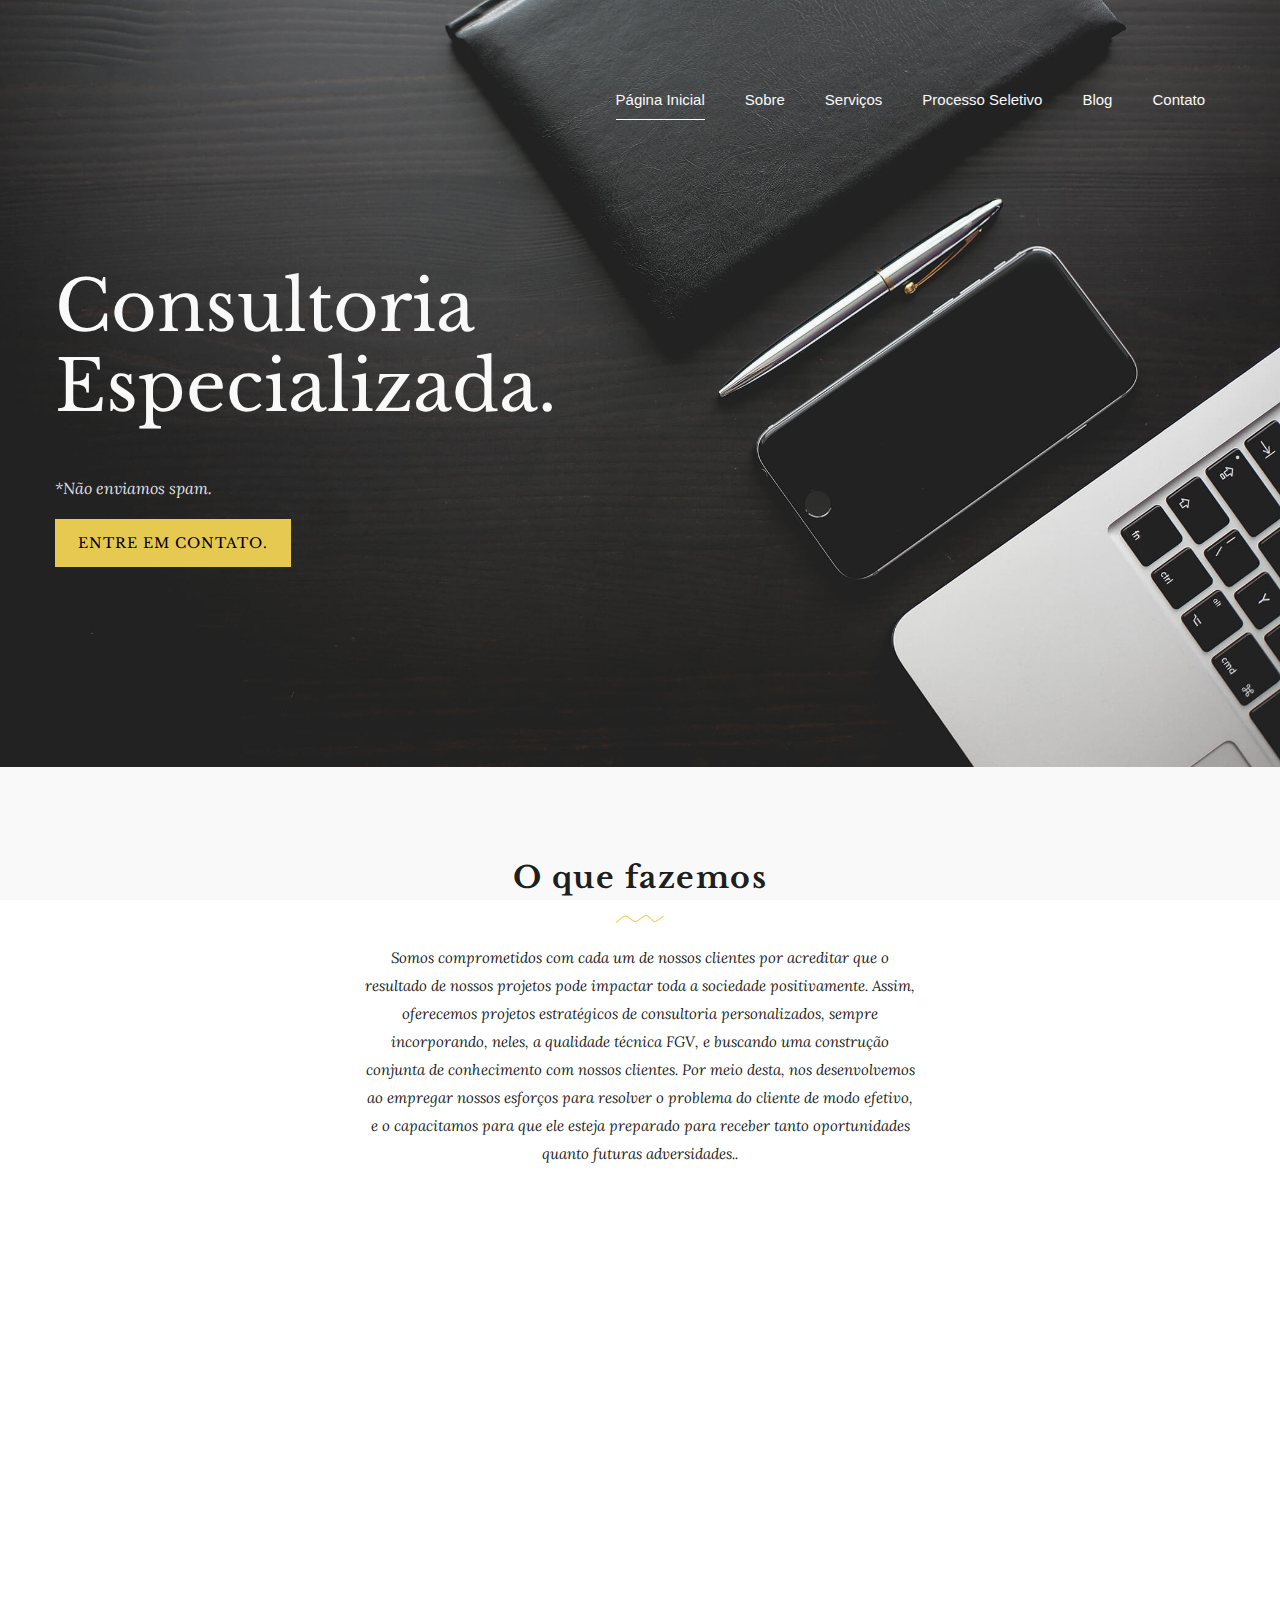
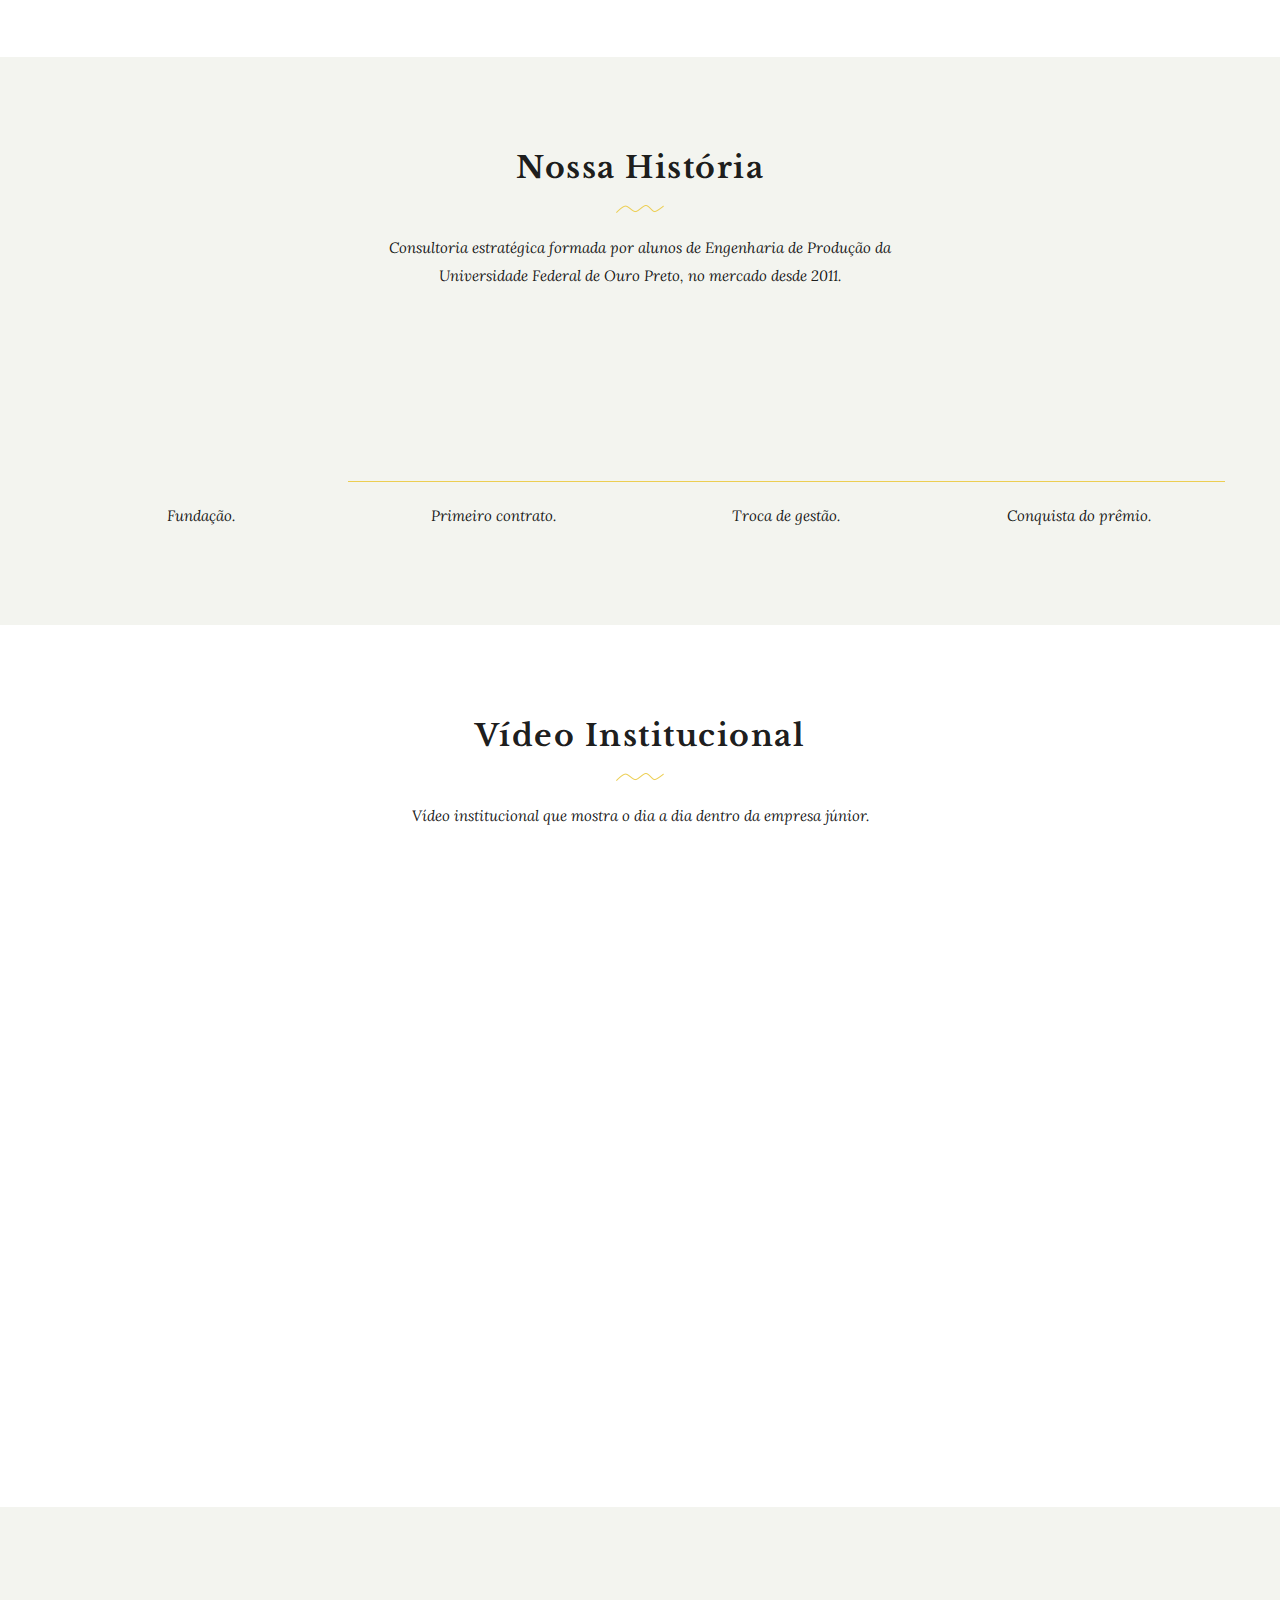
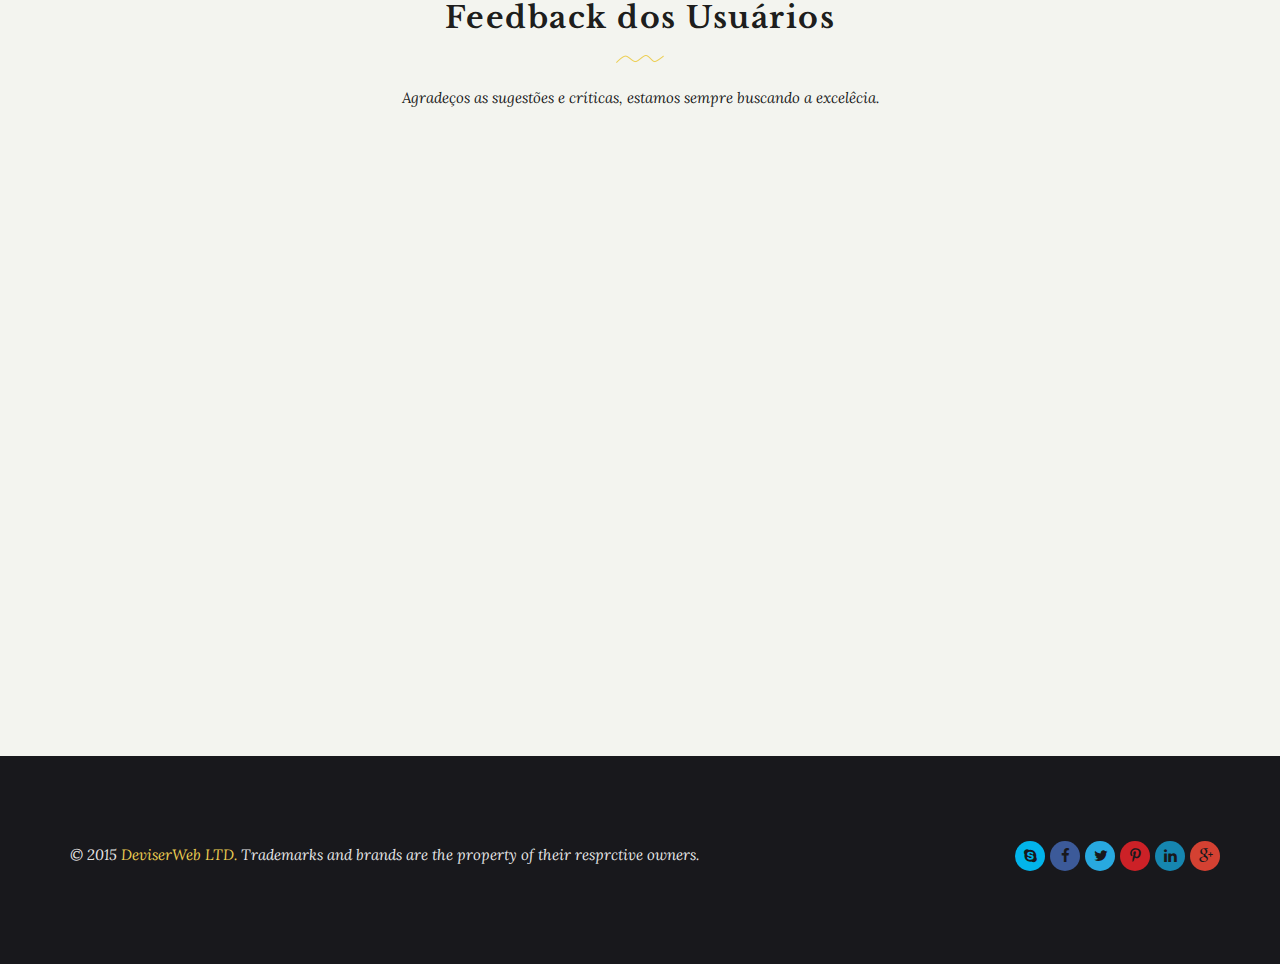
<file: project/index.html>
<!DOCTYPE html>
<!--[if IE 7]>    <html class="no-js ie7 oldie" lang="en-US"> <![endif]-->
<!--[if IE 8]>    <html class="no-js ie8 oldie" lang="en-US"> <![endif]-->
<!--[if gt IE 8]><!-->
<html lang="en">
    <head>

    <!-- TITLE OF SITE -->
        <title>Inova | Empresa Júnior</title>

        <!-- Meta -->
        <meta charset="utf-8">
        <meta name="description" content="StartEx is a Multipurpose Landing Page Template" />
        <meta name="keywords" content="StartEx, StartUp, Event landing page, App landing page, landing page, Template" />
        <meta name="developer" content="Santush Deb Nath, deviserweb">
        <meta name="viewport" content="width=device-width, initial-scale=1, maximum-scale=1">

        <!--   FAV AND TOUCH ICONS   -->
        <link rel="icon" href="images/favicon.ico">
        <link rel="apple-touch-icon" href="images/apple-touch-icon.png">
        <link rel="apple-touch-icon" sizes="72x72" href="images/apple-touch-icon-72x72.png">
        <link rel="apple-touch-icon" sizes="114x114" href="images/apple-touch-icon-114x114.png">

        <!-- GOOGLE FONTS -->
        <link href='https://fonts.googleapis.com/css?family=Libre+Baskerville:400,700' rel='stylesheet' type='text/css'> <!-- font-family: 'Libre Baskerville', serif; -->
        <link href='https://fonts.googleapis.com/css?family=Lora:400,700,400italic' rel='stylesheet' type='text/css'> <!-- font-family: 'Lora', serif; -->

        <!-- BOOTSTRAP CSS -->
        <link rel="stylesheet" href="bootstrap/css/bootstrap.min.css">

        <!-- CAROUSEL SLIDERS -->
        <link rel="stylesheet" href="css/owl.carousel.css">
        <link rel="stylesheet" href="css/owl.theme.css">
        <link rel="stylesheet" href="css/owl.transitions.css">
        
        <!-- Pop Up Images -->
        <link rel="stylesheet" href="css/magnific-popup.css">

        <!-- FONT ICONS -->
        <link rel="stylesheet" href="icons/font-awesome-4.4.0/css/font-awesome.min.css">
        <link rel="stylesheet" href="icons/linea/styles.css">
        <link rel="stylesheet" href="icons/elegant_icon/style.css">

        <!--  CSS3 ANIMATE CSS  -->
        <link rel="stylesheet" href="css/animate.css">

        <!-- Preloader CSS -->
        <link rel="stylesheet" href="css/preloader.css">

        <!--   COUSTOM CSS link  -->
        <link rel="stylesheet" href="css/style-startup.css">
        <link rel="stylesheet" href="css/responsive-startup.css">


        <!-- COLOR SCHEME -->
        <link rel="stylesheet" href="css/colors/startup/yellow.css"/>
        <!-- <link rel="stylesheet" href="css/colors/startup/purple.css"/> -->
        <!-- <link rel="stylesheet" href="css/colors/startup/skyBlue.css"/> -->
        <!-- <link rel="stylesheet" href="css/colors/startup/turquoise.css"/> -->

        
    </head>
    <body>

        <!-- Start: Preloader section
        ========================== -->
        <div id="loader-wrapper">
            <div id="loader"></div>

            <div class="loader-section section-left"></div>
            <div class="loader-section section-right"></div>
        </div>
        <!-- End: Preloader section
        ========================== -->

        <!--Start: Header Area
        ==============================-->
        <header class="header-background-2 header header" id="header" data-stellar-background-ratio="0.5">
            <!-- Start: Navbar Area  -->
            <div class="header-navbar" id="header-navbar">

                <nav class="navbar navbar-fixed-top header-nav" id="myNavbar" >
                    <div class="container">
                        <div class="navbar-header">
                            <!-- Menu Button show Mobile view -->
                            <button type="button" class="navbar-toggle collapsed" data-toggle="collapse" data-target="#navbar-collapse">
                                <span class="sr-only">Toggle navigation</span>
                                <span class="icon-bar"></span>
                                <span class="icon-bar"></span>
                                <span class="icon-bar"></span>
                            </button>
                        </div>
                        
                        <!-- Main Menu List -->
                        <div class="collapse navbar-collapse" id="navbar-collapse">
                            <ul id="navbar-nav" class="nav navbar-nav navbar-right">
                                <li><a class="navbar-nav-hover" href="#header">Página Inicial</a></li>
                                <li><a class="navbar-nav-hover" href="#our-featured">Sobre</a></li> 
                                <li><a class="navbar-nav-hover" href="#pricing-table">Serviços</a></li>
                                <li><a class="navbar-nav-hover" href="#client-feedback">Processo Seletivo</a></li>
                                <li><a class="navbar-nav-hover" href="#collapse-area">Blog</a></li>
                                <li><a class="navbar-nav-hover" href="#collapse-area">Contato</a></li> 
                            </ul>
                        </div>
                    </div>
                </nav>

            </div>
            <!-- End: Navbar Area  -->
            
            <!-- Start: Header Main Contant -->
            <div class="container">
                <div class="row header-body align-left section-separator">

                    <!-- Headline Goes HEre -->
                    <h1 class=" wow fadeInRight">Consultoria<br>Especializada.<br></h1>

                    <!-- Start: Button area -->
                    <div class="btn-header btn-scroll wow fadeInRight" data-wow-delay="0.3s">
                        
                        <!-- Requirment Goes Here -->
                        <div class="requirement wow fadeInURight">
                            <p>*Não enviamos spam.</p>
                        </div>

                        <a href="#pricing-table" class="btn btn-fill">Entre em contato.</a>

                    </div> <!-- End: Button area" -->

                </div> <!-- End: .row .header-body .section-separator  -->
            </div> <!-- End: .container  -->
        </header>
        <!--End: Header Area
        ==============================-->


        <!-- Start: How it works Section
        ================================== -->
        <section id="how-it-works" class="how-it-works">
            <div class="container">
                <div class="row ">
                    
                    <!-- Start: Section Header -->
                    <div class="section-header col-md-6 col-md-offset-3">

                        <h2 class="section-heading">O que fazemos</h2>
                        <p>Somos comprometidos com cada um de nossos clientes por acreditar que o resultado de nossos projetos pode impactar toda a sociedade positivamente. Assim, oferecemos projetos estratégicos de consultoria personalizados, sempre incorporando, neles, a qualidade técnica FGV, e buscando uma construção conjunta de conhecimento com nossos clientes. Por meio desta, nos desenvolvemos ao empregar nossos esforços para resolver o problema do cliente de modo efetivo, e o capacitamos para que ele esteja preparado para receber tanto oportunidades quanto futuras adversidades..</p>

                    </div>
                    <!-- End: Section Header -->

                    <div class="clearfix"></div>
                    
                    <!-- Start: How it works Main Contant -->
                    <div class="features features-hover ">
                        <div class="features-item col-xs-12">
                            <div class="row">
                                <div class="col-sm-3 col-xs-12 each-item wow fadeInRight">

                                    <i class="fa icon icon_paperclip"></i>
                                    <h4>Controlar e Cortar Custos</h4>
                                    <p>Donec sed odio dui. Aenean eu leo quam. Pellentesque ornare sem laca quam venenatis vestibulum.</p>

                                </div> <!-- End: .each-item -->
                                <div class="col-sm-3 col-xs-12 each-item wow fadeInRight" data-wow-delay="0.3s">

                                    <i class="fa icon icon_pens"></i>
                                    <h4>Melhorar a eficiência dos processos</h4>
                                    <p>Donec sed odio dui. Aenean eu leo quam. Pellentesque ornare sem laca quam venenatis vestibulum.</p>

                                </div> <!-- End: .each-item -->
                                <div class="col-sm-3 col-xs-12 each-item wow fadeInRight" data-wow-delay="0.6s">

                                    <i class="fa icon icon_easel"></i>
                                    <h4>Aumentar as vendas</h4>
                                    <p>Donec sed odio dui. Aenean eu leo quam. Pellentesque ornare sem laca quam venenatis vestibulum.</p>

                                </div> <!-- End: .each-item -->
                                <div class="col-sm-3 col-xs-12 each-item wow fadeInRight" data-wow-delay="0.9s">

                                    <i class="fa icon icon_easel"></i>
                                    <h4>Aprimorar o posicionamento estratégico</h4>
                                    <p>Donec sed odio dui. Aenean eu leo quam. Pellentesque ornare sem laca quam venenatis vestibulum.</p>

                                </div> <!-- End: .each-item -->
                            </div> <!-- End: .row -->
                        </div> <!-- End: .features-item -->
                    </div> <!-- End: .features -->
                    <!-- End: How it works Main Contant -->

                </div> <!-- End: .row -->
            </div> <!-- End: .container -->
        </section>
        <!-- Start: How it works Section
        ================================== -->


        <!-- Start: Our Story Section
        ================================== -->
        <section id="our-story" class="our-story">
            <div class="container">
                <div class="row our-story-body section-separator">
                    
                    <!-- Start: Section Header -->
                    <div class="section-header col-md-6 col-md-offset-3">

                        <h2 class="section-heading">Nossa História</h2>
                        <p>Consultoria estratégica formada por alunos de Engenharia de Produção da Universidade Federal de Ouro Preto, no mercado desde 2011.</p>

                    </div>
                    <!-- End: Section Header -->

                    <div class="clearfix"></div>
                    
                    <!-- Start: Our Story Main Contant -->
                    <div class="our-story-contant col-xs-12">
                        <div class="row">

                            <div class="each-year col-md-3 col-sm-6 col-xs-12">
                                <div class="row">
                                    <p class="year wow "><span class="fadeInUp">2011</span></p>
                                    <p class="text">Fundação.</p>
                                </div>
                            </div> <!-- End: .each-year -->
                            <div class="each-year col-md-3 col-sm-6 col-xs-12">
                                <div class="row">
                                    <p class="year "><span class="wow fadeInUp" data-wow-delay="0.3s">2012</span></p>
                                    <p class="text">Primeiro contrato.</p>
                                </div>
                            </div> <!-- End: .each-year -->
                            <div class="each-year col-md-3 col-sm-6 col-xs-12">
                                <div class="row">
                                    <p class="year"><span class=" wow fadeInUp" data-wow-delay="0.6s">2013</span></p>
                                    <p class="text">Troca de gestão.</p>
                                </div>
                            </div> <!-- End: .each-year -->
                            <div class="each-year col-md-3 col-sm-6 col-xs-12">
                                <div class="row">
                                    <p class="year "><span class="wow fadeInUp" data-wow-delay="0.9s">2015</span></p>
                                    <p class="text">Conquista do prêmio.</p>
                                </div>
                            </div> <!-- End: .each-year -->

                        </div> <!-- End:.row -->
                    </div> <!-- End: our-story-contant -->
                    <!-- End: Our Story Main Contant -->

                </div> <!-- End: .row -->
            </div> <!-- End: .container -->
        </section>
        <!-- Start: Our Story Section
        ================================== -->


     

                    </div> <!-- End: .some-feature-body -->
                </div> <!-- End: .container -->
            </div> <!-- End: .overlay-color -->
        </section>
        <!-- End: Some Features Section
        ================================-->


        <!-- Start: Our Featured Area
        ==============================-->
        <section id="our-featured" class="our-featured">
            <div class="container">
                <div class="row our-featured-body section-separator">

                    <!-- Start: Section Header -->
                    <div class="section-header col-md-6 col-md-offset-3" >

                        <h2 class="section-heading">Vídeo Institucional</h2>
                        <P>Vídeo institucional que mostra o dia a dia dentro da empresa júnior.</P>

                    </div>
                    <!-- End: Section Header -->

                    <div class="clearfix"></div>

                    <!-- Start: Our Featured video -->
                    <div class="our-featured-video col-md-10 col-md-offset-1">

                       <!--  Start: Video Area  "PASTE YOUR VIDEO LINK HERE " -->
                        <div class="video">
                           <iframe class="video-async" data-source="vimeo" data-video="54298665" data-color="ECCE52" allowfullscreen="" src=" "></iframe> <!--  Video Link Goes Here-->
                        </div>
                        <!--  End: Video Area  -->

                      
                    </div> <!-- End: Our Featured Video -->

                </div> <!-- Start: .row .our-featured-body .section-separator  -->
            </div> <!-- End: container  -->
        </section>
        <!-- End: Our Featured Area
        ====================================-->


       

        <!-- Start: Client's Feedback Section
        ==================================-->
        <section class="client-feedback" id="client-feedback">
            
                      <div class="container">
                <div class="row client-feedback-body section-separator">

                    <!-- Start: Section Header -->
                    <div class="section-header col-md-6 col-md-offset-3">

                        <h2 class="section-heading">Feedback dos Usuários</h2>
                        <p>Agradeços as sugestões e críticas, estamos sempre buscando a excelêcia.</p>

                    </div>
                    <!-- End: Section Header -->

                    <div class="clearfix"></div>
                    
                    <!-- Start: Clint's Feedback Main Contant -->
                    <div class="client-feedback-contant col-xs-12">

                        <!-- Start: Left Site -->
                        <div class="row">
                            <div class="each-item col-sm-4 col-xs-12 wow fadeInUp">
                                <figure >
                                    <div class="quote-sym"><i class="fa fa-quote-left"></i></div>
                                    <blockquote>Este sistema é muito bom! Ele é muito prático e organiza todas as despesas da república de forma intuitiva e prática. Superou nossas expectativas!</blockquote>
                                    <ul class="nav rating">
                                        <li><i class="fa fa-star"></i></li>
                                        <li><i class="fa fa-star"></i></li>
                                        <li><i class="fa fa-star"></i></li>
                                        <li><i class="fa fa-star-half-empty"></i></li>
                                        <li><i class="fa fa-star-o"></i></li>
                                    </ul>
                                    <figcaption>
                                        <img src="images/clients-pic/client-1.jpg" alt="" class="img-responsive">
                                        <p class="name">República Playboy</p>
                                        <cite>UFLA</cite>
                                    </figcaption>
                                </figure> <!-- .col-md-8 col-md-offset-2 -->
                            </div> <!-- End: .each-item -->

                            <div class="each-item col-sm-4 col-xs-12 wow fadeInUp" data-wow-delay="0.3s">
                                <figure >
                                    <div class="quote-sym"><i class="fa fa-quote-left"></i></div>
                                    <blockquote>Este sistema é muito bom! Ele é muito prático e organiza todas as despesas da república de forma intuitiva e prática. Superou nossas expectativas!</blockquote>
                                    <ul class="nav rating">
                                        <li><i class="fa fa-star"></i></li>
                                        <li><i class="fa fa-star"></i></li>
                                        <li><i class="fa fa-star"></i></li>
                                        <li><i class="fa fa-star-half-empty"></i></li>
                                        <li><i class="fa fa-star-o"></i></li>
                                    </ul>
                                    <figcaption>
                                        <img src="images/clients-pic/client-1.jpg" alt="" class="img-responsive">
                                        <p class="name">República Catapulta</p>
                                        <cite>UFOP</cite>
                                    </figcaption>
                                </figure> <!-- .col-md-8 col-md-offset-2 -->
                            </div> <!-- End: .each-item -->

                            <div class="each-item col-sm-4 col-xs-12 wow fadeInUp" data-wow-delay="0.6s">
                                <figure>
                                    <div class="quote-sym"><i class="fa fa-quote-left"></i></div>
                                    <blockquote>Este sistema é muito bom! Ele é muito prático e organiza todas as despesas da república de forma intuitiva e prática. Superou nossas expectativas!.</blockquote>
                                    <ul class="nav rating">
                                        <li><i class="fa fa-star"></i></li>
                                        <li><i class="fa fa-star"></i></li>
                                        <li><i class="fa fa-star"></i></li>
                                        <li><i class="fa fa-star-half-empty"></i></li>
                                        <li><i class="fa fa-star-o"></i></li>
                                    </ul>
                                    <figcaption>
                                        <img src="images/clients-pic/client-1.jpg" alt="" class="img-responsive">
                                        <p class="name">República Vira Lata</p>
                                        <cite>UFOP</cite>
                                    </figcaption>
                                </figure> <!-- .col-md-8 col-md-offset-2 -->
                            </div> <!-- End: .each-item -->

                        </div> <!-- End: .row -->
                        <!-- End: left Site -->

          
                    </div> <!-- End: .lient-feedback-contant -->
                    <!-- End: Clint's Feedback Main Contant -->

                </div> <!-- Start: .row .section-separator  -->
            </div> <!-- End: .container  -->
            
        </section>
        <!-- Start: Client's Feedback Section
        ==================================-->



      

       


        <!-- Start: Footer Area
        =============================== -->
        <footer class="footer" >
            <div class="container">
                <div class="row footer-body section-separator">

                    <div class="copyright col-sm-12 col-md-8">
                        <p>&copy; 2015 <a href="http://deviserweb.com" title="deviserweb.com">DeviserWeb LTD. </a> Trademarks and brands are the property of their resprctive owners.</p>
                    </div>

                    <!-- Social Icon Goes Here  -->
                    <div class="social-icon social-icon-color col-sm-12 col-md-4">
                        <ul class="nav navbar-right">
                            <li><a href="#" data-color="#02B4EB" title="Skype"> <i class="fa fa-skype"></i> </a></li>
                            <li><a href="#" data-color="#3C5A99" title="Facebook"> <i class="fa fa-facebook"></i> </a></li>
                            <li><a href="#" data-color="#28A9E0" title="Twitter"> <i class="fa fa-twitter"></i> </a></li>
                            <li><a href="#" data-color="#CC2127" title="Pinterest-P"> <i class="fa fa-pinterest-p"></i> </a></li>
                            <li><a href="#" data-color="#1686B0" title="LinkedIn"> <i class="fa fa-linkedin"></i> </a></li>
                            <li><a href="#" data-color="#D44132" title="Google-Plus"> <i class="fa fa-google-plus"></i> </a></li>
                        </ul>
                    </div> <!-- End: .social-icon .social-icon-color -->

                </div> <!-- End: .row .footer-body .section-separator  -->
            </div> <!-- End: .container  -->
        </footer>
        <!-- End: Footer Area
        =====================================-->


        <!-- SCRIPTS
        ========================================-->
        <script src="js/jquery-1.11.3.js"></script>
        <script src="bootstrap/js/bootstrap.min.js"></script>
        <script src="js/matchMedia.js"></script>
        <script src="js/navbar.matchMedia.js"></script>
        <script src="js/jquery.ajaxchimp.min.js"></script>
        <script src="js/jquery.stellar.min.js"></script>
        <script src="js/jquery.scrollTo.min.js"></script>
        <script src="js/jquery.localScroll.min.js"></script>
        <script src="js/owl.carousel.min.js"></script>
        <script src="js/smoothscroll.js"></script>
        <script src="js/jquery.nav.js"></script>
        <script src="js/wow.min.js"></script>

        <!-- Custom Script
        ==========================================-->
        <script src="js/custom-scripts-startup.js"></script>

    </body>

</html>
</file>
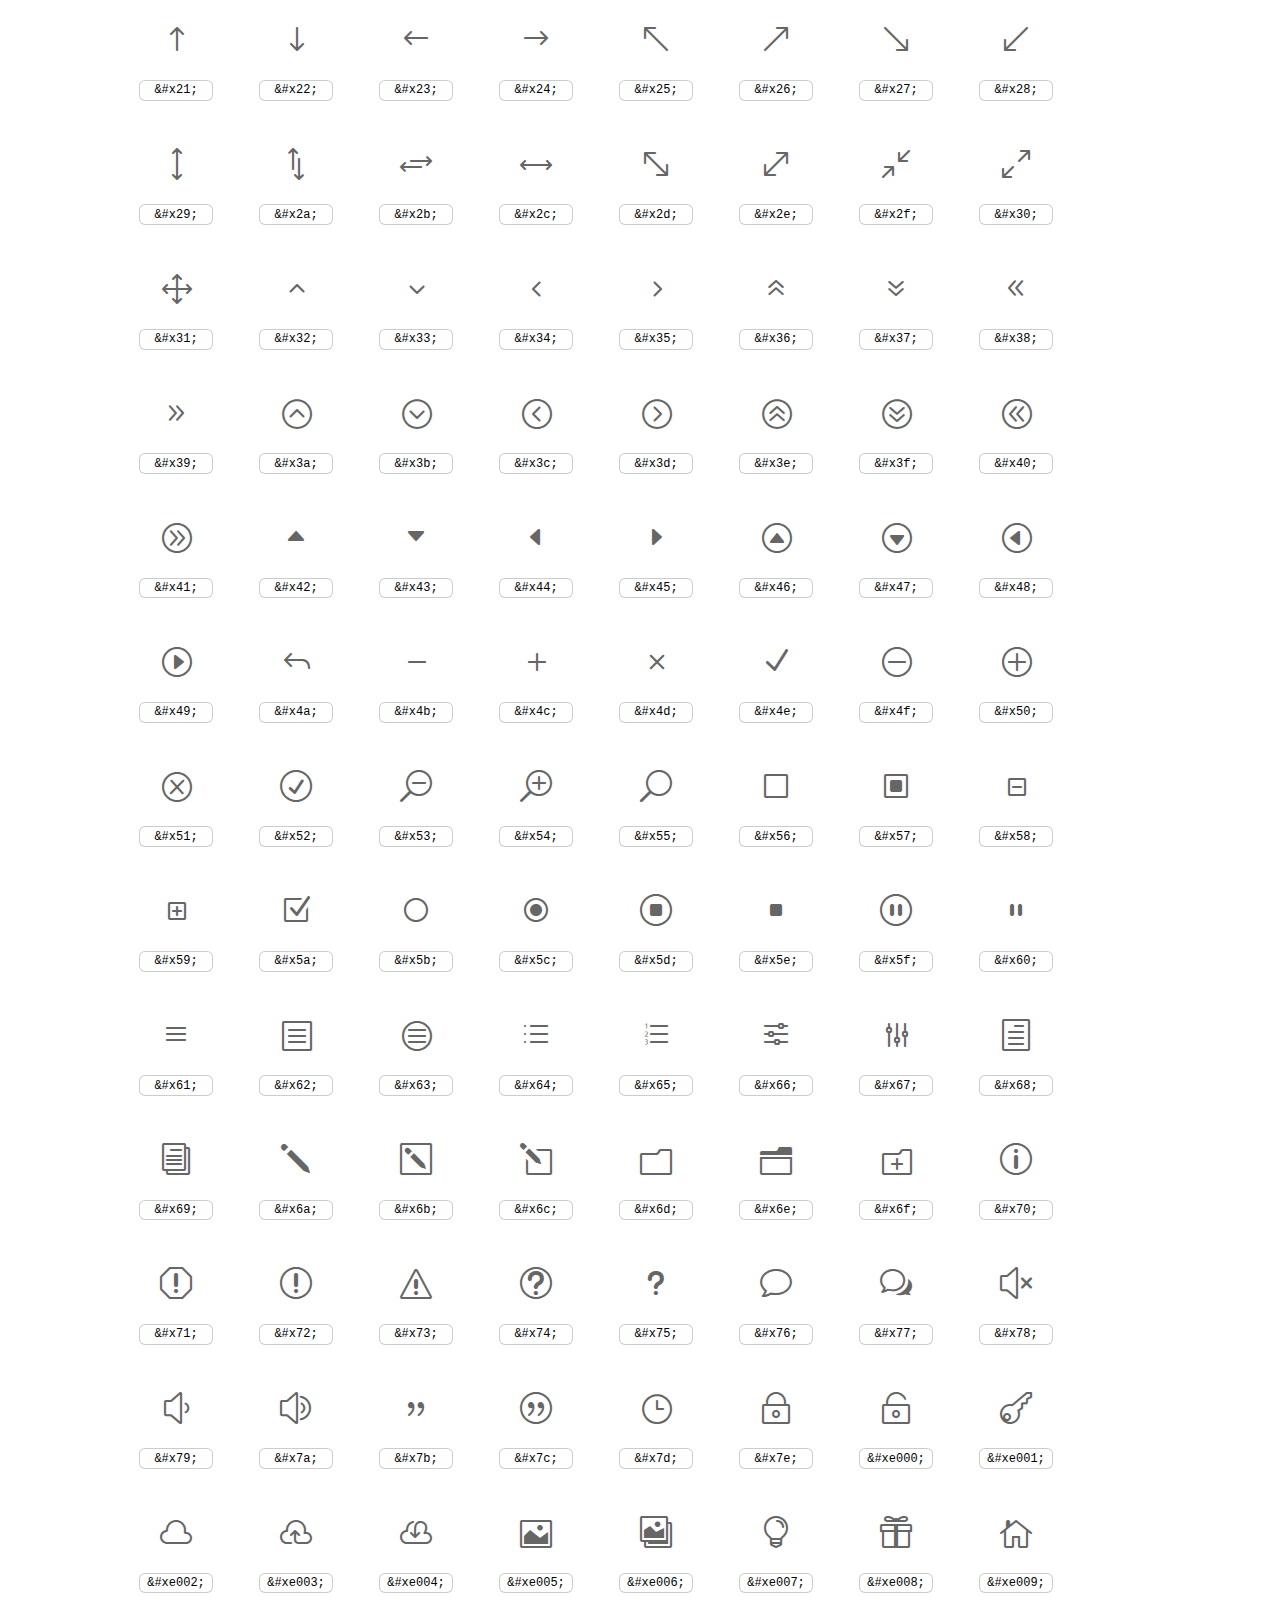
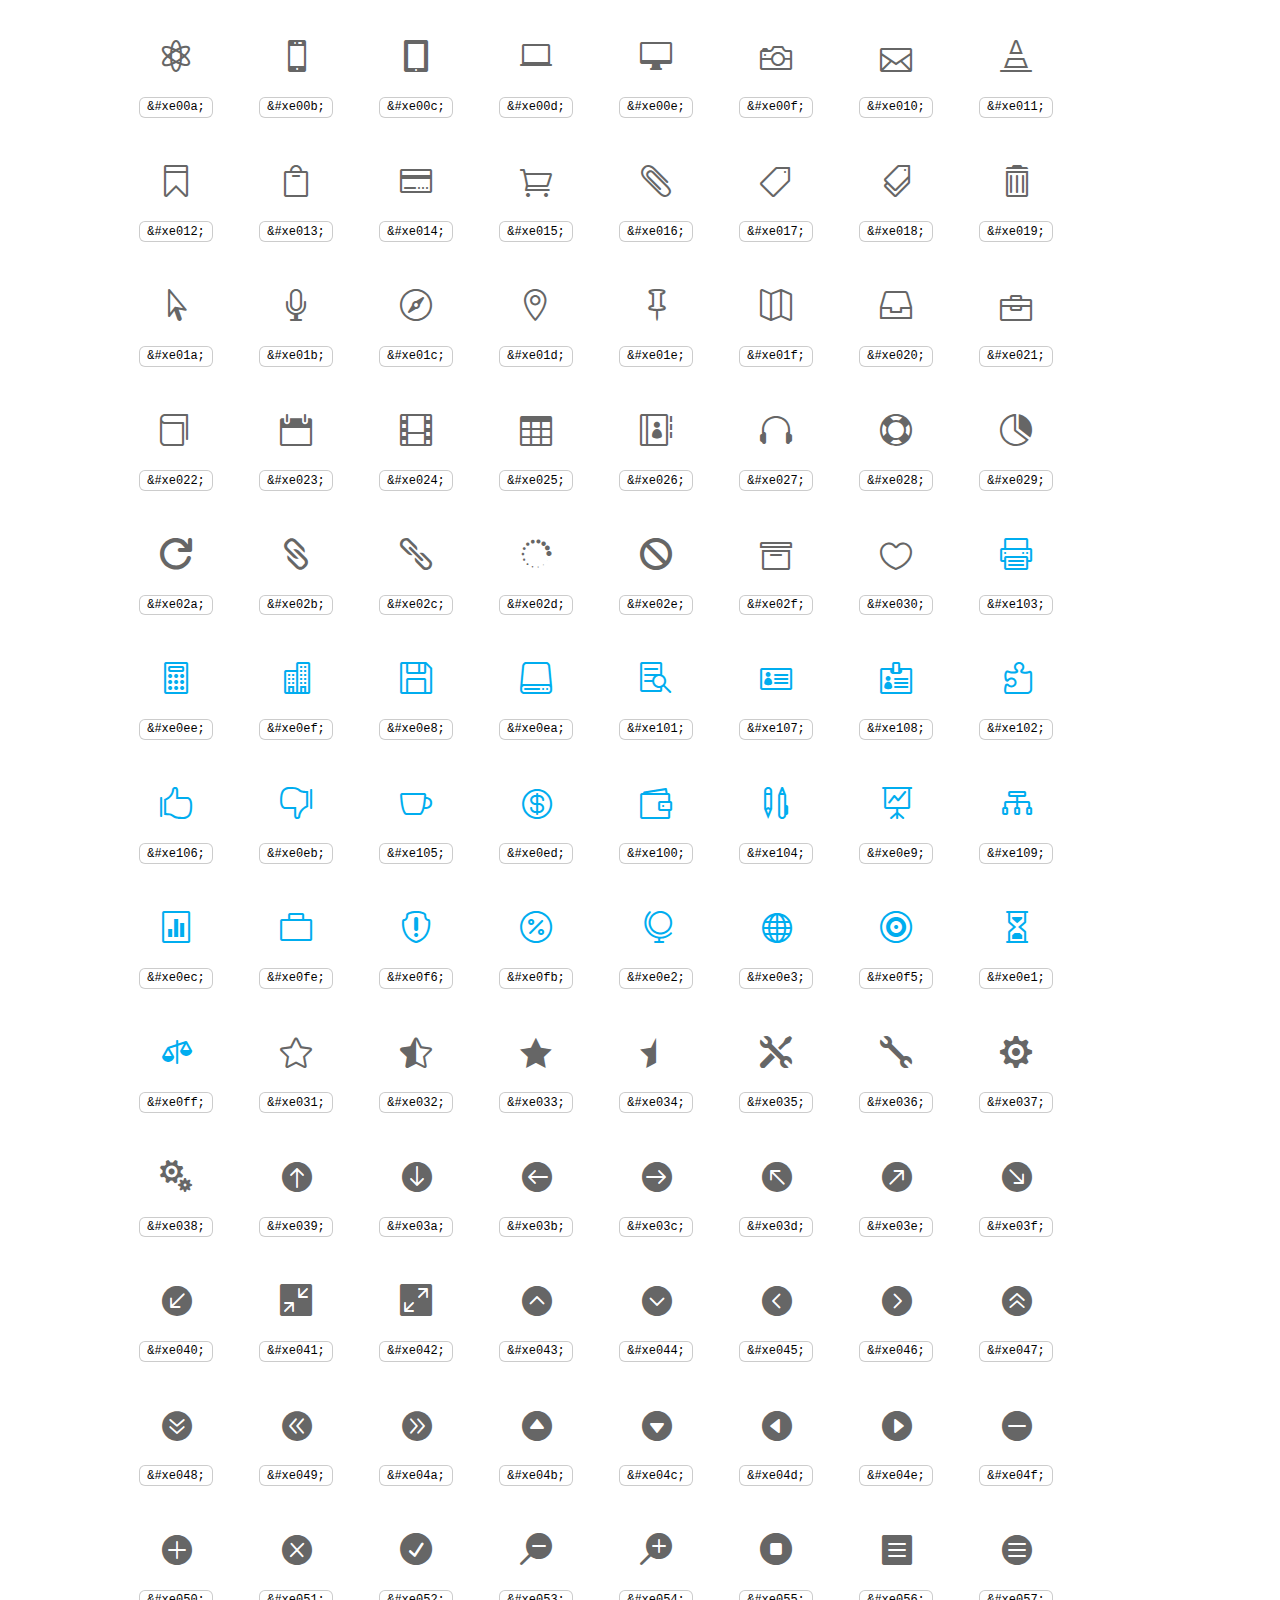
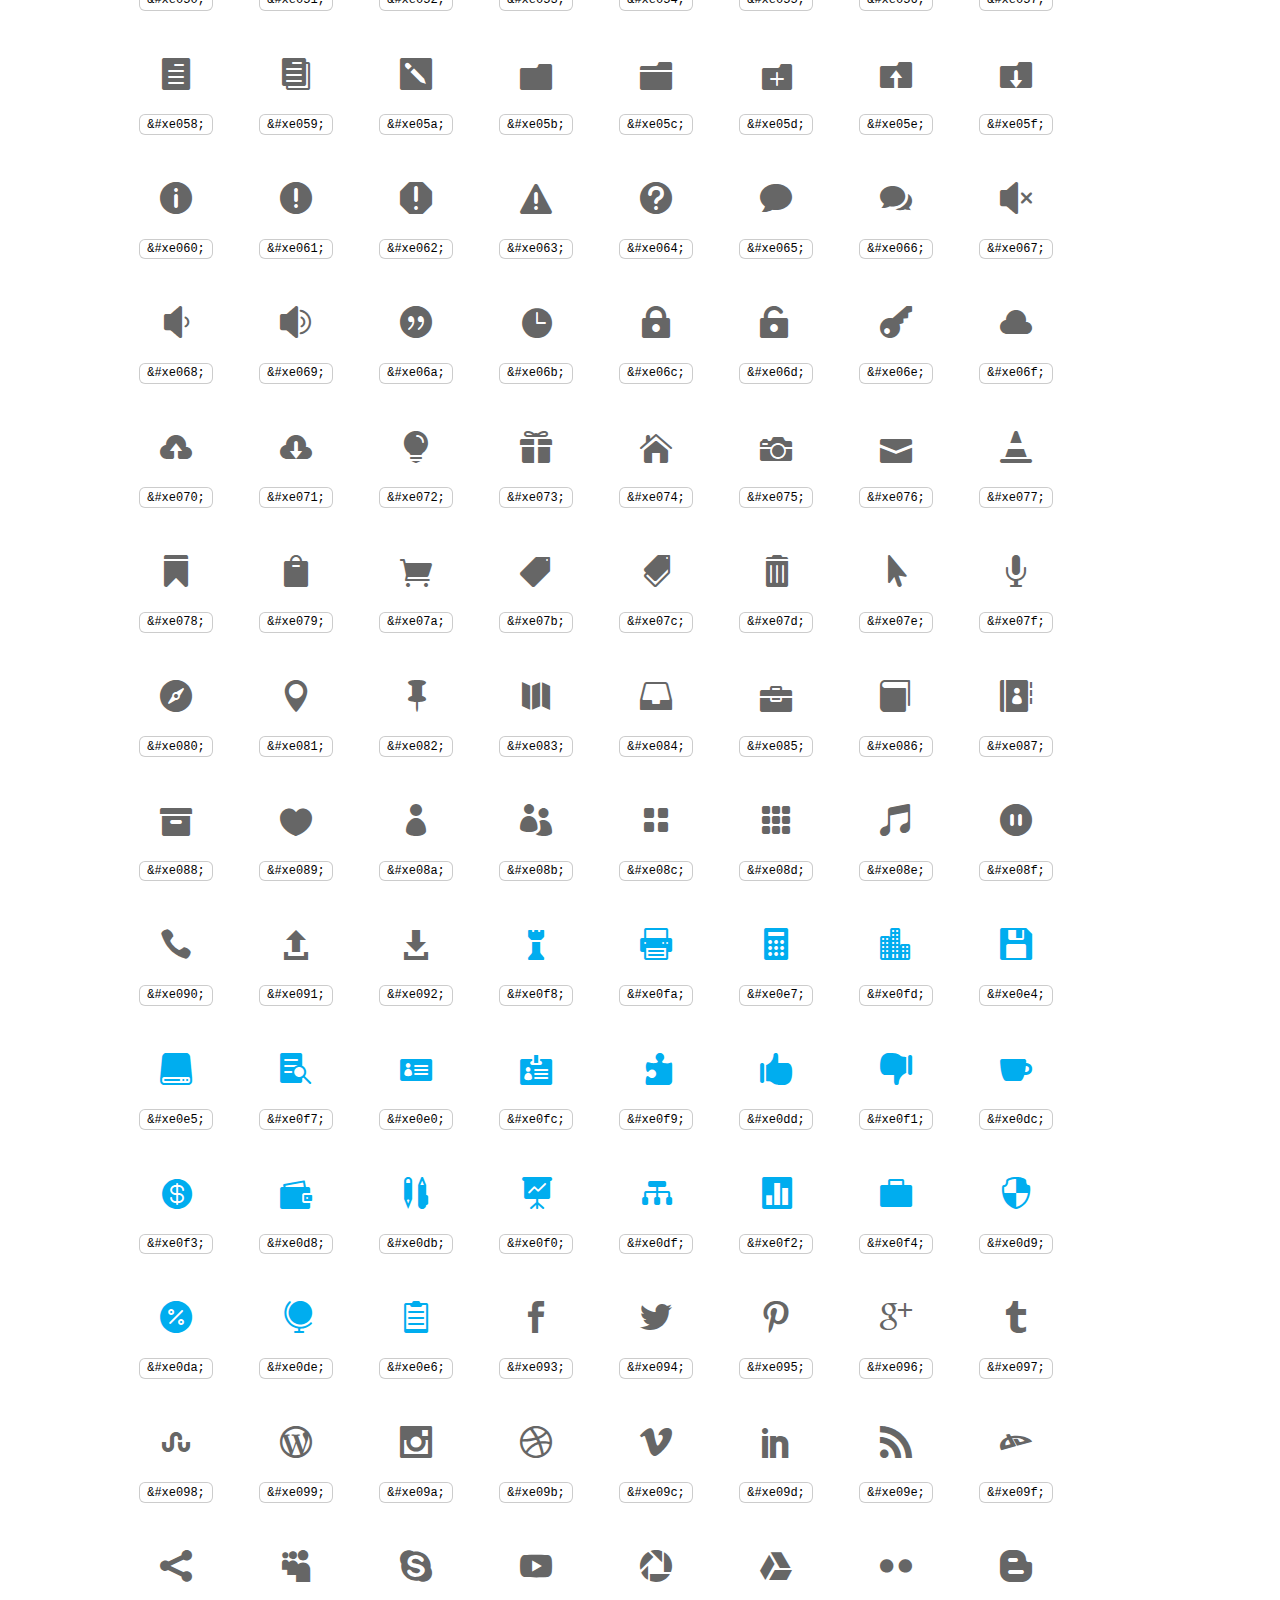
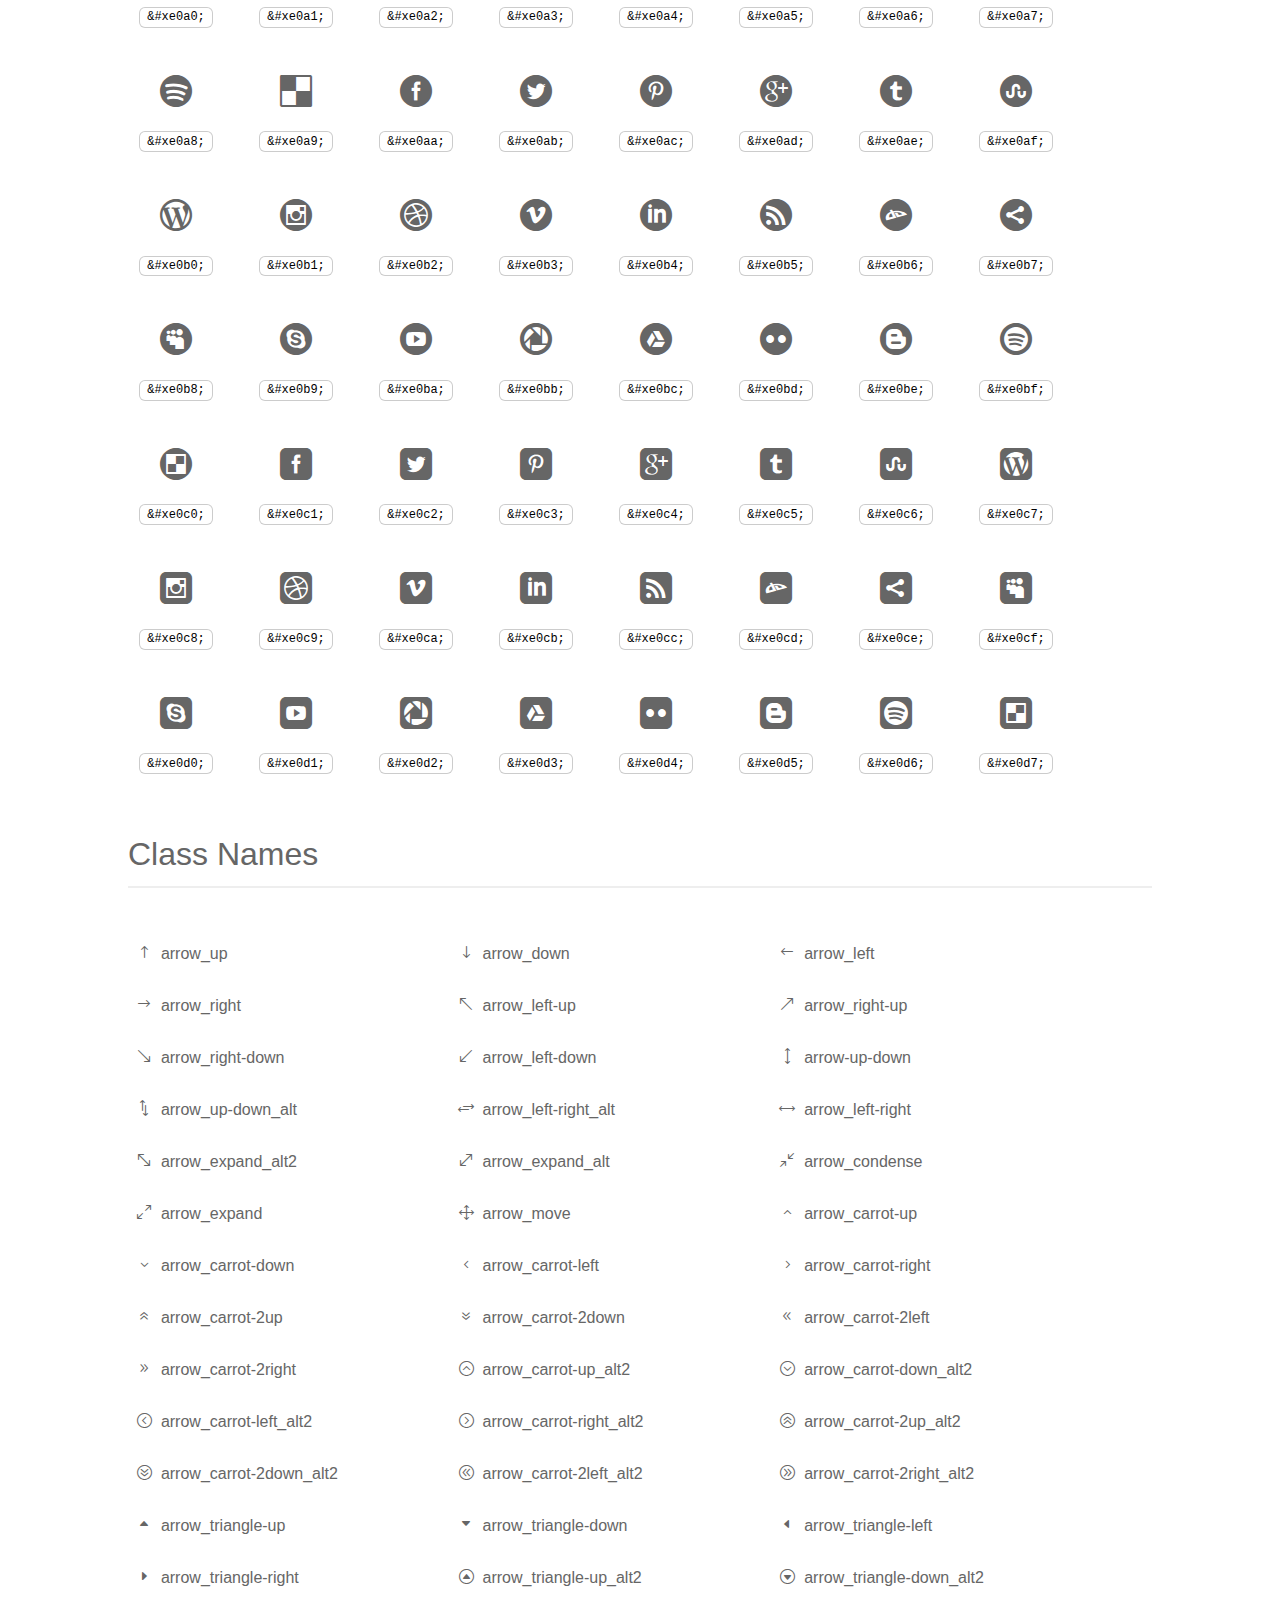
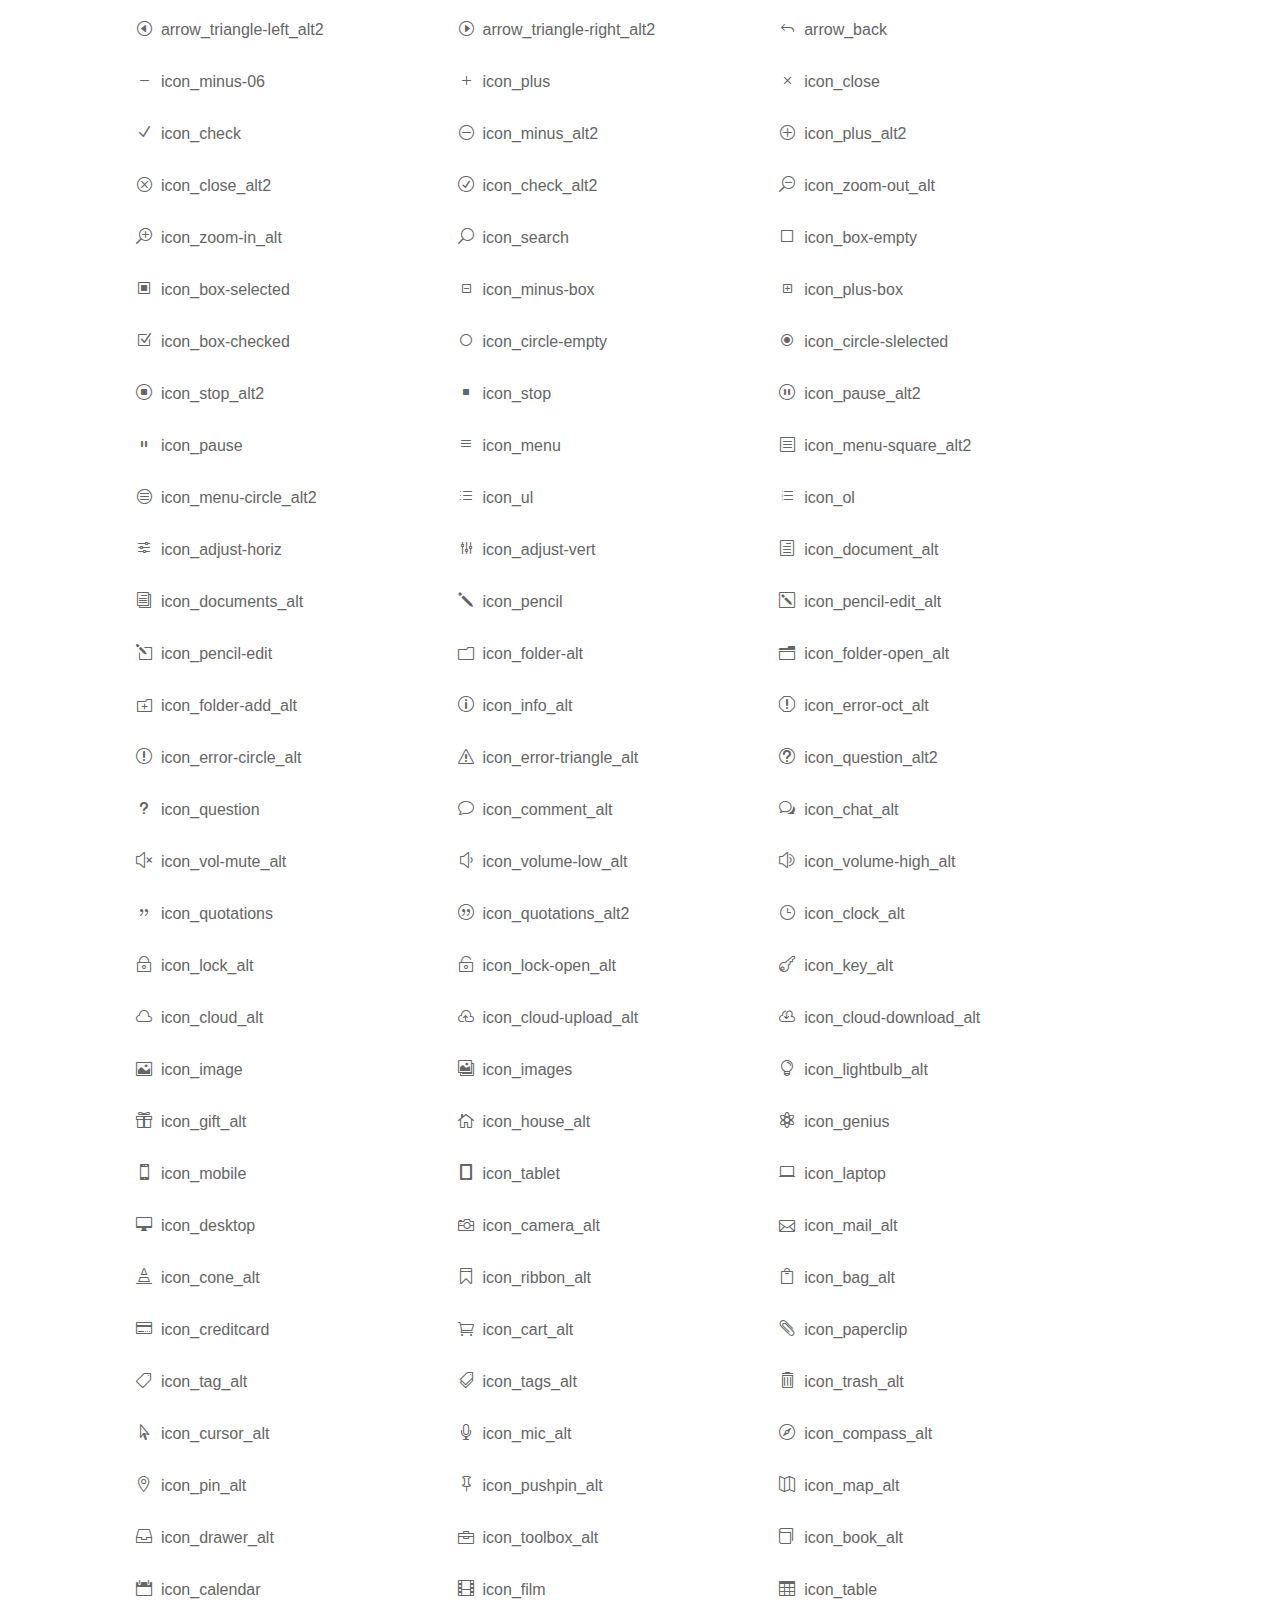
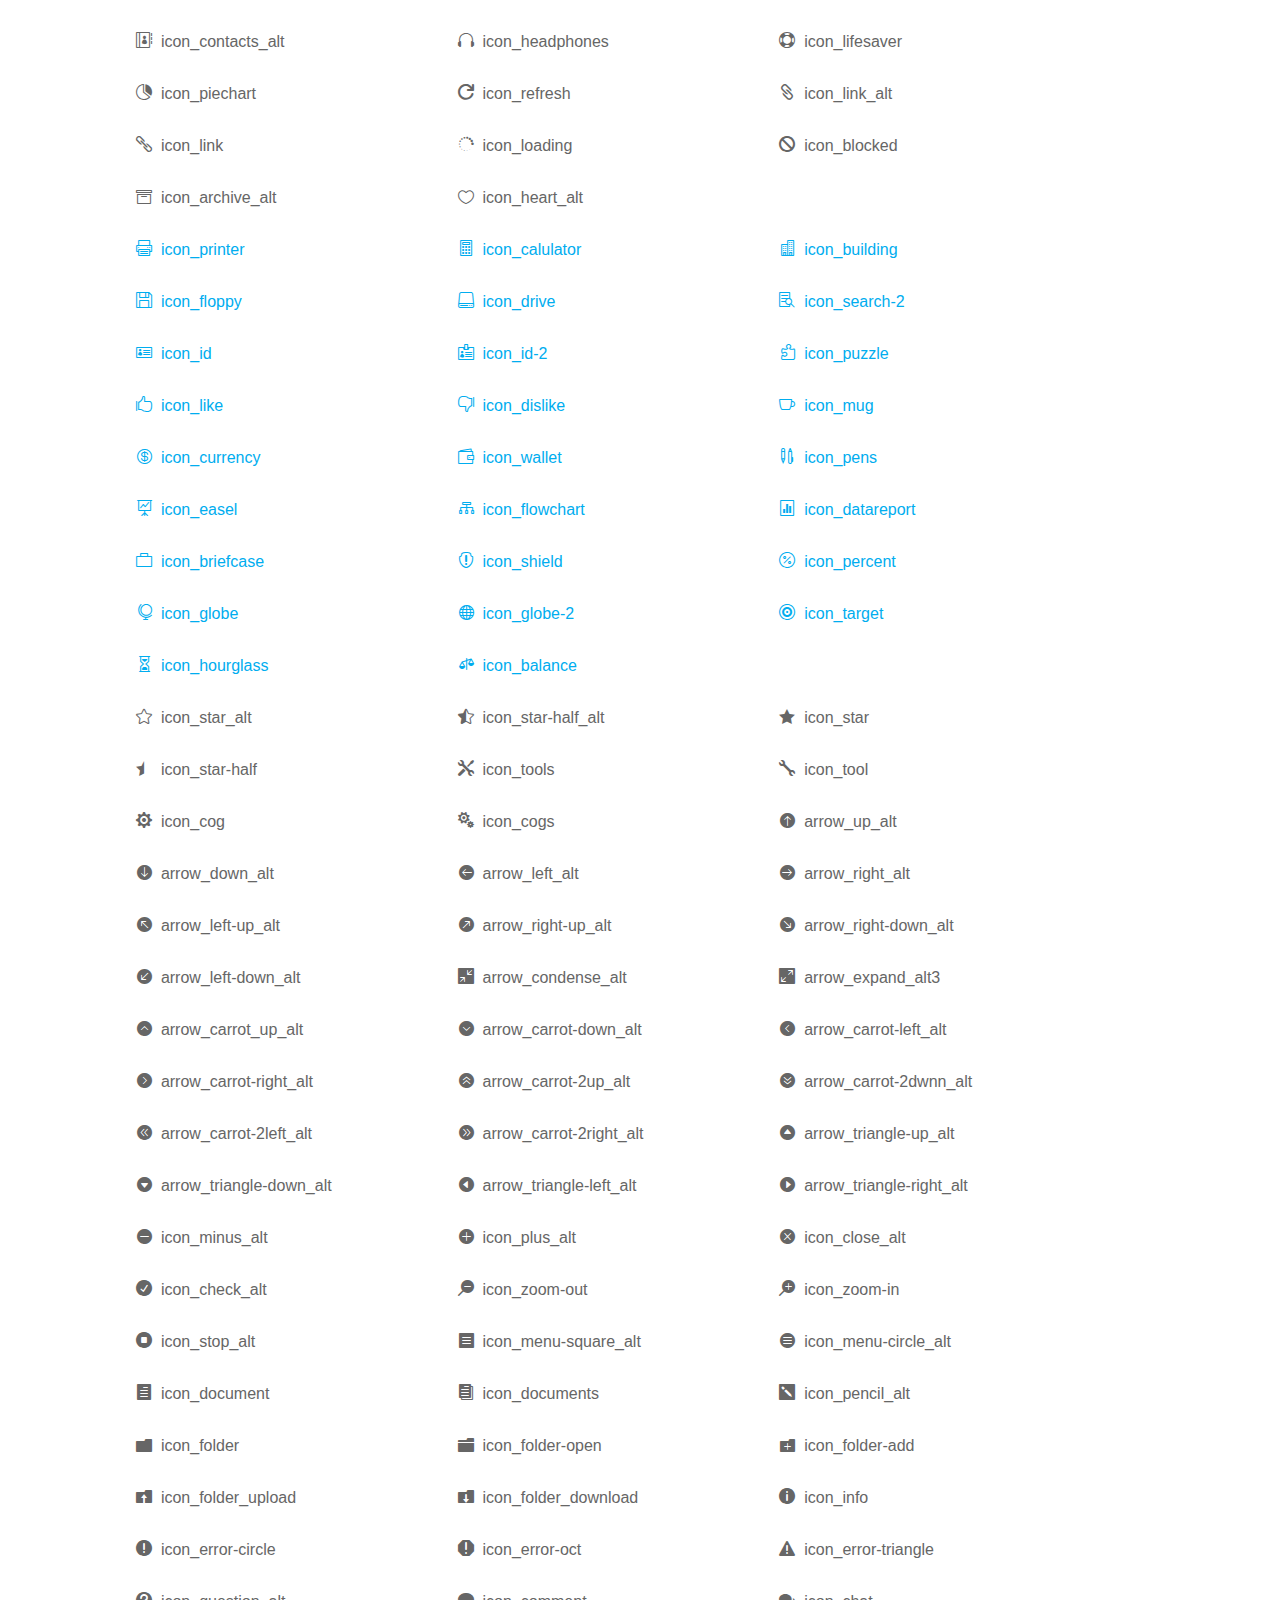
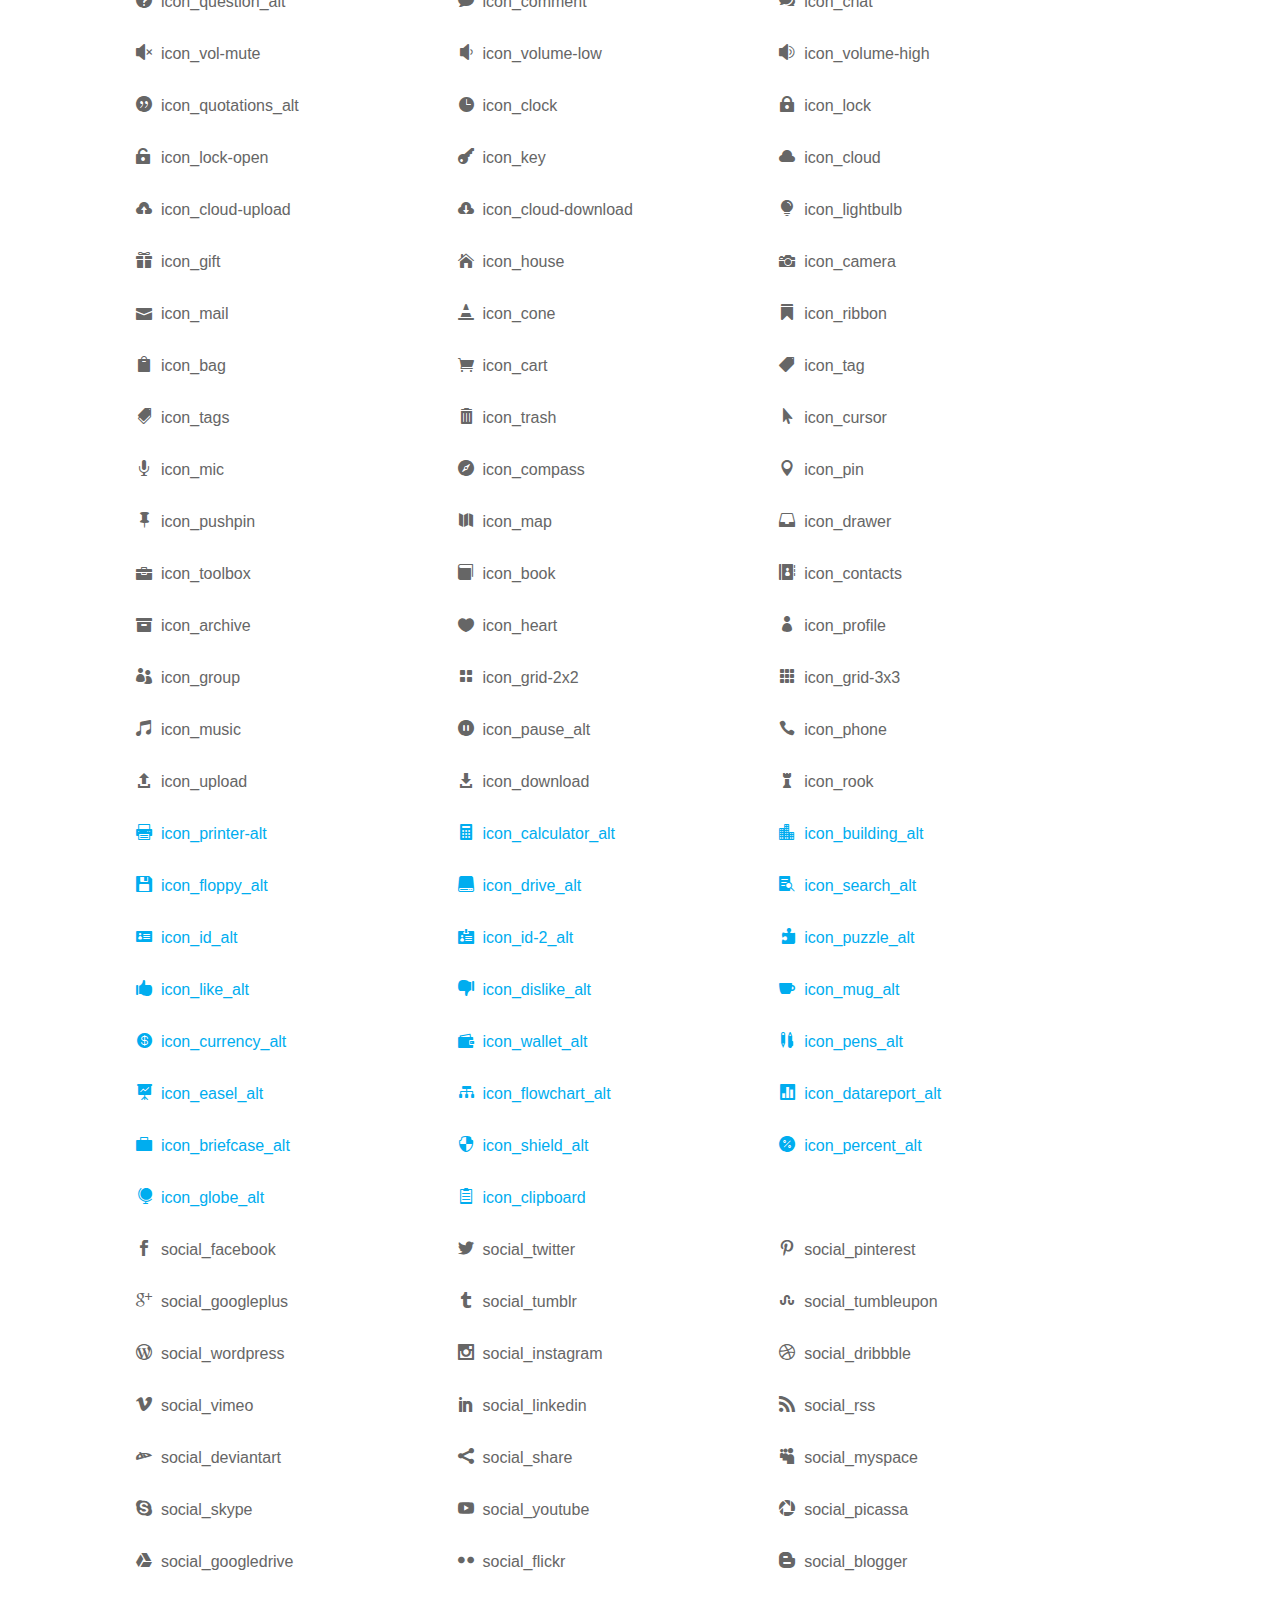
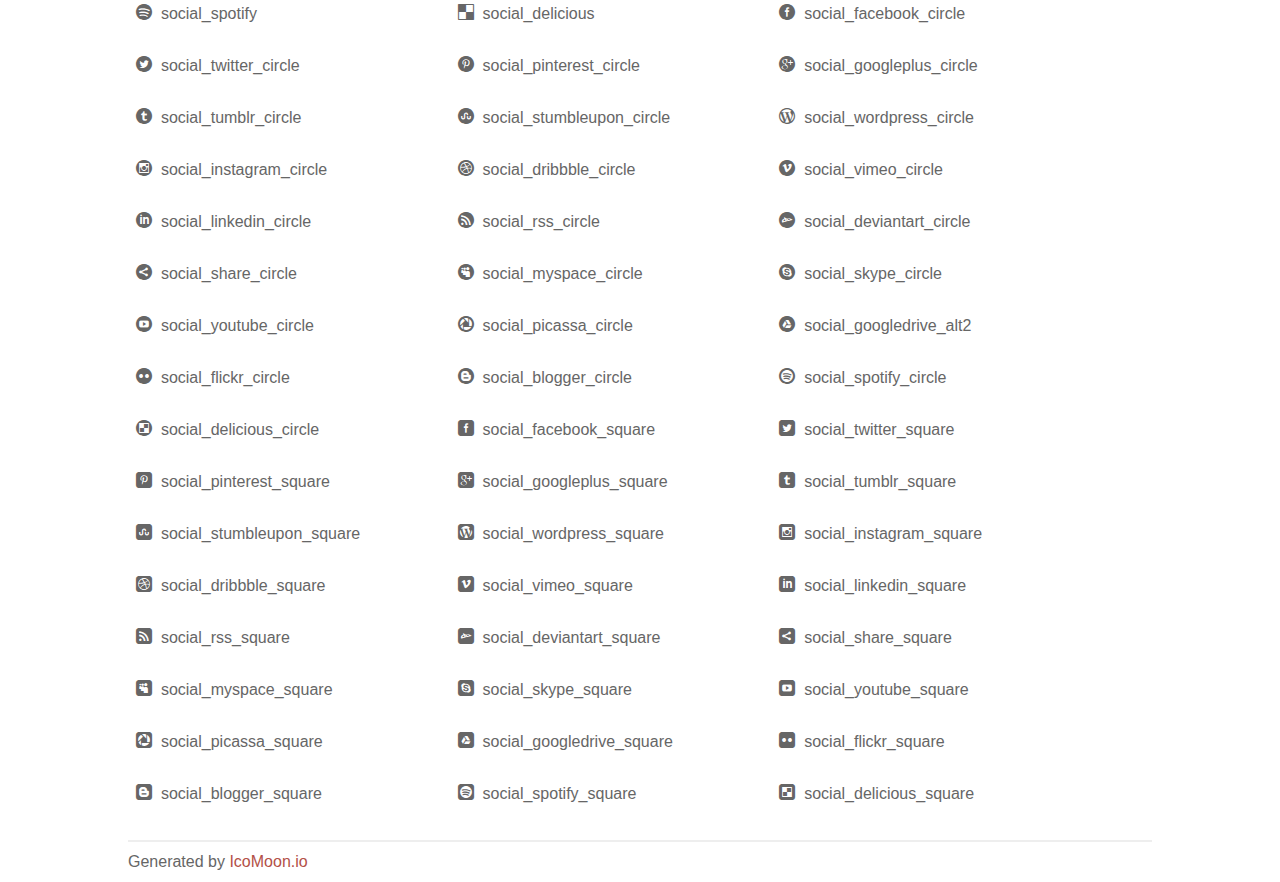
<file: project/icons/elegant_icon/index.html>
<!doctype html>
<html>
<head>
<title>Your Font/Glyphs</title>
<link rel="stylesheet" href="style.css" />
<!--[if lte IE 7]><script src="lte-ie7.js"></script><![endif]-->
<style>
	section, header, footer {display: block;}
	body {
		font-family: sans-serif;
		color: #666;
		line-height: 1.5;
		font-size: 1em;
	}
	* {
		-moz-box-sizing: border-box;
		-webkit-box-sizing: border-box;
		box-sizing: border-box;
		margin: 0;
		padding: 0;
	}
	.glyph {
		float: left;
		text-align: center;
		padding: .75em;
		margin: .4em 1.5em .75em 0;
		width: 6em;
		text-shadow: none;
	}
	
	.glyph input {
		font-family: consolas, monospace;
		font-size: 12px;
		width: 100%;
		text-align: center;
		border: 0;
		box-shadow: 0 0 0 1px #ccc;
		padding: .2em;
                -moz-border-radius: 5px;
                -webkit-border-radius: 5px;
	}
	
	

	.new {
		color:#00adef !important;
	}

	
	.w-main {
		width: 80%;
	}
	.centered {
		margin-left: auto;
		margin-right: auto;
	}
	.fs1 {
		font-size: 2em;
	}
	header {
		margin: 2em 0;
		padding-bottom: .5em;
		color: #666;
		box-shadow: 0 2px #eee;
	}
	header h1 {
		font-size: 2em;
		font-weight: normal;
	}
	.clearfix:before, .clearfix:after { content: ""; display: table; }
	.clearfix:after, .clear { clear: both; }
	footer {
		margin-top: 2em;
		padding: .5em 0;
		box-shadow: 0 -2px #eee;
	}
	a, a:visited {
		color: #B35047;
		text-decoration: none;
	}
	a:hover, a:focus {color: #000;}
	
	.box1 {
		font-size: 16px;
		display: inline-block;
		width: 30%;
		padding: .25em .5em;
		margin: 20px 10px 0 0;
	}
</style>
</head>
<body>
	<div class="w-main centered">
	<section class="mtm clearfix" id="glyphs">
	<div class="glyph">
		<div class="fs1" aria-hidden="true" data-icon="&#x21;"></div>
		<input type="text" readonly value="&amp;#x21;" />
	</div>
	<div class="glyph">
		<div class="fs1" aria-hidden="true" data-icon="&#x22;"></div>
		<input type="text" readonly value="&amp;#x22;" />
	</div>
	<div class="glyph">
		<div class="fs1" aria-hidden="true" data-icon="&#x23;"></div>
		<input type="text" readonly value="&amp;#x23;" />
	</div>
	<div class="glyph">
		<div class="fs1" aria-hidden="true" data-icon="&#x24;"></div>
		<input type="text" readonly value="&amp;#x24;" />
	</div>
	<div class="glyph">
		<div class="fs1" aria-hidden="true" data-icon="&#x25;"></div>
		<input type="text" readonly value="&amp;#x25;" />
	</div>
	<div class="glyph">
		<div class="fs1" aria-hidden="true" data-icon="&#x26;"></div>
		<input type="text" readonly value="&amp;#x26;" />
	</div>
	<div class="glyph">
		<div class="fs1" aria-hidden="true" data-icon="&#x27;"></div>
		<input type="text" readonly value="&amp;#x27;" />
	</div>
	<div class="glyph">
		<div class="fs1" aria-hidden="true" data-icon="&#x28;"></div>
		<input type="text" readonly value="&amp;#x28;" />
	</div>
	<div class="glyph">
		<div class="fs1" aria-hidden="true" data-icon="&#x29;"></div>
		<input type="text" readonly value="&amp;#x29;" />
	</div>
	<div class="glyph">
		<div class="fs1" aria-hidden="true" data-icon="&#x2a;"></div>
		<input type="text" readonly value="&amp;#x2a;" />
	</div>
	<div class="glyph">
		<div class="fs1" aria-hidden="true" data-icon="&#x2b;"></div>
		<input type="text" readonly value="&amp;#x2b;" />
	</div>
	<div class="glyph">
		<div class="fs1" aria-hidden="true" data-icon="&#x2c;"></div>
		<input type="text" readonly value="&amp;#x2c;" />
	</div>
	<div class="glyph">
		<div class="fs1" aria-hidden="true" data-icon="&#x2d;"></div>
		<input type="text" readonly value="&amp;#x2d;" />
	</div>
	<div class="glyph">
		<div class="fs1" aria-hidden="true" data-icon="&#x2e;"></div>
		<input type="text" readonly value="&amp;#x2e;" />
	</div>
	<div class="glyph">
		<div class="fs1" aria-hidden="true" data-icon="&#x2f;"></div>
		<input type="text" readonly value="&amp;#x2f;" />
	</div>
	<div class="glyph">
		<div class="fs1" aria-hidden="true" data-icon="&#x30;"></div>
		<input type="text" readonly value="&amp;#x30;" />
	</div>
	<div class="glyph">
		<div class="fs1" aria-hidden="true" data-icon="&#x31;"></div>
		<input type="text" readonly value="&amp;#x31;" />
	</div>
	<div class="glyph">
		<div class="fs1" aria-hidden="true" data-icon="&#x32;"></div>
		<input type="text" readonly value="&amp;#x32;" />
	</div>
	<div class="glyph">
		<div class="fs1" aria-hidden="true" data-icon="&#x33;"></div>
		<input type="text" readonly value="&amp;#x33;" />
	</div>
	<div class="glyph">
		<div class="fs1" aria-hidden="true" data-icon="&#x34;"></div>
		<input type="text" readonly value="&amp;#x34;" />
	</div>
	<div class="glyph">
		<div class="fs1" aria-hidden="true" data-icon="&#x35;"></div>
		<input type="text" readonly value="&amp;#x35;" />
	</div>
	<div class="glyph">
		<div class="fs1" aria-hidden="true" data-icon="&#x36;"></div>
		<input type="text" readonly value="&amp;#x36;" />
	</div>
	<div class="glyph">
		<div class="fs1" aria-hidden="true" data-icon="&#x37;"></div>
		<input type="text" readonly value="&amp;#x37;" />
	</div>
	<div class="glyph">
		<div class="fs1" aria-hidden="true" data-icon="&#x38;"></div>
		<input type="text" readonly value="&amp;#x38;" />
	</div>
	<div class="glyph">
		<div class="fs1" aria-hidden="true" data-icon="&#x39;"></div>
		<input type="text" readonly value="&amp;#x39;" />
	</div>
	<div class="glyph">
		<div class="fs1" aria-hidden="true" data-icon="&#x3a;"></div>
		<input type="text" readonly value="&amp;#x3a;" />
	</div>
	<div class="glyph">
		<div class="fs1" aria-hidden="true" data-icon="&#x3b;"></div>
		<input type="text" readonly value="&amp;#x3b;" />
	</div>
	<div class="glyph">
		<div class="fs1" aria-hidden="true" data-icon="&#x3c;"></div>
		<input type="text" readonly value="&amp;#x3c;" />
	</div>
	<div class="glyph">
		<div class="fs1" aria-hidden="true" data-icon="&#x3d;"></div>
		<input type="text" readonly value="&amp;#x3d;" />
	</div>
	<div class="glyph">
		<div class="fs1" aria-hidden="true" data-icon="&#x3e;"></div>
		<input type="text" readonly value="&amp;#x3e;" />
	</div>
	<div class="glyph">
		<div class="fs1" aria-hidden="true" data-icon="&#x3f;"></div>
		<input type="text" readonly value="&amp;#x3f;" />
	</div>
	<div class="glyph">
		<div class="fs1" aria-hidden="true" data-icon="&#x40;"></div>
		<input type="text" readonly value="&amp;#x40;" />
	</div>
	<div class="glyph">
		<div class="fs1" aria-hidden="true" data-icon="&#x41;"></div>
		<input type="text" readonly value="&amp;#x41;" />
	</div>
	<div class="glyph">
		<div class="fs1" aria-hidden="true" data-icon="&#x42;"></div>
		<input type="text" readonly value="&amp;#x42;" />
	</div>
	<div class="glyph">
		<div class="fs1" aria-hidden="true" data-icon="&#x43;"></div>
		<input type="text" readonly value="&amp;#x43;" />
	</div>
	<div class="glyph">
		<div class="fs1" aria-hidden="true" data-icon="&#x44;"></div>
		<input type="text" readonly value="&amp;#x44;" />
	</div>
	<div class="glyph">
		<div class="fs1" aria-hidden="true" data-icon="&#x45;"></div>
		<input type="text" readonly value="&amp;#x45;" />
	</div>
	<div class="glyph">
		<div class="fs1" aria-hidden="true" data-icon="&#x46;"></div>
		<input type="text" readonly value="&amp;#x46;" />
	</div>
	<div class="glyph">
		<div class="fs1" aria-hidden="true" data-icon="&#x47;"></div>
		<input type="text" readonly value="&amp;#x47;" />
	</div>
	<div class="glyph">
		<div class="fs1" aria-hidden="true" data-icon="&#x48;"></div>
		<input type="text" readonly value="&amp;#x48;" />
	</div>
	<div class="glyph">
		<div class="fs1" aria-hidden="true" data-icon="&#x49;"></div>
		<input type="text" readonly value="&amp;#x49;" />
	</div>
	<div class="glyph">
		<div class="fs1" aria-hidden="true" data-icon="&#x4a;"></div>
		<input type="text" readonly value="&amp;#x4a;" />
	</div>
	<div class="glyph">
		<div class="fs1" aria-hidden="true" data-icon="&#x4b;"></div>
		<input type="text" readonly value="&amp;#x4b;" />
	</div>
	<div class="glyph">
		<div class="fs1" aria-hidden="true" data-icon="&#x4c;"></div>
		<input type="text" readonly value="&amp;#x4c;" />
	</div>
	<div class="glyph">
		<div class="fs1" aria-hidden="true" data-icon="&#x4d;"></div>
		<input type="text" readonly value="&amp;#x4d;" />
	</div>
	<div class="glyph">
		<div class="fs1" aria-hidden="true" data-icon="&#x4e;"></div>
		<input type="text" readonly value="&amp;#x4e;" />
	</div>
	<div class="glyph">
		<div class="fs1" aria-hidden="true" data-icon="&#x4f;"></div>
		<input type="text" readonly value="&amp;#x4f;" />
	</div>
	<div class="glyph">
		<div class="fs1" aria-hidden="true" data-icon="&#x50;"></div>
		<input type="text" readonly value="&amp;#x50;" />
	</div>
	<div class="glyph">
		<div class="fs1" aria-hidden="true" data-icon="&#x51;"></div>
		<input type="text" readonly value="&amp;#x51;" />
	</div>
	<div class="glyph">
		<div class="fs1" aria-hidden="true" data-icon="&#x52;"></div>
		<input type="text" readonly value="&amp;#x52;" />
	</div>
	<div class="glyph">
		<div class="fs1" aria-hidden="true" data-icon="&#x53;"></div>
		<input type="text" readonly value="&amp;#x53;" />
	</div>
	<div class="glyph">
		<div class="fs1" aria-hidden="true" data-icon="&#x54;"></div>
		<input type="text" readonly value="&amp;#x54;" />
	</div>
	<div class="glyph">
		<div class="fs1" aria-hidden="true" data-icon="&#x55;"></div>
		<input type="text" readonly value="&amp;#x55;" />
	</div>
	<div class="glyph">
		<div class="fs1" aria-hidden="true" data-icon="&#x56;"></div>
		<input type="text" readonly value="&amp;#x56;" />
	</div>
	<div class="glyph">
		<div class="fs1" aria-hidden="true" data-icon="&#x57;"></div>
		<input type="text" readonly value="&amp;#x57;" />
	</div>
	<div class="glyph">
		<div class="fs1" aria-hidden="true" data-icon="&#x58;"></div>
		<input type="text" readonly value="&amp;#x58;" />
	</div>
	<div class="glyph">
		<div class="fs1" aria-hidden="true" data-icon="&#x59;"></div>
		<input type="text" readonly value="&amp;#x59;" />
	</div>
	<div class="glyph">
		<div class="fs1" aria-hidden="true" data-icon="&#x5a;"></div>
		<input type="text" readonly value="&amp;#x5a;" />
	</div>
	<div class="glyph">
		<div class="fs1" aria-hidden="true" data-icon="&#x5b;"></div>
		<input type="text" readonly value="&amp;#x5b;" />
	</div>
	<div class="glyph">
		<div class="fs1" aria-hidden="true" data-icon="&#x5c;"></div>
		<input type="text" readonly value="&amp;#x5c;" />
	</div>
	<div class="glyph">
		<div class="fs1" aria-hidden="true" data-icon="&#x5d;"></div>
		<input type="text" readonly value="&amp;#x5d;" />
	</div>
	<div class="glyph">
		<div class="fs1" aria-hidden="true" data-icon="&#x5e;"></div>
		<input type="text" readonly value="&amp;#x5e;" />
	</div>
	<div class="glyph">
		<div class="fs1" aria-hidden="true" data-icon="&#x5f;"></div>
		<input type="text" readonly value="&amp;#x5f;" />
	</div>
	<div class="glyph">
		<div class="fs1" aria-hidden="true" data-icon="&#x60;"></div>
		<input type="text" readonly value="&amp;#x60;" />
	</div>
	<div class="glyph">
		<div class="fs1" aria-hidden="true" data-icon="&#x61;"></div>
		<input type="text" readonly value="&amp;#x61;" />
	</div>
	<div class="glyph">
		<div class="fs1" aria-hidden="true" data-icon="&#x62;"></div>
		<input type="text" readonly value="&amp;#x62;" />
	</div>
	<div class="glyph">
		<div class="fs1" aria-hidden="true" data-icon="&#x63;"></div>
		<input type="text" readonly value="&amp;#x63;" />
	</div>
	<div class="glyph">
		<div class="fs1" aria-hidden="true" data-icon="&#x64;"></div>
		<input type="text" readonly value="&amp;#x64;" />
	</div>
	<div class="glyph">
		<div class="fs1" aria-hidden="true" data-icon="&#x65;"></div>
		<input type="text" readonly value="&amp;#x65;" />
	</div>
	<div class="glyph">
		<div class="fs1" aria-hidden="true" data-icon="&#x66;"></div>
		<input type="text" readonly value="&amp;#x66;" />
	</div>
	<div class="glyph">
		<div class="fs1" aria-hidden="true" data-icon="&#x67;"></div>
		<input type="text" readonly value="&amp;#x67;" />
	</div>
	<div class="glyph">
		<div class="fs1" aria-hidden="true" data-icon="&#x68;"></div>
		<input type="text" readonly value="&amp;#x68;" />
	</div>
	<div class="glyph">
		<div class="fs1" aria-hidden="true" data-icon="&#x69;"></div>
		<input type="text" readonly value="&amp;#x69;" />
	</div>
	<div class="glyph">
		<div class="fs1" aria-hidden="true" data-icon="&#x6a;"></div>
		<input type="text" readonly value="&amp;#x6a;" />
	</div>
	<div class="glyph">
		<div class="fs1" aria-hidden="true" data-icon="&#x6b;"></div>
		<input type="text" readonly value="&amp;#x6b;" />
	</div>
	<div class="glyph">
		<div class="fs1" aria-hidden="true" data-icon="&#x6c;"></div>
		<input type="text" readonly value="&amp;#x6c;" />
	</div>
	<div class="glyph">
		<div class="fs1" aria-hidden="true" data-icon="&#x6d;"></div>
		<input type="text" readonly value="&amp;#x6d;" />
	</div>
	<div class="glyph">
		<div class="fs1" aria-hidden="true" data-icon="&#x6e;"></div>
		<input type="text" readonly value="&amp;#x6e;" />
	</div>
	<div class="glyph">
		<div class="fs1" aria-hidden="true" data-icon="&#x6f;"></div>
		<input type="text" readonly value="&amp;#x6f;" />
	</div>
	<div class="glyph">
		<div class="fs1" aria-hidden="true" data-icon="&#x70;"></div>
		<input type="text" readonly value="&amp;#x70;" />
	</div>
	<div class="glyph">
		<div class="fs1" aria-hidden="true" data-icon="&#x71;"></div>
		<input type="text" readonly value="&amp;#x71;" />
	</div>
	<div class="glyph">
		<div class="fs1" aria-hidden="true" data-icon="&#x72;"></div>
		<input type="text" readonly value="&amp;#x72;" />
	</div>
	<div class="glyph">
		<div class="fs1" aria-hidden="true" data-icon="&#x73;"></div>
		<input type="text" readonly value="&amp;#x73;" />
	</div>
	<div class="glyph">
		<div class="fs1" aria-hidden="true" data-icon="&#x74;"></div>
		<input type="text" readonly value="&amp;#x74;" />
	</div>
	<div class="glyph">
		<div class="fs1" aria-hidden="true" data-icon="&#x75;"></div>
		<input type="text" readonly value="&amp;#x75;" />
	</div>
	<div class="glyph">
		<div class="fs1" aria-hidden="true" data-icon="&#x76;"></div>
		<input type="text" readonly value="&amp;#x76;" />
	</div>
	<div class="glyph">
		<div class="fs1" aria-hidden="true" data-icon="&#x77;"></div>
		<input type="text" readonly value="&amp;#x77;" />
	</div>
	<div class="glyph">
		<div class="fs1" aria-hidden="true" data-icon="&#x78;"></div>
		<input type="text" readonly value="&amp;#x78;" />
	</div>
	<div class="glyph">
		<div class="fs1" aria-hidden="true" data-icon="&#x79;"></div>
		<input type="text" readonly value="&amp;#x79;" />
	</div>
	<div class="glyph">
		<div class="fs1" aria-hidden="true" data-icon="&#x7a;"></div>
		<input type="text" readonly value="&amp;#x7a;" />
	</div>
	<div class="glyph">
		<div class="fs1" aria-hidden="true" data-icon="&#x7b;"></div>
		<input type="text" readonly value="&amp;#x7b;" />
	</div>
	<div class="glyph">
		<div class="fs1" aria-hidden="true" data-icon="&#x7c;"></div>
		<input type="text" readonly value="&amp;#x7c;" />
	</div>
	<div class="glyph">
		<div class="fs1" aria-hidden="true" data-icon="&#x7d;"></div>
		<input type="text" readonly value="&amp;#x7d;" />
	</div>
	<div class="glyph">
		<div class="fs1" aria-hidden="true" data-icon="&#x7e;"></div>
		<input type="text" readonly value="&amp;#x7e;" />
	</div>
	<div class="glyph">
		<div class="fs1" aria-hidden="true" data-icon="&#xe000;"></div>
		<input type="text" readonly value="&amp;#xe000;" />
	</div>
	<div class="glyph">
		<div class="fs1" aria-hidden="true" data-icon="&#xe001;"></div>
		<input type="text" readonly value="&amp;#xe001;" />
	</div>
	<div class="glyph">
		<div class="fs1" aria-hidden="true" data-icon="&#xe002;"></div>
		<input type="text" readonly value="&amp;#xe002;" />
	</div>
	<div class="glyph">
		<div class="fs1" aria-hidden="true" data-icon="&#xe003;"></div>
		<input type="text" readonly value="&amp;#xe003;" />
	</div>
	<div class="glyph">
		<div class="fs1" aria-hidden="true" data-icon="&#xe004;"></div>
		<input type="text" readonly value="&amp;#xe004;" />
	</div>
	<div class="glyph">
		<div class="fs1" aria-hidden="true" data-icon="&#xe005;"></div>
		<input type="text" readonly value="&amp;#xe005;" />
	</div>
	<div class="glyph">
		<div class="fs1" aria-hidden="true" data-icon="&#xe006;"></div>
		<input type="text" readonly value="&amp;#xe006;" />
	</div>
	<div class="glyph">
		<div class="fs1" aria-hidden="true" data-icon="&#xe007;"></div>
		<input type="text" readonly value="&amp;#xe007;" />
	</div>
	<div class="glyph">
		<div class="fs1" aria-hidden="true" data-icon="&#xe008;"></div>
		<input type="text" readonly value="&amp;#xe008;" />
	</div>
	<div class="glyph">
		<div class="fs1" aria-hidden="true" data-icon="&#xe009;"></div>
		<input type="text" readonly value="&amp;#xe009;" />
	</div>
	<div class="glyph">
		<div class="fs1" aria-hidden="true" data-icon="&#xe00a;"></div>
		<input type="text" readonly value="&amp;#xe00a;" />
	</div>
	<div class="glyph">
		<div class="fs1" aria-hidden="true" data-icon="&#xe00b;"></div>
		<input type="text" readonly value="&amp;#xe00b;" />
	</div>
	<div class="glyph">
		<div class="fs1" aria-hidden="true" data-icon="&#xe00c;"></div>
		<input type="text" readonly value="&amp;#xe00c;" />
	</div>
	<div class="glyph">
		<div class="fs1" aria-hidden="true" data-icon="&#xe00d;"></div>
		<input type="text" readonly value="&amp;#xe00d;" />
	</div>
	<div class="glyph">
		<div class="fs1" aria-hidden="true" data-icon="&#xe00e;"></div>
		<input type="text" readonly value="&amp;#xe00e;" />
	</div>
	<div class="glyph">
		<div class="fs1" aria-hidden="true" data-icon="&#xe00f;"></div>
		<input type="text" readonly value="&amp;#xe00f;" />
	</div>
	<div class="glyph">
		<div class="fs1" aria-hidden="true" data-icon="&#xe010;"></div>
		<input type="text" readonly value="&amp;#xe010;" />
	</div>
	<div class="glyph">
		<div class="fs1" aria-hidden="true" data-icon="&#xe011;"></div>
		<input type="text" readonly value="&amp;#xe011;" />
	</div>
	<div class="glyph">
		<div class="fs1" aria-hidden="true" data-icon="&#xe012;"></div>
		<input type="text" readonly value="&amp;#xe012;" />
	</div>
	<div class="glyph">
		<div class="fs1" aria-hidden="true" data-icon="&#xe013;"></div>
		<input type="text" readonly value="&amp;#xe013;" />
	</div>
	<div class="glyph">
		<div class="fs1" aria-hidden="true" data-icon="&#xe014;"></div>
		<input type="text" readonly value="&amp;#xe014;" />
	</div>
	<div class="glyph">
		<div class="fs1" aria-hidden="true" data-icon="&#xe015;"></div>
		<input type="text" readonly value="&amp;#xe015;" />
	</div>
	<div class="glyph">
		<div class="fs1" aria-hidden="true" data-icon="&#xe016;"></div>
		<input type="text" readonly value="&amp;#xe016;" />
	</div>
	<div class="glyph">
		<div class="fs1" aria-hidden="true" data-icon="&#xe017;"></div>
		<input type="text" readonly value="&amp;#xe017;" />
	</div>
	<div class="glyph">
		<div class="fs1" aria-hidden="true" data-icon="&#xe018;"></div>
		<input type="text" readonly value="&amp;#xe018;" />
	</div>
	<div class="glyph">
		<div class="fs1" aria-hidden="true" data-icon="&#xe019;"></div>
		<input type="text" readonly value="&amp;#xe019;" />
	</div>
	<div class="glyph">
		<div class="fs1" aria-hidden="true" data-icon="&#xe01a;"></div>
		<input type="text" readonly value="&amp;#xe01a;" />
	</div>
	<div class="glyph">
		<div class="fs1" aria-hidden="true" data-icon="&#xe01b;"></div>
		<input type="text" readonly value="&amp;#xe01b;" />
	</div>
	<div class="glyph">
		<div class="fs1" aria-hidden="true" data-icon="&#xe01c;"></div>
		<input type="text" readonly value="&amp;#xe01c;" />
	</div>
	<div class="glyph">
		<div class="fs1" aria-hidden="true" data-icon="&#xe01d;"></div>
		<input type="text" readonly value="&amp;#xe01d;" />
	</div>
	<div class="glyph">
		<div class="fs1" aria-hidden="true" data-icon="&#xe01e;"></div>
		<input type="text" readonly value="&amp;#xe01e;" />
	</div>
	<div class="glyph">
		<div class="fs1" aria-hidden="true" data-icon="&#xe01f;"></div>
		<input type="text" readonly value="&amp;#xe01f;" />
	</div>
	<div class="glyph">
		<div class="fs1" aria-hidden="true" data-icon="&#xe020;"></div>
		<input type="text" readonly value="&amp;#xe020;" />
	</div>
	<div class="glyph">
		<div class="fs1" aria-hidden="true" data-icon="&#xe021;"></div>
		<input type="text" readonly value="&amp;#xe021;" />
	</div>
	<div class="glyph">
		<div class="fs1" aria-hidden="true" data-icon="&#xe022;"></div>
		<input type="text" readonly value="&amp;#xe022;" />
	</div>
	<div class="glyph">
		<div class="fs1" aria-hidden="true" data-icon="&#xe023;"></div>
		<input type="text" readonly value="&amp;#xe023;" />
	</div>
	<div class="glyph">
		<div class="fs1" aria-hidden="true" data-icon="&#xe024;"></div>
		<input type="text" readonly value="&amp;#xe024;" />
	</div>
	<div class="glyph">
		<div class="fs1" aria-hidden="true" data-icon="&#xe025;"></div>
		<input type="text" readonly value="&amp;#xe025;" />
	</div>
	<div class="glyph">
		<div class="fs1" aria-hidden="true" data-icon="&#xe026;"></div>
		<input type="text" readonly value="&amp;#xe026;" />
	</div>
	<div class="glyph">
		<div class="fs1" aria-hidden="true" data-icon="&#xe027;"></div>
		<input type="text" readonly value="&amp;#xe027;" />
	</div>
	<div class="glyph">
		<div class="fs1" aria-hidden="true" data-icon="&#xe028;"></div>
		<input type="text" readonly value="&amp;#xe028;" />
	</div>
	<div class="glyph">
		<div class="fs1" aria-hidden="true" data-icon="&#xe029;"></div>
		<input type="text" readonly value="&amp;#xe029;" />
	</div>
	<div class="glyph">
		<div class="fs1" aria-hidden="true" data-icon="&#xe02a;"></div>
		<input type="text" readonly value="&amp;#xe02a;" />
	</div>
	<div class="glyph">
		<div class="fs1" aria-hidden="true" data-icon="&#xe02b;"></div>
		<input type="text" readonly value="&amp;#xe02b;" />
	</div>
	<div class="glyph">
		<div class="fs1" aria-hidden="true" data-icon="&#xe02c;"></div>
		<input type="text" readonly value="&amp;#xe02c;" />
	</div>
	<div class="glyph">
		<div class="fs1" aria-hidden="true" data-icon="&#xe02d;"></div>
		<input type="text" readonly value="&amp;#xe02d;" />
	</div>
	<div class="glyph">
		<div class="fs1" aria-hidden="true" data-icon="&#xe02e;"></div>
		<input type="text" readonly value="&amp;#xe02e;" />
	</div>
	<div class="glyph">
		<div class="fs1" aria-hidden="true" data-icon="&#xe02f;"></div>
		<input type="text" readonly value="&amp;#xe02f;" />
	</div>
	<div class="glyph">
		<div class="fs1" aria-hidden="true" data-icon="&#xe030;"></div>
		<input type="text" readonly value="&amp;#xe030;" />
	</div>
    
    <div class="new">
    
    <div class="glyph">
		<div class="fs1" aria-hidden="true" data-icon="&#xe103;"></div>
		<input type="text" readonly value="&amp;#xe103;" />
	</div>
	<div class="glyph">
		<div class="fs1" aria-hidden="true" data-icon="&#xe0ee;"></div>
		<input type="text" readonly value="&amp;#xe0ee;" />
	</div>
	<div class="glyph">
		<div class="fs1" aria-hidden="true" data-icon="&#xe0ef;"></div>
		<input type="text" readonly value="&amp;#xe0ef;" />
	</div>
	<div class="glyph">
		<div class="fs1" aria-hidden="true" data-icon="&#xe0e8;"></div>
		<input type="text" readonly value="&amp;#xe0e8;" />
	</div>
	<div class="glyph">
		<div class="fs1" aria-hidden="true" data-icon="&#xe0ea;"></div>
		<input type="text" readonly value="&amp;#xe0ea;" />
	</div>
	<div class="glyph">
		<div class="fs1" aria-hidden="true" data-icon="&#xe101;"></div>
		<input type="text" readonly value="&amp;#xe101;" />
	</div>
	<div class="glyph">
		<div class="fs1" aria-hidden="true" data-icon="&#xe107;"></div>
		<input type="text" readonly value="&amp;#xe107;" />
	</div>
	<div class="glyph">
		<div class="fs1" aria-hidden="true" data-icon="&#xe108;"></div>
		<input type="text" readonly value="&amp;#xe108;" />
	</div>
	<div class="glyph">
		<div class="fs1" aria-hidden="true" data-icon="&#xe102;"></div>
		<input type="text" readonly value="&amp;#xe102;" />
	</div>
	<div class="glyph">
		<div class="fs1" aria-hidden="true" data-icon="&#xe106;"></div>
		<input type="text" readonly value="&amp;#xe106;" />
	</div>
	<div class="glyph">
		<div class="fs1" aria-hidden="true" data-icon="&#xe0eb;"></div>
		<input type="text" readonly value="&amp;#xe0eb;" />
	</div>
	<div class="glyph">
		<div class="fs1" aria-hidden="true" data-icon="&#xe105;"></div>
		<input type="text" readonly value="&amp;#xe105;" />
	</div>
	<div class="glyph">
		<div class="fs1" aria-hidden="true" data-icon="&#xe0ed;"></div>
		<input type="text" readonly value="&amp;#xe0ed;" />
	</div>
	<div class="glyph">
		<div class="fs1" aria-hidden="true" data-icon="&#xe100;"></div>
		<input type="text" readonly value="&amp;#xe100;" />
	</div>
	<div class="glyph">
		<div class="fs1" aria-hidden="true" data-icon="&#xe104;"></div>
		<input type="text" readonly value="&amp;#xe104;" />
	</div>
	<div class="glyph">
		<div class="fs1" aria-hidden="true" data-icon="&#xe0e9;"></div>
		<input type="text" readonly value="&amp;#xe0e9;" />
	</div>
	<div class="glyph">
		<div class="fs1" aria-hidden="true" data-icon="&#xe109;"></div>
		<input type="text" readonly value="&amp;#xe109;" />
	</div>
	<div class="glyph">
		<div class="fs1" aria-hidden="true" data-icon="&#xe0ec;"></div>
		<input type="text" readonly value="&amp;#xe0ec;" />
	</div>
	<div class="glyph">
		<div class="fs1" aria-hidden="true" data-icon="&#xe0fe;"></div>
		<input type="text" readonly value="&amp;#xe0fe;" />
	</div>
	<div class="glyph">
		<div class="fs1" aria-hidden="true" data-icon="&#xe0f6;"></div>
		<input type="text" readonly value="&amp;#xe0f6;" />
	</div>
	<div class="glyph">
		<div class="fs1" aria-hidden="true" data-icon="&#xe0fb;"></div>
		<input type="text" readonly value="&amp;#xe0fb;" />
	</div>
	<div class="glyph">
		<div class="fs1" aria-hidden="true" data-icon="&#xe0e2;"></div>
		<input type="text" readonly value="&amp;#xe0e2;" />
	</div>
	<div class="glyph">
		<div class="fs1" aria-hidden="true" data-icon="&#xe0e3;"></div>
		<input type="text" readonly value="&amp;#xe0e3;" />
	</div>
	<div class="glyph">
		<div class="fs1" aria-hidden="true" data-icon="&#xe0f5;"></div>
		<input type="text" readonly value="&amp;#xe0f5;" />
	</div>
	<div class="glyph">
		<div class="fs1" aria-hidden="true" data-icon="&#xe0e1;"></div>
		<input type="text" readonly value="&amp;#xe0e1;" />
	</div>
	<div class="glyph">
		<div class="fs1" aria-hidden="true" data-icon="&#xe0ff;"></div>
		<input type="text" readonly value="&amp;#xe0ff;" />
	</div>
    
    </div>
    
	<div class="glyph">
		<div class="fs1" aria-hidden="true" data-icon="&#xe031;"></div>
		<input type="text" readonly value="&amp;#xe031;" />
	</div>
	<div class="glyph">
		<div class="fs1" aria-hidden="true" data-icon="&#xe032;"></div>
		<input type="text" readonly value="&amp;#xe032;" />
	</div>
	<div class="glyph">
		<div class="fs1" aria-hidden="true" data-icon="&#xe033;"></div>
		<input type="text" readonly value="&amp;#xe033;" />
	</div>
	<div class="glyph">
		<div class="fs1" aria-hidden="true" data-icon="&#xe034;"></div>
		<input type="text" readonly value="&amp;#xe034;" />
	</div>
	<div class="glyph">
		<div class="fs1" aria-hidden="true" data-icon="&#xe035;"></div>
		<input type="text" readonly value="&amp;#xe035;" />
	</div>
	<div class="glyph">
		<div class="fs1" aria-hidden="true" data-icon="&#xe036;"></div>
		<input type="text" readonly value="&amp;#xe036;" />
	</div>
	<div class="glyph">
		<div class="fs1" aria-hidden="true" data-icon="&#xe037;"></div>
		<input type="text" readonly value="&amp;#xe037;" />
	</div>
	<div class="glyph">
		<div class="fs1" aria-hidden="true" data-icon="&#xe038;"></div>
		<input type="text" readonly value="&amp;#xe038;" />
	</div>
	<div class="glyph">
		<div class="fs1" aria-hidden="true" data-icon="&#xe039;"></div>
		<input type="text" readonly value="&amp;#xe039;" />
	</div>
	<div class="glyph">
		<div class="fs1" aria-hidden="true" data-icon="&#xe03a;"></div>
		<input type="text" readonly value="&amp;#xe03a;" />
	</div>
	<div class="glyph">
		<div class="fs1" aria-hidden="true" data-icon="&#xe03b;"></div>
		<input type="text" readonly value="&amp;#xe03b;" />
	</div>
	<div class="glyph">
		<div class="fs1" aria-hidden="true" data-icon="&#xe03c;"></div>
		<input type="text" readonly value="&amp;#xe03c;" />
	</div>
	<div class="glyph">
		<div class="fs1" aria-hidden="true" data-icon="&#xe03d;"></div>
		<input type="text" readonly value="&amp;#xe03d;" />
	</div>
	<div class="glyph">
		<div class="fs1" aria-hidden="true" data-icon="&#xe03e;"></div>
		<input type="text" readonly value="&amp;#xe03e;" />
	</div>
	<div class="glyph">
		<div class="fs1" aria-hidden="true" data-icon="&#xe03f;"></div>
		<input type="text" readonly value="&amp;#xe03f;" />
	</div>
	<div class="glyph">
		<div class="fs1" aria-hidden="true" data-icon="&#xe040;"></div>
		<input type="text" readonly value="&amp;#xe040;" />
	</div>
	<div class="glyph">
		<div class="fs1" aria-hidden="true" data-icon="&#xe041;"></div>
		<input type="text" readonly value="&amp;#xe041;" />
	</div>
	<div class="glyph">
		<div class="fs1" aria-hidden="true" data-icon="&#xe042;"></div>
		<input type="text" readonly value="&amp;#xe042;" />
	</div>
	<div class="glyph">
		<div class="fs1" aria-hidden="true" data-icon="&#xe043;"></div>
		<input type="text" readonly value="&amp;#xe043;" />
	</div>
	<div class="glyph">
		<div class="fs1" aria-hidden="true" data-icon="&#xe044;"></div>
		<input type="text" readonly value="&amp;#xe044;" />
	</div>
	<div class="glyph">
		<div class="fs1" aria-hidden="true" data-icon="&#xe045;"></div>
		<input type="text" readonly value="&amp;#xe045;" />
	</div>
	<div class="glyph">
		<div class="fs1" aria-hidden="true" data-icon="&#xe046;"></div>
		<input type="text" readonly value="&amp;#xe046;" />
	</div>
	<div class="glyph">
		<div class="fs1" aria-hidden="true" data-icon="&#xe047;"></div>
		<input type="text" readonly value="&amp;#xe047;" />
	</div>
	<div class="glyph">
		<div class="fs1" aria-hidden="true" data-icon="&#xe048;"></div>
		<input type="text" readonly value="&amp;#xe048;" />
	</div>
	<div class="glyph">
		<div class="fs1" aria-hidden="true" data-icon="&#xe049;"></div>
		<input type="text" readonly value="&amp;#xe049;" />
	</div>
	<div class="glyph">
		<div class="fs1" aria-hidden="true" data-icon="&#xe04a;"></div>
		<input type="text" readonly value="&amp;#xe04a;" />
	</div>
	<div class="glyph">
		<div class="fs1" aria-hidden="true" data-icon="&#xe04b;"></div>
		<input type="text" readonly value="&amp;#xe04b;" />
	</div>
	<div class="glyph">
		<div class="fs1" aria-hidden="true" data-icon="&#xe04c;"></div>
		<input type="text" readonly value="&amp;#xe04c;" />
	</div>
	<div class="glyph">
		<div class="fs1" aria-hidden="true" data-icon="&#xe04d;"></div>
		<input type="text" readonly value="&amp;#xe04d;" />
	</div>
	<div class="glyph">
		<div class="fs1" aria-hidden="true" data-icon="&#xe04e;"></div>
		<input type="text" readonly value="&amp;#xe04e;" />
	</div>
	<div class="glyph">
		<div class="fs1" aria-hidden="true" data-icon="&#xe04f;"></div>
		<input type="text" readonly value="&amp;#xe04f;" />
	</div>
	<div class="glyph">
		<div class="fs1" aria-hidden="true" data-icon="&#xe050;"></div>
		<input type="text" readonly value="&amp;#xe050;" />
	</div>
	<div class="glyph">
		<div class="fs1" aria-hidden="true" data-icon="&#xe051;"></div>
		<input type="text" readonly value="&amp;#xe051;" />
	</div>
	<div class="glyph">
		<div class="fs1" aria-hidden="true" data-icon="&#xe052;"></div>
		<input type="text" readonly value="&amp;#xe052;" />
	</div>
	<div class="glyph">
		<div class="fs1" aria-hidden="true" data-icon="&#xe053;"></div>
		<input type="text" readonly value="&amp;#xe053;" />
	</div>
	<div class="glyph">
		<div class="fs1" aria-hidden="true" data-icon="&#xe054;"></div>
		<input type="text" readonly value="&amp;#xe054;" />
	</div>
	<div class="glyph">
		<div class="fs1" aria-hidden="true" data-icon="&#xe055;"></div>
		<input type="text" readonly value="&amp;#xe055;" />
	</div>
	<div class="glyph">
		<div class="fs1" aria-hidden="true" data-icon="&#xe056;"></div>
		<input type="text" readonly value="&amp;#xe056;" />
	</div>
	<div class="glyph">
		<div class="fs1" aria-hidden="true" data-icon="&#xe057;"></div>
		<input type="text" readonly value="&amp;#xe057;" />
	</div>
	<div class="glyph">
		<div class="fs1" aria-hidden="true" data-icon="&#xe058;"></div>
		<input type="text" readonly value="&amp;#xe058;" />
	</div>
	<div class="glyph">
		<div class="fs1" aria-hidden="true" data-icon="&#xe059;"></div>
		<input type="text" readonly value="&amp;#xe059;" />
	</div>
	<div class="glyph">
		<div class="fs1" aria-hidden="true" data-icon="&#xe05a;"></div>
		<input type="text" readonly value="&amp;#xe05a;" />
	</div>
	<div class="glyph">
		<div class="fs1" aria-hidden="true" data-icon="&#xe05b;"></div>
		<input type="text" readonly value="&amp;#xe05b;" />
	</div>
	<div class="glyph">
		<div class="fs1" aria-hidden="true" data-icon="&#xe05c;"></div>
		<input type="text" readonly value="&amp;#xe05c;" />
	</div>
	<div class="glyph">
		<div class="fs1" aria-hidden="true" data-icon="&#xe05d;"></div>
		<input type="text" readonly value="&amp;#xe05d;" />
	</div>
	<div class="glyph">
		<div class="fs1" aria-hidden="true" data-icon="&#xe05e;"></div>
		<input type="text" readonly value="&amp;#xe05e;" />
	</div>
	<div class="glyph">
		<div class="fs1" aria-hidden="true" data-icon="&#xe05f;"></div>
		<input type="text" readonly value="&amp;#xe05f;" />
	</div>
	<div class="glyph">
		<div class="fs1" aria-hidden="true" data-icon="&#xe060;"></div>
		<input type="text" readonly value="&amp;#xe060;" />
	</div>
	<div class="glyph">
		<div class="fs1" aria-hidden="true" data-icon="&#xe061;"></div>
		<input type="text" readonly value="&amp;#xe061;" />
	</div>
	<div class="glyph">
		<div class="fs1" aria-hidden="true" data-icon="&#xe062;"></div>
		<input type="text" readonly value="&amp;#xe062;" />
	</div>
	<div class="glyph">
		<div class="fs1" aria-hidden="true" data-icon="&#xe063;"></div>
		<input type="text" readonly value="&amp;#xe063;" />
	</div>
	<div class="glyph">
		<div class="fs1" aria-hidden="true" data-icon="&#xe064;"></div>
		<input type="text" readonly value="&amp;#xe064;" />
	</div>
	<div class="glyph">
		<div class="fs1" aria-hidden="true" data-icon="&#xe065;"></div>
		<input type="text" readonly value="&amp;#xe065;" />
	</div>
	<div class="glyph">
		<div class="fs1" aria-hidden="true" data-icon="&#xe066;"></div>
		<input type="text" readonly value="&amp;#xe066;" />
	</div>
	<div class="glyph">
		<div class="fs1" aria-hidden="true" data-icon="&#xe067;"></div>
		<input type="text" readonly value="&amp;#xe067;" />
	</div>
	<div class="glyph">
		<div class="fs1" aria-hidden="true" data-icon="&#xe068;"></div>
		<input type="text" readonly value="&amp;#xe068;" />
	</div>
	<div class="glyph">
		<div class="fs1" aria-hidden="true" data-icon="&#xe069;"></div>
		<input type="text" readonly value="&amp;#xe069;" />
	</div>
	<div class="glyph">
		<div class="fs1" aria-hidden="true" data-icon="&#xe06a;"></div>
		<input type="text" readonly value="&amp;#xe06a;" />
	</div>
	<div class="glyph">
		<div class="fs1" aria-hidden="true" data-icon="&#xe06b;"></div>
		<input type="text" readonly value="&amp;#xe06b;" />
	</div>
	<div class="glyph">
		<div class="fs1" aria-hidden="true" data-icon="&#xe06c;"></div>
		<input type="text" readonly value="&amp;#xe06c;" />
	</div>
	<div class="glyph">
		<div class="fs1" aria-hidden="true" data-icon="&#xe06d;"></div>
		<input type="text" readonly value="&amp;#xe06d;" />
	</div>
	<div class="glyph">
		<div class="fs1" aria-hidden="true" data-icon="&#xe06e;"></div>
		<input type="text" readonly value="&amp;#xe06e;" />
	</div>
	<div class="glyph">
		<div class="fs1" aria-hidden="true" data-icon="&#xe06f;"></div>
		<input type="text" readonly value="&amp;#xe06f;" />
	</div>
	<div class="glyph">
		<div class="fs1" aria-hidden="true" data-icon="&#xe070;"></div>
		<input type="text" readonly value="&amp;#xe070;" />
	</div>
	<div class="glyph">
		<div class="fs1" aria-hidden="true" data-icon="&#xe071;"></div>
		<input type="text" readonly value="&amp;#xe071;" />
	</div>
	<div class="glyph">
		<div class="fs1" aria-hidden="true" data-icon="&#xe072;"></div>
		<input type="text" readonly value="&amp;#xe072;" />
	</div>
	<div class="glyph">
		<div class="fs1" aria-hidden="true" data-icon="&#xe073;"></div>
		<input type="text" readonly value="&amp;#xe073;" />
	</div>
	<div class="glyph">
		<div class="fs1" aria-hidden="true" data-icon="&#xe074;"></div>
		<input type="text" readonly value="&amp;#xe074;" />
	</div>
	<div class="glyph">
		<div class="fs1" aria-hidden="true" data-icon="&#xe075;"></div>
		<input type="text" readonly value="&amp;#xe075;" />
	</div>
	<div class="glyph">
		<div class="fs1" aria-hidden="true" data-icon="&#xe076;"></div>
		<input type="text" readonly value="&amp;#xe076;" />
	</div>
	<div class="glyph">
		<div class="fs1" aria-hidden="true" data-icon="&#xe077;"></div>
		<input type="text" readonly value="&amp;#xe077;" />
	</div>
	<div class="glyph">
		<div class="fs1" aria-hidden="true" data-icon="&#xe078;"></div>
		<input type="text" readonly value="&amp;#xe078;" />
	</div>
	<div class="glyph">
		<div class="fs1" aria-hidden="true" data-icon="&#xe079;"></div>
		<input type="text" readonly value="&amp;#xe079;" />
	</div>
	<div class="glyph">
		<div class="fs1" aria-hidden="true" data-icon="&#xe07a;"></div>
		<input type="text" readonly value="&amp;#xe07a;" />
	</div>
	<div class="glyph">
		<div class="fs1" aria-hidden="true" data-icon="&#xe07b;"></div>
		<input type="text" readonly value="&amp;#xe07b;" />
	</div>
	<div class="glyph">
		<div class="fs1" aria-hidden="true" data-icon="&#xe07c;"></div>
		<input type="text" readonly value="&amp;#xe07c;" />
	</div>
	<div class="glyph">
		<div class="fs1" aria-hidden="true" data-icon="&#xe07d;"></div>
		<input type="text" readonly value="&amp;#xe07d;" />
	</div>
	<div class="glyph">
		<div class="fs1" aria-hidden="true" data-icon="&#xe07e;"></div>
		<input type="text" readonly value="&amp;#xe07e;" />
	</div>
	<div class="glyph">
		<div class="fs1" aria-hidden="true" data-icon="&#xe07f;"></div>
		<input type="text" readonly value="&amp;#xe07f;" />
	</div>
	<div class="glyph">
		<div class="fs1" aria-hidden="true" data-icon="&#xe080;"></div>
		<input type="text" readonly value="&amp;#xe080;" />
	</div>
	<div class="glyph">
		<div class="fs1" aria-hidden="true" data-icon="&#xe081;"></div>
		<input type="text" readonly value="&amp;#xe081;" />
	</div>
	<div class="glyph">
		<div class="fs1" aria-hidden="true" data-icon="&#xe082;"></div>
		<input type="text" readonly value="&amp;#xe082;" />
	</div>
	<div class="glyph">
		<div class="fs1" aria-hidden="true" data-icon="&#xe083;"></div>
		<input type="text" readonly value="&amp;#xe083;" />
	</div>
	<div class="glyph">
		<div class="fs1" aria-hidden="true" data-icon="&#xe084;"></div>
		<input type="text" readonly value="&amp;#xe084;" />
	</div>
	<div class="glyph">
		<div class="fs1" aria-hidden="true" data-icon="&#xe085;"></div>
		<input type="text" readonly value="&amp;#xe085;" />
	</div>
	<div class="glyph">
		<div class="fs1" aria-hidden="true" data-icon="&#xe086;"></div>
		<input type="text" readonly value="&amp;#xe086;" />
	</div>
	<div class="glyph">
		<div class="fs1" aria-hidden="true" data-icon="&#xe087;"></div>
		<input type="text" readonly value="&amp;#xe087;" />
	</div>
	<div class="glyph">
		<div class="fs1" aria-hidden="true" data-icon="&#xe088;"></div>
		<input type="text" readonly value="&amp;#xe088;" />
	</div>
	<div class="glyph">
		<div class="fs1" aria-hidden="true" data-icon="&#xe089;"></div>
		<input type="text" readonly value="&amp;#xe089;" />
	</div>
	<div class="glyph">
		<div class="fs1" aria-hidden="true" data-icon="&#xe08a;"></div>
		<input type="text" readonly value="&amp;#xe08a;" />
	</div>
	<div class="glyph">
		<div class="fs1" aria-hidden="true" data-icon="&#xe08b;"></div>
		<input type="text" readonly value="&amp;#xe08b;" />
	</div>
	<div class="glyph">
		<div class="fs1" aria-hidden="true" data-icon="&#xe08c;"></div>
		<input type="text" readonly value="&amp;#xe08c;" />
	</div>
	<div class="glyph">
		<div class="fs1" aria-hidden="true" data-icon="&#xe08d;"></div>
		<input type="text" readonly value="&amp;#xe08d;" />
	</div>
	<div class="glyph">
		<div class="fs1" aria-hidden="true" data-icon="&#xe08e;"></div>
		<input type="text" readonly value="&amp;#xe08e;" />
	</div>
	<div class="glyph">
		<div class="fs1" aria-hidden="true" data-icon="&#xe08f;"></div>
		<input type="text" readonly value="&amp;#xe08f;" />
	</div>
	<div class="glyph">
		<div class="fs1" aria-hidden="true" data-icon="&#xe090;"></div>
		<input type="text" readonly value="&amp;#xe090;" />
	</div>
	<div class="glyph">
		<div class="fs1" aria-hidden="true" data-icon="&#xe091;"></div>
		<input type="text" readonly value="&amp;#xe091;" />
	</div>
	<div class="glyph">
		<div class="fs1" aria-hidden="true" data-icon="&#xe092;"></div>
		<input type="text" readonly value="&amp;#xe092;" />
	</div>
    
    <div class="new">
    
    <div class="glyph">
		<div class="fs1" aria-hidden="true" data-icon="&#xe0f8;"></div>
		<input type="text" readonly value="&amp;#xe0f8;" />
	</div>
	<div class="glyph">
		<div class="fs1" aria-hidden="true" data-icon="&#xe0fa;"></div>
		<input type="text" readonly value="&amp;#xe0fa;" />
	</div>
	<div class="glyph">
		<div class="fs1" aria-hidden="true" data-icon="&#xe0e7;"></div>
		<input type="text" readonly value="&amp;#xe0e7;" />
	</div>
	<div class="glyph">
		<div class="fs1" aria-hidden="true" data-icon="&#xe0fd;"></div>
		<input type="text" readonly value="&amp;#xe0fd;" />
	</div>
	<div class="glyph">
		<div class="fs1" aria-hidden="true" data-icon="&#xe0e4;"></div>
		<input type="text" readonly value="&amp;#xe0e4;" />
	</div>
	<div class="glyph">
		<div class="fs1" aria-hidden="true" data-icon="&#xe0e5;"></div>
		<input type="text" readonly value="&amp;#xe0e5;" />
	</div>
	<div class="glyph">
		<div class="fs1" aria-hidden="true" data-icon="&#xe0f7;"></div>
		<input type="text" readonly value="&amp;#xe0f7;" />
	</div>
	<div class="glyph">
		<div class="fs1" aria-hidden="true" data-icon="&#xe0e0;"></div>
		<input type="text" readonly value="&amp;#xe0e0;" />
	</div>
	<div class="glyph">
		<div class="fs1" aria-hidden="true" data-icon="&#xe0fc;"></div>
		<input type="text" readonly value="&amp;#xe0fc;" />
	</div>
	<div class="glyph">
		<div class="fs1" aria-hidden="true" data-icon="&#xe0f9;"></div>
		<input type="text" readonly value="&amp;#xe0f9;" />
	</div>
	<div class="glyph">
		<div class="fs1" aria-hidden="true" data-icon="&#xe0dd;"></div>
		<input type="text" readonly value="&amp;#xe0dd;" />
	</div>
	<div class="glyph">
		<div class="fs1" aria-hidden="true" data-icon="&#xe0f1;"></div>
		<input type="text" readonly value="&amp;#xe0f1;" />
	</div>
	<div class="glyph">
		<div class="fs1" aria-hidden="true" data-icon="&#xe0dc;"></div>
		<input type="text" readonly value="&amp;#xe0dc;" />
	</div>
	<div class="glyph">
		<div class="fs1" aria-hidden="true" data-icon="&#xe0f3;"></div>
		<input type="text" readonly value="&amp;#xe0f3;" />
	</div>
	<div class="glyph">
		<div class="fs1" aria-hidden="true" data-icon="&#xe0d8;"></div>
		<input type="text" readonly value="&amp;#xe0d8;" />
	</div>
	<div class="glyph">
		<div class="fs1" aria-hidden="true" data-icon="&#xe0db;"></div>
		<input type="text" readonly value="&amp;#xe0db;" />
	</div>
	<div class="glyph">
		<div class="fs1" aria-hidden="true" data-icon="&#xe0f0;"></div>
		<input type="text" readonly value="&amp;#xe0f0;" />
	</div>
	<div class="glyph">
		<div class="fs1" aria-hidden="true" data-icon="&#xe0df;"></div>
		<input type="text" readonly value="&amp;#xe0df;" />
	</div>
	<div class="glyph">
		<div class="fs1" aria-hidden="true" data-icon="&#xe0f2;"></div>
		<input type="text" readonly value="&amp;#xe0f2;" />
	</div>
	<div class="glyph">
		<div class="fs1" aria-hidden="true" data-icon="&#xe0f4;"></div>
		<input type="text" readonly value="&amp;#xe0f4;" />
	</div>
	<div class="glyph">
		<div class="fs1" aria-hidden="true" data-icon="&#xe0d9;"></div>
		<input type="text" readonly value="&amp;#xe0d9;" />
	</div>
	<div class="glyph">
		<div class="fs1" aria-hidden="true" data-icon="&#xe0da;"></div>
		<input type="text" readonly value="&amp;#xe0da;" />
	</div>
	<div class="glyph">
		<div class="fs1" aria-hidden="true" data-icon="&#xe0de;"></div>
		<input type="text" readonly value="&amp;#xe0de;" />
	</div>
	<div class="glyph">
		<div class="fs1" aria-hidden="true" data-icon="&#xe0e6;"></div>
		<input type="text" readonly value="&amp;#xe0e6;" />
	</div>
    
    </div>
    
	<div class="glyph">
		<div class="fs1" aria-hidden="true" data-icon="&#xe093;"></div>
		<input type="text" readonly value="&amp;#xe093;" />
	</div>
	<div class="glyph">
		<div class="fs1" aria-hidden="true" data-icon="&#xe094;"></div>
		<input type="text" readonly value="&amp;#xe094;" />
	</div>
	<div class="glyph">
		<div class="fs1" aria-hidden="true" data-icon="&#xe095;"></div>
		<input type="text" readonly value="&amp;#xe095;" />
	</div>
	<div class="glyph">
		<div class="fs1" aria-hidden="true" data-icon="&#xe096;"></div>
		<input type="text" readonly value="&amp;#xe096;" />
	</div>
	<div class="glyph">
		<div class="fs1" aria-hidden="true" data-icon="&#xe097;"></div>
		<input type="text" readonly value="&amp;#xe097;" />
	</div>
	<div class="glyph">
		<div class="fs1" aria-hidden="true" data-icon="&#xe098;"></div>
		<input type="text" readonly value="&amp;#xe098;" />
	</div>
	<div class="glyph">
		<div class="fs1" aria-hidden="true" data-icon="&#xe099;"></div>
		<input type="text" readonly value="&amp;#xe099;" />
	</div>
	<div class="glyph">
		<div class="fs1" aria-hidden="true" data-icon="&#xe09a;"></div>
		<input type="text" readonly value="&amp;#xe09a;" />
	</div>
	<div class="glyph">
		<div class="fs1" aria-hidden="true" data-icon="&#xe09b;"></div>
		<input type="text" readonly value="&amp;#xe09b;" />
	</div>
	<div class="glyph">
		<div class="fs1" aria-hidden="true" data-icon="&#xe09c;"></div>
		<input type="text" readonly value="&amp;#xe09c;" />
	</div>
	<div class="glyph">
		<div class="fs1" aria-hidden="true" data-icon="&#xe09d;"></div>
		<input type="text" readonly value="&amp;#xe09d;" />
	</div>
	<div class="glyph">
		<div class="fs1" aria-hidden="true" data-icon="&#xe09e;"></div>
		<input type="text" readonly value="&amp;#xe09e;" />
	</div>
	<div class="glyph">
		<div class="fs1" aria-hidden="true" data-icon="&#xe09f;"></div>
		<input type="text" readonly value="&amp;#xe09f;" />
	</div>
	<div class="glyph">
		<div class="fs1" aria-hidden="true" data-icon="&#xe0a0;"></div>
		<input type="text" readonly value="&amp;#xe0a0;" />
	</div>
	<div class="glyph">
		<div class="fs1" aria-hidden="true" data-icon="&#xe0a1;"></div>
		<input type="text" readonly value="&amp;#xe0a1;" />
	</div>
	<div class="glyph">
		<div class="fs1" aria-hidden="true" data-icon="&#xe0a2;"></div>
		<input type="text" readonly value="&amp;#xe0a2;" />
	</div>
	<div class="glyph">
		<div class="fs1" aria-hidden="true" data-icon="&#xe0a3;"></div>
		<input type="text" readonly value="&amp;#xe0a3;" />
	</div>
	<div class="glyph">
		<div class="fs1" aria-hidden="true" data-icon="&#xe0a4;"></div>
		<input type="text" readonly value="&amp;#xe0a4;" />
	</div>
	<div class="glyph">
		<div class="fs1" aria-hidden="true" data-icon="&#xe0a5;"></div>
		<input type="text" readonly value="&amp;#xe0a5;" />
	</div>
	<div class="glyph">
		<div class="fs1" aria-hidden="true" data-icon="&#xe0a6;"></div>
		<input type="text" readonly value="&amp;#xe0a6;" />
	</div>
	<div class="glyph">
		<div class="fs1" aria-hidden="true" data-icon="&#xe0a7;"></div>
		<input type="text" readonly value="&amp;#xe0a7;" />
	</div>
	<div class="glyph">
		<div class="fs1" aria-hidden="true" data-icon="&#xe0a8;"></div>
		<input type="text" readonly value="&amp;#xe0a8;" />
	</div>
	<div class="glyph">
		<div class="fs1" aria-hidden="true" data-icon="&#xe0a9;"></div>
		<input type="text" readonly value="&amp;#xe0a9;" />
	</div>
	<div class="glyph">
		<div class="fs1" aria-hidden="true" data-icon="&#xe0aa;"></div>
		<input type="text" readonly value="&amp;#xe0aa;" />
	</div>
	<div class="glyph">
		<div class="fs1" aria-hidden="true" data-icon="&#xe0ab;"></div>
		<input type="text" readonly value="&amp;#xe0ab;" />
	</div>
	<div class="glyph">
		<div class="fs1" aria-hidden="true" data-icon="&#xe0ac;"></div>
		<input type="text" readonly value="&amp;#xe0ac;" />
	</div>
	<div class="glyph">
		<div class="fs1" aria-hidden="true" data-icon="&#xe0ad;"></div>
		<input type="text" readonly value="&amp;#xe0ad;" />
	</div>
	<div class="glyph">
		<div class="fs1" aria-hidden="true" data-icon="&#xe0ae;"></div>
		<input type="text" readonly value="&amp;#xe0ae;" />
	</div>
	<div class="glyph">
		<div class="fs1" aria-hidden="true" data-icon="&#xe0af;"></div>
		<input type="text" readonly value="&amp;#xe0af;" />
	</div>
	<div class="glyph">
		<div class="fs1" aria-hidden="true" data-icon="&#xe0b0;"></div>
		<input type="text" readonly value="&amp;#xe0b0;" />
	</div>
	<div class="glyph">
		<div class="fs1" aria-hidden="true" data-icon="&#xe0b1;"></div>
		<input type="text" readonly value="&amp;#xe0b1;" />
	</div>
	<div class="glyph">
		<div class="fs1" aria-hidden="true" data-icon="&#xe0b2;"></div>
		<input type="text" readonly value="&amp;#xe0b2;" />
	</div>
	<div class="glyph">
		<div class="fs1" aria-hidden="true" data-icon="&#xe0b3;"></div>
		<input type="text" readonly value="&amp;#xe0b3;" />
	</div>
	<div class="glyph">
		<div class="fs1" aria-hidden="true" data-icon="&#xe0b4;"></div>
		<input type="text" readonly value="&amp;#xe0b4;" />
	</div>
	<div class="glyph">
		<div class="fs1" aria-hidden="true" data-icon="&#xe0b5;"></div>
		<input type="text" readonly value="&amp;#xe0b5;" />
	</div>
	<div class="glyph">
		<div class="fs1" aria-hidden="true" data-icon="&#xe0b6;"></div>
		<input type="text" readonly value="&amp;#xe0b6;" />
	</div>
	<div class="glyph">
		<div class="fs1" aria-hidden="true" data-icon="&#xe0b7;"></div>
		<input type="text" readonly value="&amp;#xe0b7;" />
	</div>
	<div class="glyph">
		<div class="fs1" aria-hidden="true" data-icon="&#xe0b8;"></div>
		<input type="text" readonly value="&amp;#xe0b8;" />
	</div>
	<div class="glyph">
		<div class="fs1" aria-hidden="true" data-icon="&#xe0b9;"></div>
		<input type="text" readonly value="&amp;#xe0b9;" />
	</div>
	<div class="glyph">
		<div class="fs1" aria-hidden="true" data-icon="&#xe0ba;"></div>
		<input type="text" readonly value="&amp;#xe0ba;" />
	</div>
	<div class="glyph">
		<div class="fs1" aria-hidden="true" data-icon="&#xe0bb;"></div>
		<input type="text" readonly value="&amp;#xe0bb;" />
	</div>
	<div class="glyph">
		<div class="fs1" aria-hidden="true" data-icon="&#xe0bc;"></div>
		<input type="text" readonly value="&amp;#xe0bc;" />
	</div>
	<div class="glyph">
		<div class="fs1" aria-hidden="true" data-icon="&#xe0bd;"></div>
		<input type="text" readonly value="&amp;#xe0bd;" />
	</div>
	<div class="glyph">
		<div class="fs1" aria-hidden="true" data-icon="&#xe0be;"></div>
		<input type="text" readonly value="&amp;#xe0be;" />
	</div>
	<div class="glyph">
		<div class="fs1" aria-hidden="true" data-icon="&#xe0bf;"></div>
		<input type="text" readonly value="&amp;#xe0bf;" />
	</div>
	<div class="glyph">
		<div class="fs1" aria-hidden="true" data-icon="&#xe0c0;"></div>
		<input type="text" readonly value="&amp;#xe0c0;" />
	</div>
	<div class="glyph">
		<div class="fs1" aria-hidden="true" data-icon="&#xe0c1;"></div>
		<input type="text" readonly value="&amp;#xe0c1;" />
	</div>
	<div class="glyph">
		<div class="fs1" aria-hidden="true" data-icon="&#xe0c2;"></div>
		<input type="text" readonly value="&amp;#xe0c2;" />
	</div>
	<div class="glyph">
		<div class="fs1" aria-hidden="true" data-icon="&#xe0c3;"></div>
		<input type="text" readonly value="&amp;#xe0c3;" />
	</div>
	<div class="glyph">
		<div class="fs1" aria-hidden="true" data-icon="&#xe0c4;"></div>
		<input type="text" readonly value="&amp;#xe0c4;" />
	</div>
	<div class="glyph">
		<div class="fs1" aria-hidden="true" data-icon="&#xe0c5;"></div>
		<input type="text" readonly value="&amp;#xe0c5;" />
	</div>
	<div class="glyph">
		<div class="fs1" aria-hidden="true" data-icon="&#xe0c6;"></div>
		<input type="text" readonly value="&amp;#xe0c6;" />
	</div>
	<div class="glyph">
		<div class="fs1" aria-hidden="true" data-icon="&#xe0c7;"></div>
		<input type="text" readonly value="&amp;#xe0c7;" />
	</div>
	<div class="glyph">
		<div class="fs1" aria-hidden="true" data-icon="&#xe0c8;"></div>
		<input type="text" readonly value="&amp;#xe0c8;" />
	</div>
	<div class="glyph">
		<div class="fs1" aria-hidden="true" data-icon="&#xe0c9;"></div>
		<input type="text" readonly value="&amp;#xe0c9;" />
	</div>
	<div class="glyph">
		<div class="fs1" aria-hidden="true" data-icon="&#xe0ca;"></div>
		<input type="text" readonly value="&amp;#xe0ca;" />
	</div>
	<div class="glyph">
		<div class="fs1" aria-hidden="true" data-icon="&#xe0cb;"></div>
		<input type="text" readonly value="&amp;#xe0cb;" />
	</div>
	<div class="glyph">
		<div class="fs1" aria-hidden="true" data-icon="&#xe0cc;"></div>
		<input type="text" readonly value="&amp;#xe0cc;" />
	</div>
	<div class="glyph">
		<div class="fs1" aria-hidden="true" data-icon="&#xe0cd;"></div>
		<input type="text" readonly value="&amp;#xe0cd;" />
	</div>
	<div class="glyph">
		<div class="fs1" aria-hidden="true" data-icon="&#xe0ce;"></div>
		<input type="text" readonly value="&amp;#xe0ce;" />
	</div>
	<div class="glyph">
		<div class="fs1" aria-hidden="true" data-icon="&#xe0cf;"></div>
		<input type="text" readonly value="&amp;#xe0cf;" />
	</div>
	<div class="glyph">
		<div class="fs1" aria-hidden="true" data-icon="&#xe0d0;"></div>
		<input type="text" readonly value="&amp;#xe0d0;" />
	</div>
	<div class="glyph">
		<div class="fs1" aria-hidden="true" data-icon="&#xe0d1;"></div>
		<input type="text" readonly value="&amp;#xe0d1;" />
	</div>
	<div class="glyph">
		<div class="fs1" aria-hidden="true" data-icon="&#xe0d2;"></div>
		<input type="text" readonly value="&amp;#xe0d2;" />
	</div>
	<div class="glyph">
		<div class="fs1" aria-hidden="true" data-icon="&#xe0d3;"></div>
		<input type="text" readonly value="&amp;#xe0d3;" />
	</div>    
	<div class="glyph">
		<div class="fs1" aria-hidden="true" data-icon="&#xe0d4;"></div>
		<input type="text" readonly value="&amp;#xe0d4;" />
	</div>
	<div class="glyph">
		<div class="fs1" aria-hidden="true" data-icon="&#xe0d5;"></div>
		<input type="text" readonly value="&amp;#xe0d5;" />
	</div>
	<div class="glyph">
		<div class="fs1" aria-hidden="true" data-icon="&#xe0d6;"></div>
		<input type="text" readonly value="&amp;#xe0d6;" />
	</div>
	<div class="glyph">
		<div class="fs1" aria-hidden="true" data-icon="&#xe0d7;"></div>
		<input type="text" readonly value="&amp;#xe0d7;" />
	</div>    
	</section>
	<div class="clear"></div>
	<section class="mtm clearfix" id="glyphs">
	<header>
		<h1>Class Names</h1>
	</header>
	<span class="box1">
		<span aria-hidden="true" class="arrow_up"></span>
		&nbsp;arrow_up
	</span>
	<span class="box1">
		<span aria-hidden="true" class="arrow_down"></span>
		&nbsp;arrow_down
	</span>
	<span class="box1">
		<span aria-hidden="true" class="arrow_left"></span>
		&nbsp;arrow_left
	</span>
	<span class="box1">
		<span aria-hidden="true" class="arrow_right"></span>
		&nbsp;arrow_right
	</span>
	<span class="box1">
		<span aria-hidden="true" class="arrow_left-up"></span>
		&nbsp;arrow_left-up
	</span>
	<span class="box1">
		<span aria-hidden="true" class="arrow_right-up"></span>
		&nbsp;arrow_right-up
	</span>
	<span class="box1">
		<span aria-hidden="true" class="arrow_right-down"></span>
		&nbsp;arrow_right-down
	</span>
	<span class="box1">
		<span aria-hidden="true" class="arrow_left-down"></span>
		&nbsp;arrow_left-down
	</span>
	<span class="box1">
		<span aria-hidden="true" class="arrow-up-down"></span>
		&nbsp;arrow-up-down
	</span>
	<span class="box1">
		<span aria-hidden="true" class="arrow_up-down_alt"></span>
		&nbsp;arrow_up-down_alt
	</span>
	<span class="box1">
		<span aria-hidden="true" class="arrow_left-right_alt"></span>
		&nbsp;arrow_left-right_alt
	</span>
	<span class="box1">
		<span aria-hidden="true" class="arrow_left-right"></span>
		&nbsp;arrow_left-right
	</span>
	<span class="box1">
		<span aria-hidden="true" class="arrow_expand_alt2"></span>
		&nbsp;arrow_expand_alt2
	</span>
	<span class="box1">
		<span aria-hidden="true" class="arrow_expand_alt"></span>
		&nbsp;arrow_expand_alt
	</span>
	<span class="box1">
		<span aria-hidden="true" class="arrow_condense"></span>
		&nbsp;arrow_condense
	</span>
	<span class="box1">
		<span aria-hidden="true" class="arrow_expand"></span>
		&nbsp;arrow_expand
	</span>
	<span class="box1">
		<span aria-hidden="true" class="arrow_move"></span>
		&nbsp;arrow_move
	</span>
	<span class="box1">
		<span aria-hidden="true" class="arrow_carrot-up"></span>
		&nbsp;arrow_carrot-up
	</span>
	<span class="box1">
		<span aria-hidden="true" class="arrow_carrot-down"></span>
		&nbsp;arrow_carrot-down
	</span>
	<span class="box1">
		<span aria-hidden="true" class="arrow_carrot-left"></span>
		&nbsp;arrow_carrot-left
	</span>
	<span class="box1">
		<span aria-hidden="true" class="arrow_carrot-right"></span>
		&nbsp;arrow_carrot-right
	</span>
	<span class="box1">
		<span aria-hidden="true" class="arrow_carrot-2up"></span>
		&nbsp;arrow_carrot-2up
	</span>
	<span class="box1">
		<span aria-hidden="true" class="arrow_carrot-2down"></span>
		&nbsp;arrow_carrot-2down
	</span>
	<span class="box1">
		<span aria-hidden="true" class="arrow_carrot-2left"></span>
		&nbsp;arrow_carrot-2left
	</span>
	<span class="box1">
		<span aria-hidden="true" class="arrow_carrot-2right"></span>
		&nbsp;arrow_carrot-2right
	</span>
	<span class="box1">
		<span aria-hidden="true" class="arrow_carrot-up_alt2"></span>
		&nbsp;arrow_carrot-up_alt2
	</span>
	<span class="box1">
		<span aria-hidden="true" class="arrow_carrot-down_alt2"></span>
		&nbsp;arrow_carrot-down_alt2
	</span>
	<span class="box1">
		<span aria-hidden="true" class="arrow_carrot-left_alt2"></span>
		&nbsp;arrow_carrot-left_alt2
	</span>
	<span class="box1">
		<span aria-hidden="true" class="arrow_carrot-right_alt2"></span>
		&nbsp;arrow_carrot-right_alt2
	</span>
	<span class="box1">
		<span aria-hidden="true" class="arrow_carrot-2up_alt2"></span>
		&nbsp;arrow_carrot-2up_alt2
	</span>
	<span class="box1">
		<span aria-hidden="true" class="arrow_carrot-2down_alt2"></span>
		&nbsp;arrow_carrot-2down_alt2
	</span>
	<span class="box1">
		<span aria-hidden="true" class="arrow_carrot-2left_alt2"></span>
		&nbsp;arrow_carrot-2left_alt2
	</span>
	<span class="box1">
		<span aria-hidden="true" class="arrow_carrot-2right_alt2"></span>
		&nbsp;arrow_carrot-2right_alt2
	</span>
	<span class="box1">
		<span aria-hidden="true" class="arrow_triangle-up"></span>
		&nbsp;arrow_triangle-up
	</span>
	<span class="box1">
		<span aria-hidden="true" class="arrow_triangle-down"></span>
		&nbsp;arrow_triangle-down
	</span>
	<span class="box1">
		<span aria-hidden="true" class="arrow_triangle-left"></span>
		&nbsp;arrow_triangle-left
	</span>
	<span class="box1">
		<span aria-hidden="true" class="arrow_triangle-right"></span>
		&nbsp;arrow_triangle-right
	</span>
	<span class="box1">
		<span aria-hidden="true" class="arrow_triangle-up_alt2"></span>
		&nbsp;arrow_triangle-up_alt2
	</span>
	<span class="box1">
		<span aria-hidden="true" class="arrow_triangle-down_alt2"></span>
		&nbsp;arrow_triangle-down_alt2
	</span>
	<span class="box1">
		<span aria-hidden="true" class="arrow_triangle-left_alt2"></span>
		&nbsp;arrow_triangle-left_alt2
	</span>
	<span class="box1">
		<span aria-hidden="true" class="arrow_triangle-right_alt2"></span>
		&nbsp;arrow_triangle-right_alt2
	</span>
	<span class="box1">
		<span aria-hidden="true" class="arrow_back"></span>
		&nbsp;arrow_back
	</span>
	<span class="box1">
		<span aria-hidden="true" class="icon_minus-06"></span>
		&nbsp;icon_minus-06
	</span>
	<span class="box1">
		<span aria-hidden="true" class="icon_plus"></span>
		&nbsp;icon_plus
	</span>
	<span class="box1">
		<span aria-hidden="true" class="icon_close"></span>
		&nbsp;icon_close
	</span>
	<span class="box1">
		<span aria-hidden="true" class="icon_check"></span>
		&nbsp;icon_check
	</span>
	<span class="box1">
		<span aria-hidden="true" class="icon_minus_alt2"></span>
		&nbsp;icon_minus_alt2
	</span>
	<span class="box1">
		<span aria-hidden="true" class="icon_plus_alt2"></span>
		&nbsp;icon_plus_alt2
	</span>
	<span class="box1">
		<span aria-hidden="true" class="icon_close_alt2"></span>
		&nbsp;icon_close_alt2
	</span>
	<span class="box1">
		<span aria-hidden="true" class="icon_check_alt2"></span>
		&nbsp;icon_check_alt2
	</span>
	<span class="box1">
		<span aria-hidden="true" class="icon_zoom-out_alt"></span>
		&nbsp;icon_zoom-out_alt
	</span>
	<span class="box1">
		<span aria-hidden="true" class="icon_zoom-in_alt"></span>
		&nbsp;icon_zoom-in_alt
	</span>
	<span class="box1">
		<span aria-hidden="true" class="icon_search"></span>
		&nbsp;icon_search
	</span>
	<span class="box1">
		<span aria-hidden="true" class="icon_box-empty"></span>
		&nbsp;icon_box-empty
	</span>
	<span class="box1">
		<span aria-hidden="true" class="icon_box-selected"></span>
		&nbsp;icon_box-selected
	</span>
	<span class="box1">
		<span aria-hidden="true" class="icon_minus-box"></span>
		&nbsp;icon_minus-box
	</span>
	<span class="box1">
		<span aria-hidden="true" class="icon_plus-box"></span>
		&nbsp;icon_plus-box
	</span>
	<span class="box1">
		<span aria-hidden="true" class="icon_box-checked"></span>
		&nbsp;icon_box-checked
	</span>
	<span class="box1">
		<span aria-hidden="true" class="icon_circle-empty"></span>
		&nbsp;icon_circle-empty
	</span>
	<span class="box1">
		<span aria-hidden="true" class="icon_circle-slelected"></span>
		&nbsp;icon_circle-slelected
	</span>
	<span class="box1">
		<span aria-hidden="true" class="icon_stop_alt2"></span>
		&nbsp;icon_stop_alt2
	</span>
	<span class="box1">
		<span aria-hidden="true" class="icon_stop"></span>
		&nbsp;icon_stop
	</span>
	<span class="box1">
		<span aria-hidden="true" class="icon_pause_alt2"></span>
		&nbsp;icon_pause_alt2
	</span>
	<span class="box1">
		<span aria-hidden="true" class="icon_pause"></span>
		&nbsp;icon_pause
	</span>
	<span class="box1">
		<span aria-hidden="true" class="icon_menu"></span>
		&nbsp;icon_menu
	</span>
	<span class="box1">
		<span aria-hidden="true" class="icon_menu-square_alt2"></span>
		&nbsp;icon_menu-square_alt2
	</span>
	<span class="box1">
		<span aria-hidden="true" class="icon_menu-circle_alt2"></span>
		&nbsp;icon_menu-circle_alt2
	</span>
	<span class="box1">
		<span aria-hidden="true" class="icon_ul"></span>
		&nbsp;icon_ul
	</span>
	<span class="box1">
		<span aria-hidden="true" class="icon_ol"></span>
		&nbsp;icon_ol
	</span>
	<span class="box1">
		<span aria-hidden="true" class="icon_adjust-horiz"></span>
		&nbsp;icon_adjust-horiz
	</span>
	<span class="box1">
		<span aria-hidden="true" class="icon_adjust-vert"></span>
		&nbsp;icon_adjust-vert
	</span>
	<span class="box1">
		<span aria-hidden="true" class="icon_document_alt"></span>
		&nbsp;icon_document_alt
	</span>
	<span class="box1">
		<span aria-hidden="true" class="icon_documents_alt"></span>
		&nbsp;icon_documents_alt
	</span>
	<span class="box1">
		<span aria-hidden="true" class="icon_pencil"></span>
		&nbsp;icon_pencil
	</span>
	<span class="box1">
		<span aria-hidden="true" class="icon_pencil-edit_alt"></span>
		&nbsp;icon_pencil-edit_alt
	</span>
	<span class="box1">
		<span aria-hidden="true" class="icon_pencil-edit"></span>
		&nbsp;icon_pencil-edit
	</span>
	<span class="box1">
		<span aria-hidden="true" class="icon_folder-alt"></span>
		&nbsp;icon_folder-alt
	</span>
	<span class="box1">
		<span aria-hidden="true" class="icon_folder-open_alt"></span>
		&nbsp;icon_folder-open_alt
	</span>
	<span class="box1">
		<span aria-hidden="true" class="icon_folder-add_alt"></span>
		&nbsp;icon_folder-add_alt
	</span>
	<span class="box1">
		<span aria-hidden="true" class="icon_info_alt"></span>
		&nbsp;icon_info_alt
	</span>
	<span class="box1">
		<span aria-hidden="true" class="icon_error-oct_alt"></span>
		&nbsp;icon_error-oct_alt
	</span>
	<span class="box1">
		<span aria-hidden="true" class="icon_error-circle_alt"></span>
		&nbsp;icon_error-circle_alt
	</span>
	<span class="box1">
		<span aria-hidden="true" class="icon_error-triangle_alt"></span>
		&nbsp;icon_error-triangle_alt
	</span>
	<span class="box1">
		<span aria-hidden="true" class="icon_question_alt2"></span>
		&nbsp;icon_question_alt2
	</span>
	<span class="box1">
		<span aria-hidden="true" class="icon_question"></span>
		&nbsp;icon_question
	</span>
	<span class="box1">
		<span aria-hidden="true" class="icon_comment_alt"></span>
		&nbsp;icon_comment_alt
	</span>
	<span class="box1">
		<span aria-hidden="true" class="icon_chat_alt"></span>
		&nbsp;icon_chat_alt
	</span>
	<span class="box1">
		<span aria-hidden="true" class="icon_vol-mute_alt"></span>
		&nbsp;icon_vol-mute_alt
	</span>
	<span class="box1">
		<span aria-hidden="true" class="icon_volume-low_alt"></span>
		&nbsp;icon_volume-low_alt
	</span>
	<span class="box1">
		<span aria-hidden="true" class="icon_volume-high_alt"></span>
		&nbsp;icon_volume-high_alt
	</span>
	<span class="box1">
		<span aria-hidden="true" class="icon_quotations"></span>
		&nbsp;icon_quotations
	</span>
	<span class="box1">
		<span aria-hidden="true" class="icon_quotations_alt2"></span>
		&nbsp;icon_quotations_alt2
	</span>
	<span class="box1">
		<span aria-hidden="true" class="icon_clock_alt"></span>
		&nbsp;icon_clock_alt
	</span>
	<span class="box1">
		<span aria-hidden="true" class="icon_lock_alt"></span>
		&nbsp;icon_lock_alt
	</span>
	<span class="box1">
		<span aria-hidden="true" class="icon_lock-open_alt"></span>
		&nbsp;icon_lock-open_alt
	</span>
	<span class="box1">
		<span aria-hidden="true" class="icon_key_alt"></span>
		&nbsp;icon_key_alt
	</span>
	<span class="box1">
		<span aria-hidden="true" class="icon_cloud_alt"></span>
		&nbsp;icon_cloud_alt
	</span>
	<span class="box1">
		<span aria-hidden="true" class="icon_cloud-upload_alt"></span>
		&nbsp;icon_cloud-upload_alt
	</span>
	<span class="box1">
		<span aria-hidden="true" class="icon_cloud-download_alt"></span>
		&nbsp;icon_cloud-download_alt
	</span>
	<span class="box1">
		<span aria-hidden="true" class="icon_image"></span>
		&nbsp;icon_image
	</span>
	<span class="box1">
		<span aria-hidden="true" class="icon_images"></span>
		&nbsp;icon_images
	</span>
	<span class="box1">
		<span aria-hidden="true" class="icon_lightbulb_alt"></span>
		&nbsp;icon_lightbulb_alt
	</span>
	<span class="box1">
		<span aria-hidden="true" class="icon_gift_alt"></span>
		&nbsp;icon_gift_alt
	</span>
	<span class="box1">
		<span aria-hidden="true" class="icon_house_alt"></span>
		&nbsp;icon_house_alt
	</span>
	<span class="box1">
		<span aria-hidden="true" class="icon_genius"></span>
		&nbsp;icon_genius
	</span>
	<span class="box1">
		<span aria-hidden="true" class="icon_mobile"></span>
		&nbsp;icon_mobile
	</span>
	<span class="box1">
		<span aria-hidden="true" class="icon_tablet"></span>
		&nbsp;icon_tablet
	</span>
	<span class="box1">
		<span aria-hidden="true" class="icon_laptop"></span>
		&nbsp;icon_laptop
	</span>
	<span class="box1">
		<span aria-hidden="true" class="icon_desktop"></span>
		&nbsp;icon_desktop
	</span>
	<span class="box1">
		<span aria-hidden="true" class="icon_camera_alt"></span>
		&nbsp;icon_camera_alt
	</span>
	<span class="box1">
		<span aria-hidden="true" class="icon_mail_alt"></span>
		&nbsp;icon_mail_alt
	</span>
	<span class="box1">
		<span aria-hidden="true" class="icon_cone_alt"></span>
		&nbsp;icon_cone_alt
	</span>
	<span class="box1">
		<span aria-hidden="true" class="icon_ribbon_alt"></span>
		&nbsp;icon_ribbon_alt
	</span>
	<span class="box1">
		<span aria-hidden="true" class="icon_bag_alt"></span>
		&nbsp;icon_bag_alt
	</span>
	<span class="box1">
		<span aria-hidden="true" class="icon_creditcard"></span>
		&nbsp;icon_creditcard
	</span>
	<span class="box1">
		<span aria-hidden="true" class="icon_cart_alt"></span>
		&nbsp;icon_cart_alt
	</span>
	<span class="box1">
		<span aria-hidden="true" class="icon_paperclip"></span>
		&nbsp;icon_paperclip
	</span>
	<span class="box1">
		<span aria-hidden="true" class="icon_tag_alt"></span>
		&nbsp;icon_tag_alt
	</span>
	<span class="box1">
		<span aria-hidden="true" class="icon_tags_alt"></span>
		&nbsp;icon_tags_alt
	</span>
	<span class="box1">
		<span aria-hidden="true" class="icon_trash_alt"></span>
		&nbsp;icon_trash_alt
	</span>
	<span class="box1">
		<span aria-hidden="true" class="icon_cursor_alt"></span>
		&nbsp;icon_cursor_alt
	</span>
	<span class="box1">
		<span aria-hidden="true" class="icon_mic_alt"></span>
		&nbsp;icon_mic_alt
	</span>
	<span class="box1">
		<span aria-hidden="true" class="icon_compass_alt"></span>
		&nbsp;icon_compass_alt
	</span>
	<span class="box1">
		<span aria-hidden="true" class="icon_pin_alt"></span>
		&nbsp;icon_pin_alt
	</span>
	<span class="box1">
		<span aria-hidden="true" class="icon_pushpin_alt"></span>
		&nbsp;icon_pushpin_alt
	</span>
	<span class="box1">
		<span aria-hidden="true" class="icon_map_alt"></span>
		&nbsp;icon_map_alt
	</span>
	<span class="box1">
		<span aria-hidden="true" class="icon_drawer_alt"></span>
		&nbsp;icon_drawer_alt
	</span>
	<span class="box1">
		<span aria-hidden="true" class="icon_toolbox_alt"></span>
		&nbsp;icon_toolbox_alt
	</span>
	<span class="box1">
		<span aria-hidden="true" class="icon_book_alt"></span>
		&nbsp;icon_book_alt
	</span>
	<span class="box1">
		<span aria-hidden="true" class="icon_calendar"></span>
		&nbsp;icon_calendar
	</span>
	<span class="box1">
		<span aria-hidden="true" class="icon_film"></span>
		&nbsp;icon_film
	</span>
	<span class="box1">
		<span aria-hidden="true" class="icon_table"></span>
		&nbsp;icon_table
	</span>
	<span class="box1">
		<span aria-hidden="true" class="icon_contacts_alt"></span>
		&nbsp;icon_contacts_alt
	</span>
	<span class="box1">
		<span aria-hidden="true" class="icon_headphones"></span>
		&nbsp;icon_headphones
	</span>
	<span class="box1">
		<span aria-hidden="true" class="icon_lifesaver"></span>
		&nbsp;icon_lifesaver
	</span>
	<span class="box1">
		<span aria-hidden="true" class="icon_piechart"></span>
		&nbsp;icon_piechart
	</span>
	<span class="box1">
		<span aria-hidden="true" class="icon_refresh"></span>
		&nbsp;icon_refresh
	</span>
	<span class="box1">
		<span aria-hidden="true" class="icon_link_alt"></span>
		&nbsp;icon_link_alt
	</span>
	<span class="box1">
		<span aria-hidden="true" class="icon_link"></span>
		&nbsp;icon_link
	</span>
	<span class="box1">
		<span aria-hidden="true" class="icon_loading"></span>
		&nbsp;icon_loading
	</span>
	<span class="box1">
		<span aria-hidden="true" class="icon_blocked"></span>
		&nbsp;icon_blocked
	</span>
	<span class="box1">
		<span aria-hidden="true" class="icon_archive_alt"></span>
		&nbsp;icon_archive_alt
	</span>
	<span class="box1">
		<span aria-hidden="true" class="icon_heart_alt"></span>
		&nbsp;icon_heart_alt
	</span>
    
    <div class="new">
    
    <span class="box1">
		<span aria-hidden="true" class="icon_printer"></span>
		&nbsp;icon_printer
	</span>
	<span class="box1">
		<span aria-hidden="true" class="icon_calulator"></span>
		&nbsp;icon_calulator
	</span>
	<span class="box1">
		<span aria-hidden="true" class="icon_building"></span>
		&nbsp;icon_building
	</span>
	<span class="box1">
		<span aria-hidden="true" class="icon_floppy"></span>
		&nbsp;icon_floppy
	</span>
	<span class="box1">
		<span aria-hidden="true" class="icon_drive"></span>
		&nbsp;icon_drive
	</span>
	<span class="box1">
		<span aria-hidden="true" class="icon_search-2"></span>
		&nbsp;icon_search-2
	</span>
	<span class="box1">
		<span aria-hidden="true" class="icon_id"></span>
		&nbsp;icon_id
	</span>
	<span class="box1">
		<span aria-hidden="true" class="icon_id-2"></span>
		&nbsp;icon_id-2
	</span>
	<span class="box1">
		<span aria-hidden="true" class="icon_puzzle"></span>
		&nbsp;icon_puzzle
	</span>
	<span class="box1">
		<span aria-hidden="true" class="icon_like"></span>
		&nbsp;icon_like
	</span>
	<span class="box1">
		<span aria-hidden="true" class="icon_dislike"></span>
		&nbsp;icon_dislike
	</span>
	<span class="box1">
		<span aria-hidden="true" class="icon_mug"></span>
		&nbsp;icon_mug
	</span>
	<span class="box1">
		<span aria-hidden="true" class="icon_currency"></span>
		&nbsp;icon_currency
	</span>
	<span class="box1">
		<span aria-hidden="true" class="icon_wallet"></span>
		&nbsp;icon_wallet
	</span>
	<span class="box1">
		<span aria-hidden="true" class="icon_pens"></span>
		&nbsp;icon_pens
	</span>
	<span class="box1">
		<span aria-hidden="true" class="icon_easel"></span>
		&nbsp;icon_easel
	</span>
	<span class="box1">
		<span aria-hidden="true" class="icon_flowchart"></span>
		&nbsp;icon_flowchart
	</span>
	<span class="box1">
		<span aria-hidden="true" class="icon_datareport"></span>
		&nbsp;icon_datareport
	</span>
	<span class="box1">
		<span aria-hidden="true" class="icon_briefcase"></span>
		&nbsp;icon_briefcase
	</span>
	<span class="box1">
		<span aria-hidden="true" class="icon_shield"></span>
		&nbsp;icon_shield
	</span>
	<span class="box1">
		<span aria-hidden="true" class="icon_percent"></span>
		&nbsp;icon_percent
	</span>
	<span class="box1">
		<span aria-hidden="true" class="icon_globe"></span>
		&nbsp;icon_globe
	</span>
	<span class="box1">
		<span aria-hidden="true" class="icon_globe-2"></span>
		&nbsp;icon_globe-2
	</span>
	<span class="box1">
		<span aria-hidden="true" class="icon_target"></span>
		&nbsp;icon_target
	</span>
	<span class="box1">
		<span aria-hidden="true" class="icon_hourglass"></span>
		&nbsp;icon_hourglass
	</span>
	<span class="box1">
		<span aria-hidden="true" class="icon_balance"></span>
		&nbsp;icon_balance
	</span>
    
    </div>
    
	<span class="box1">
		<span aria-hidden="true" class="icon_star_alt"></span>
		&nbsp;icon_star_alt
	</span>
	<span class="box1">
		<span aria-hidden="true" class="icon_star-half_alt"></span>
		&nbsp;icon_star-half_alt
	</span>
	<span class="box1">
		<span aria-hidden="true" class="icon_star"></span>
		&nbsp;icon_star
	</span>
	<span class="box1">
		<span aria-hidden="true" class="icon_star-half"></span>
		&nbsp;icon_star-half
	</span>
	<span class="box1">
		<span aria-hidden="true" class="icon_tools"></span>
		&nbsp;icon_tools
	</span>
	<span class="box1">
		<span aria-hidden="true" class="icon_tool"></span>
		&nbsp;icon_tool
	</span>
	<span class="box1">
		<span aria-hidden="true" class="icon_cog"></span>
		&nbsp;icon_cog
	</span>
	<span class="box1">
		<span aria-hidden="true" class="icon_cogs"></span>
		&nbsp;icon_cogs
	</span>
	<span class="box1">
		<span aria-hidden="true" class="arrow_up_alt"></span>
		&nbsp;arrow_up_alt
	</span>
	<span class="box1">
		<span aria-hidden="true" class="arrow_down_alt"></span>
		&nbsp;arrow_down_alt
	</span>
	<span class="box1">
		<span aria-hidden="true" class="arrow_left_alt"></span>
		&nbsp;arrow_left_alt
	</span>
	<span class="box1">
		<span aria-hidden="true" class="arrow_right_alt"></span>
		&nbsp;arrow_right_alt
	</span>
	<span class="box1">
		<span aria-hidden="true" class="arrow_left-up_alt"></span>
		&nbsp;arrow_left-up_alt
	</span>
	<span class="box1">
		<span aria-hidden="true" class="arrow_right-up_alt"></span>
		&nbsp;arrow_right-up_alt
	</span>
	<span class="box1">
		<span aria-hidden="true" class="arrow_right-down_alt"></span>
		&nbsp;arrow_right-down_alt
	</span>
	<span class="box1">
		<span aria-hidden="true" class="arrow_left-down_alt"></span>
		&nbsp;arrow_left-down_alt
	</span>
	<span class="box1">
		<span aria-hidden="true" class="arrow_condense_alt"></span>
		&nbsp;arrow_condense_alt
	</span>
	<span class="box1">
		<span aria-hidden="true" class="arrow_expand_alt3"></span>
		&nbsp;arrow_expand_alt3
	</span>
	<span class="box1">
		<span aria-hidden="true" class="arrow_carrot_up_alt"></span>
		&nbsp;arrow_carrot_up_alt
	</span>
	<span class="box1">
		<span aria-hidden="true" class="arrow_carrot-down_alt"></span>
		&nbsp;arrow_carrot-down_alt
	</span>
	<span class="box1">
		<span aria-hidden="true" class="arrow_carrot-left_alt"></span>
		&nbsp;arrow_carrot-left_alt
	</span>
	<span class="box1">
		<span aria-hidden="true" class="arrow_carrot-right_alt"></span>
		&nbsp;arrow_carrot-right_alt
	</span>
	<span class="box1">
		<span aria-hidden="true" class="arrow_carrot-2up_alt"></span>
		&nbsp;arrow_carrot-2up_alt
	</span>
	<span class="box1">
		<span aria-hidden="true" class="arrow_carrot-2dwnn_alt"></span>
		&nbsp;arrow_carrot-2dwnn_alt
	</span>
	<span class="box1">
		<span aria-hidden="true" class="arrow_carrot-2left_alt"></span>
		&nbsp;arrow_carrot-2left_alt
	</span>
	<span class="box1">
		<span aria-hidden="true" class="arrow_carrot-2right_alt"></span>
		&nbsp;arrow_carrot-2right_alt
	</span>
	<span class="box1">
		<span aria-hidden="true" class="arrow_triangle-up_alt"></span>
		&nbsp;arrow_triangle-up_alt
	</span>
	<span class="box1">
		<span aria-hidden="true" class="arrow_triangle-down_alt"></span>
		&nbsp;arrow_triangle-down_alt
	</span>
	<span class="box1">
		<span aria-hidden="true" class="arrow_triangle-left_alt"></span>
		&nbsp;arrow_triangle-left_alt
	</span>
	<span class="box1">
		<span aria-hidden="true" class="arrow_triangle-right_alt"></span>
		&nbsp;arrow_triangle-right_alt
	</span>
	<span class="box1">
		<span aria-hidden="true" class="icon_minus_alt"></span>
		&nbsp;icon_minus_alt
	</span>
	<span class="box1">
		<span aria-hidden="true" class="icon_plus_alt"></span>
		&nbsp;icon_plus_alt
	</span>
	<span class="box1">
		<span aria-hidden="true" class="icon_close_alt"></span>
		&nbsp;icon_close_alt
	</span>
	<span class="box1">
		<span aria-hidden="true" class="icon_check_alt"></span>
		&nbsp;icon_check_alt
	</span>
	<span class="box1">
		<span aria-hidden="true" class="icon_zoom-out"></span>
		&nbsp;icon_zoom-out
	</span>
	<span class="box1">
		<span aria-hidden="true" class="icon_zoom-in"></span>
		&nbsp;icon_zoom-in
	</span>
	<span class="box1">
		<span aria-hidden="true" class="icon_stop_alt"></span>
		&nbsp;icon_stop_alt
	</span>
	<span class="box1">
		<span aria-hidden="true" class="icon_menu-square_alt"></span>
		&nbsp;icon_menu-square_alt
	</span>
	<span class="box1">
		<span aria-hidden="true" class="icon_menu-circle_alt"></span>
		&nbsp;icon_menu-circle_alt
	</span>
	<span class="box1">
		<span aria-hidden="true" class="icon_document"></span>
		&nbsp;icon_document
	</span>
	<span class="box1">
		<span aria-hidden="true" class="icon_documents"></span>
		&nbsp;icon_documents
	</span>
	<span class="box1">
		<span aria-hidden="true" class="icon_pencil_alt"></span>
		&nbsp;icon_pencil_alt
	</span>
	<span class="box1">
		<span aria-hidden="true" class="icon_folder"></span>
		&nbsp;icon_folder
	</span>
	<span class="box1">
		<span aria-hidden="true" class="icon_folder-open"></span>
		&nbsp;icon_folder-open
	</span>
	<span class="box1">
		<span aria-hidden="true" class="icon_folder-add"></span>
		&nbsp;icon_folder-add
	</span>
	<span class="box1">
		<span aria-hidden="true" class="icon_folder_upload"></span>
		&nbsp;icon_folder_upload
	</span>
	<span class="box1">
		<span aria-hidden="true" class="icon_folder_download"></span>
		&nbsp;icon_folder_download
	</span>
	<span class="box1">
		<span aria-hidden="true" class="icon_info"></span>
		&nbsp;icon_info
	</span>
	<span class="box1">
		<span aria-hidden="true" class="icon_error-circle"></span>
		&nbsp;icon_error-circle
	</span>
	<span class="box1">
		<span aria-hidden="true" class="icon_error-oct"></span>
		&nbsp;icon_error-oct
	</span>
	<span class="box1">
		<span aria-hidden="true" class="icon_error-triangle"></span>
		&nbsp;icon_error-triangle
	</span>
	<span class="box1">
		<span aria-hidden="true" class="icon_question_alt"></span>
		&nbsp;icon_question_alt
	</span>
	<span class="box1">
		<span aria-hidden="true" class="icon_comment"></span>
		&nbsp;icon_comment
	</span>
	<span class="box1">
		<span aria-hidden="true" class="icon_chat"></span>
		&nbsp;icon_chat
	</span>
	<span class="box1">
		<span aria-hidden="true" class="icon_vol-mute"></span>
		&nbsp;icon_vol-mute
	</span>
	<span class="box1">
		<span aria-hidden="true" class="icon_volume-low"></span>
		&nbsp;icon_volume-low
	</span>
	<span class="box1">
		<span aria-hidden="true" class="icon_volume-high"></span>
		&nbsp;icon_volume-high
	</span>
	<span class="box1">
		<span aria-hidden="true" class="icon_quotations_alt"></span>
		&nbsp;icon_quotations_alt
	</span>
	<span class="box1">
		<span aria-hidden="true" class="icon_clock"></span>
		&nbsp;icon_clock
	</span>
	<span class="box1">
		<span aria-hidden="true" class="icon_lock"></span>
		&nbsp;icon_lock
	</span>
	<span class="box1">
		<span aria-hidden="true" class="icon_lock-open"></span>
		&nbsp;icon_lock-open
	</span>
	<span class="box1">
		<span aria-hidden="true" class="icon_key"></span>
		&nbsp;icon_key
	</span>
	<span class="box1">
		<span aria-hidden="true" class="icon_cloud"></span>
		&nbsp;icon_cloud
	</span>
	<span class="box1">
		<span aria-hidden="true" class="icon_cloud-upload"></span>
		&nbsp;icon_cloud-upload
	</span>
	<span class="box1">
		<span aria-hidden="true" class="icon_cloud-download"></span>
		&nbsp;icon_cloud-download
	</span>
	<span class="box1">
		<span aria-hidden="true" class="icon_lightbulb"></span>
		&nbsp;icon_lightbulb
	</span>
	<span class="box1">
		<span aria-hidden="true" class="icon_gift"></span>
		&nbsp;icon_gift
	</span>
	<span class="box1">
		<span aria-hidden="true" class="icon_house"></span>
		&nbsp;icon_house
	</span>
	<span class="box1">
		<span aria-hidden="true" class="icon_camera"></span>
		&nbsp;icon_camera
	</span>
	<span class="box1">
		<span aria-hidden="true" class="icon_mail"></span>
		&nbsp;icon_mail
	</span>
	<span class="box1">
		<span aria-hidden="true" class="icon_cone"></span>
		&nbsp;icon_cone
	</span>
	<span class="box1">
		<span aria-hidden="true" class="icon_ribbon"></span>
		&nbsp;icon_ribbon
	</span>
	<span class="box1">
		<span aria-hidden="true" class="icon_bag"></span>
		&nbsp;icon_bag
	</span>
	<span class="box1">
		<span aria-hidden="true" class="icon_cart"></span>
		&nbsp;icon_cart
	</span>
	<span class="box1">
		<span aria-hidden="true" class="icon_tag"></span>
		&nbsp;icon_tag
	</span>
	<span class="box1">
		<span aria-hidden="true" class="icon_tags"></span>
		&nbsp;icon_tags
	</span>
	<span class="box1">
		<span aria-hidden="true" class="icon_trash"></span>
		&nbsp;icon_trash
	</span>
	<span class="box1">
		<span aria-hidden="true" class="icon_cursor"></span>
		&nbsp;icon_cursor
	</span>
	<span class="box1">
		<span aria-hidden="true" class="icon_mic"></span>
		&nbsp;icon_mic
	</span>
	<span class="box1">
		<span aria-hidden="true" class="icon_compass"></span>
		&nbsp;icon_compass
	</span>
	<span class="box1">
		<span aria-hidden="true" class="icon_pin"></span>
		&nbsp;icon_pin
	</span>
	<span class="box1">
		<span aria-hidden="true" class="icon_pushpin"></span>
		&nbsp;icon_pushpin
	</span>
	<span class="box1">
		<span aria-hidden="true" class="icon_map"></span>
		&nbsp;icon_map
	</span>
	<span class="box1">
		<span aria-hidden="true" class="icon_drawer"></span>
		&nbsp;icon_drawer
	</span>
	<span class="box1">
		<span aria-hidden="true" class="icon_toolbox"></span>
		&nbsp;icon_toolbox
	</span>
	<span class="box1">
		<span aria-hidden="true" class="icon_book"></span>
		&nbsp;icon_book
	</span>
	<span class="box1">
		<span aria-hidden="true" class="icon_contacts"></span>
		&nbsp;icon_contacts
	</span>
	<span class="box1">
		<span aria-hidden="true" class="icon_archive"></span>
		&nbsp;icon_archive
	</span>
	<span class="box1">
		<span aria-hidden="true" class="icon_heart"></span>
		&nbsp;icon_heart
	</span>
	<span class="box1">
		<span aria-hidden="true" class="icon_profile"></span>
		&nbsp;icon_profile
	</span>
	<span class="box1">
		<span aria-hidden="true" class="icon_group"></span>
		&nbsp;icon_group
	</span>
	<span class="box1">
		<span aria-hidden="true" class="icon_grid-2x2"></span>
		&nbsp;icon_grid-2x2
	</span>
	<span class="box1">
		<span aria-hidden="true" class="icon_grid-3x3"></span>
		&nbsp;icon_grid-3x3
	</span>
	<span class="box1">
		<span aria-hidden="true" class="icon_music"></span>
		&nbsp;icon_music
	</span>
	<span class="box1">
		<span aria-hidden="true" class="icon_pause_alt"></span>
		&nbsp;icon_pause_alt
	</span>
	<span class="box1">
		<span aria-hidden="true" class="icon_phone"></span>
		&nbsp;icon_phone
	</span>
	<span class="box1">
		<span aria-hidden="true" class="icon_upload"></span>
		&nbsp;icon_upload
	</span>
	<span class="box1">
		<span aria-hidden="true" class="icon_download"></span>
		&nbsp;icon_download
	</span>
    <span class="box1">
		<span aria-hidden="true" class="icon_rook"></span>
		&nbsp;icon_rook
	</span>
    
    <div class="new">
    
	<span class="box1">
		<span aria-hidden="true" class="icon_printer-alt"></span>
		&nbsp;icon_printer-alt
	</span>
	<span class="box1">
		<span aria-hidden="true" class="icon_calculator_alt"></span>
		&nbsp;icon_calculator_alt
	</span>
	<span class="box1">
		<span aria-hidden="true" class="icon_building_alt"></span>
		&nbsp;icon_building_alt
	</span>
	<span class="box1">
		<span aria-hidden="true" class="icon_floppy_alt"></span>
		&nbsp;icon_floppy_alt
	</span>
	<span class="box1">
		<span aria-hidden="true" class="icon_drive_alt"></span>
		&nbsp;icon_drive_alt
	</span>
	<span class="box1">
		<span aria-hidden="true" class="icon_search_alt"></span>
		&nbsp;icon_search_alt
	</span>
	<span class="box1">
		<span aria-hidden="true" class="icon_id_alt"></span>
		&nbsp;icon_id_alt
	</span>
	<span class="box1">
		<span aria-hidden="true" class="icon_id-2_alt"></span>
		&nbsp;icon_id-2_alt
	</span>
	<span class="box1">
		<span aria-hidden="true" class="icon_puzzle_alt"></span>
		&nbsp;icon_puzzle_alt
	</span>
	<span class="box1">
		<span aria-hidden="true" class="icon_like_alt"></span>
		&nbsp;icon_like_alt
	</span>
	<span class="box1">
		<span aria-hidden="true" class="icon_dislike_alt"></span>
		&nbsp;icon_dislike_alt
	</span>
	<span class="box1">
		<span aria-hidden="true" class="icon_mug_alt"></span>
		&nbsp;icon_mug_alt
	</span>
	<span class="box1">
		<span aria-hidden="true" class="icon_currency_alt"></span>
		&nbsp;icon_currency_alt
	</span>
	<span class="box1">
		<span aria-hidden="true" class="icon_wallet_alt"></span>
		&nbsp;icon_wallet_alt
	</span>
	<span class="box1">
		<span aria-hidden="true" class="icon_pens_alt"></span>
		&nbsp;icon_pens_alt
	</span>
	<span class="box1">
		<span aria-hidden="true" class="icon_easel_alt"></span>
		&nbsp;icon_easel_alt
	</span>
	<span class="box1">
		<span aria-hidden="true" class="icon_flowchart_alt"></span>
		&nbsp;icon_flowchart_alt
	</span>
	<span class="box1">
		<span aria-hidden="true" class="icon_datareport_alt"></span>
		&nbsp;icon_datareport_alt
	</span>
	<span class="box1">
		<span aria-hidden="true" class="icon_briefcase_alt"></span>
		&nbsp;icon_briefcase_alt
	</span>
	<span class="box1">
		<span aria-hidden="true" class="icon_shield_alt"></span>
		&nbsp;icon_shield_alt
	</span>
	<span class="box1">
		<span aria-hidden="true" class="icon_percent_alt"></span>
		&nbsp;icon_percent_alt
	</span>
	<span class="box1">
		<span aria-hidden="true" class="icon_globe_alt"></span>
		&nbsp;icon_globe_alt
	</span>
	<span class="box1">
		<span aria-hidden="true" class="icon_clipboard"></span>
		&nbsp;icon_clipboard
	</span>
    
    </div>
    
	<span class="box1">
		<span aria-hidden="true" class="social_facebook"></span>
		&nbsp;social_facebook
	</span>
	<span class="box1">
		<span aria-hidden="true" class="social_twitter"></span>
		&nbsp;social_twitter
	</span>
	<span class="box1">
		<span aria-hidden="true" class="social_pinterest"></span>
		&nbsp;social_pinterest
	</span>
	<span class="box1">
		<span aria-hidden="true" class="social_googleplus"></span>
		&nbsp;social_googleplus
	</span>
	<span class="box1">
		<span aria-hidden="true" class="social_tumblr"></span>
		&nbsp;social_tumblr
	</span>
	<span class="box1">
		<span aria-hidden="true" class="social_tumbleupon"></span>
		&nbsp;social_tumbleupon
	</span>
	<span class="box1">
		<span aria-hidden="true" class="social_wordpress"></span>
		&nbsp;social_wordpress
	</span>
	<span class="box1">
		<span aria-hidden="true" class="social_instagram"></span>
		&nbsp;social_instagram
	</span>
	<span class="box1">
		<span aria-hidden="true" class="social_dribbble"></span>
		&nbsp;social_dribbble
	</span>
	<span class="box1">
		<span aria-hidden="true" class="social_vimeo"></span>
		&nbsp;social_vimeo
	</span>
	<span class="box1">
		<span aria-hidden="true" class="social_linkedin"></span>
		&nbsp;social_linkedin
	</span>
	<span class="box1">
		<span aria-hidden="true" class="social_rss"></span>
		&nbsp;social_rss
	</span>
	<span class="box1">
		<span aria-hidden="true" class="social_deviantart"></span>
		&nbsp;social_deviantart
	</span>
	<span class="box1">
		<span aria-hidden="true" class="social_share"></span>
		&nbsp;social_share
	</span>
	<span class="box1">
		<span aria-hidden="true" class="social_myspace"></span>
		&nbsp;social_myspace
	</span>
	<span class="box1">
		<span aria-hidden="true" class="social_skype"></span>
		&nbsp;social_skype
	</span>
	<span class="box1">
		<span aria-hidden="true" class="social_youtube"></span>
		&nbsp;social_youtube
	</span>
	<span class="box1">
		<span aria-hidden="true" class="social_picassa"></span>
		&nbsp;social_picassa
	</span>
	<span class="box1">
		<span aria-hidden="true" class="social_googledrive"></span>
		&nbsp;social_googledrive
	</span>
	<span class="box1">
		<span aria-hidden="true" class="social_flickr"></span>
		&nbsp;social_flickr
	</span>
	<span class="box1">
		<span aria-hidden="true" class="social_blogger"></span>
		&nbsp;social_blogger
	</span>
	<span class="box1">
		<span aria-hidden="true" class="social_spotify"></span>
		&nbsp;social_spotify
	</span>
	<span class="box1">
		<span aria-hidden="true" class="social_delicious"></span>
		&nbsp;social_delicious
	</span>
	<span class="box1">
		<span aria-hidden="true" class="social_facebook_circle"></span>
		&nbsp;social_facebook_circle
	</span>
	<span class="box1">
		<span aria-hidden="true" class="social_twitter_circle"></span>
		&nbsp;social_twitter_circle
	</span>
	<span class="box1">
		<span aria-hidden="true" class="social_pinterest_circle"></span>
		&nbsp;social_pinterest_circle
	</span>
	<span class="box1">
		<span aria-hidden="true" class="social_googleplus_circle"></span>
		&nbsp;social_googleplus_circle
	</span>
	<span class="box1">
		<span aria-hidden="true" class="social_tumblr_circle"></span>
		&nbsp;social_tumblr_circle
	</span>
	<span class="box1">
		<span aria-hidden="true" class="social_stumbleupon_circle"></span>
		&nbsp;social_stumbleupon_circle
	</span>
	<span class="box1">
		<span aria-hidden="true" class="social_wordpress_circle"></span>
		&nbsp;social_wordpress_circle
	</span>
	<span class="box1">
		<span aria-hidden="true" class="social_instagram_circle"></span>
		&nbsp;social_instagram_circle
	</span>
	<span class="box1">
		<span aria-hidden="true" class="social_dribbble_circle"></span>
		&nbsp;social_dribbble_circle
	</span>
	<span class="box1">
		<span aria-hidden="true" class="social_vimeo_circle"></span>
		&nbsp;social_vimeo_circle
	</span>
	<span class="box1">
		<span aria-hidden="true" class="social_linkedin_circle"></span>
		&nbsp;social_linkedin_circle
	</span>
	<span class="box1">
		<span aria-hidden="true" class="social_rss_circle"></span>
		&nbsp;social_rss_circle
	</span>
	<span class="box1">
		<span aria-hidden="true" class="social_deviantart_circle"></span>
		&nbsp;social_deviantart_circle
	</span>
	<span class="box1">
		<span aria-hidden="true" class="social_share_circle"></span>
		&nbsp;social_share_circle
	</span>
	<span class="box1">
		<span aria-hidden="true" class="social_myspace_circle"></span>
		&nbsp;social_myspace_circle
	</span>
	<span class="box1">
		<span aria-hidden="true" class="social_skype_circle"></span>
		&nbsp;social_skype_circle
	</span>
	<span class="box1">
		<span aria-hidden="true" class="social_youtube_circle"></span>
		&nbsp;social_youtube_circle
	</span>
	<span class="box1">
		<span aria-hidden="true" class="social_picassa_circle"></span>
		&nbsp;social_picassa_circle
	</span>
	<span class="box1">
		<span aria-hidden="true" class="social_googledrive_alt2"></span>
		&nbsp;social_googledrive_alt2
	</span>
	<span class="box1">
		<span aria-hidden="true" class="social_flickr_circle"></span>
		&nbsp;social_flickr_circle
	</span>
	<span class="box1">
		<span aria-hidden="true" class="social_blogger_circle"></span>
		&nbsp;social_blogger_circle
	</span>
	<span class="box1">
		<span aria-hidden="true" class="social_spotify_circle"></span>
		&nbsp;social_spotify_circle
	</span>
	<span class="box1">
		<span aria-hidden="true" class="social_delicious_circle"></span>
		&nbsp;social_delicious_circle
	</span>
	<span class="box1">
		<span aria-hidden="true" class="social_facebook_square"></span>
		&nbsp;social_facebook_square
	</span>
	<span class="box1">
		<span aria-hidden="true" class="social_twitter_square"></span>
		&nbsp;social_twitter_square
	</span>
	<span class="box1">
		<span aria-hidden="true" class="social_pinterest_square"></span>
		&nbsp;social_pinterest_square
	</span>
	<span class="box1">
		<span aria-hidden="true" class="social_googleplus_square"></span>
		&nbsp;social_googleplus_square
	</span>
	<span class="box1">
		<span aria-hidden="true" class="social_tumblr_square"></span>
		&nbsp;social_tumblr_square
	</span>
	<span class="box1">
		<span aria-hidden="true" class="social_stumbleupon_square"></span>
		&nbsp;social_stumbleupon_square
	</span>
	<span class="box1">
		<span aria-hidden="true" class="social_wordpress_square"></span>
		&nbsp;social_wordpress_square
	</span>
	<span class="box1">
		<span aria-hidden="true" class="social_instagram_square"></span>
		&nbsp;social_instagram_square
	</span>
	<span class="box1">
		<span aria-hidden="true" class="social_dribbble_square"></span>
		&nbsp;social_dribbble_square
	</span>
	<span class="box1">
		<span aria-hidden="true" class="social_vimeo_square"></span>
		&nbsp;social_vimeo_square
	</span>
	<span class="box1">
		<span aria-hidden="true" class="social_linkedin_square"></span>
		&nbsp;social_linkedin_square
	</span>
	<span class="box1">
		<span aria-hidden="true" class="social_rss_square"></span>
		&nbsp;social_rss_square
	</span>
	<span class="box1">
		<span aria-hidden="true" class="social_deviantart_square"></span>
		&nbsp;social_deviantart_square
	</span>
	<span class="box1">
		<span aria-hidden="true" class="social_share_square"></span>
		&nbsp;social_share_square
	</span>
	<span class="box1">
		<span aria-hidden="true" class="social_myspace_square"></span>
		&nbsp;social_myspace_square
	</span>
	<span class="box1">
		<span aria-hidden="true" class="social_skype_square"></span>
		&nbsp;social_skype_square
	</span>
	<span class="box1">
		<span aria-hidden="true" class="social_youtube_square"></span>
		&nbsp;social_youtube_square
	</span>
	<span class="box1">
		<span aria-hidden="true" class="social_picassa_square"></span>
		&nbsp;social_picassa_square
	</span>
	<span class="box1">
		<span aria-hidden="true" class="social_googledrive_square"></span>
		&nbsp;social_googledrive_square
	</span>
	<span class="box1">
		<span aria-hidden="true" class="social_flickr_square"></span>
		&nbsp;social_flickr_square
	</span>
	<span class="box1">
		<span aria-hidden="true" class="social_blogger_square"></span>
		&nbsp;social_blogger_square
	</span>
	<span class="box1">
		<span aria-hidden="true" class="social_spotify_square"></span>
		&nbsp;social_spotify_square
	</span>
	<span class="box1">
		<span aria-hidden="true" class="social_delicious_square"></span>
		&nbsp;social_delicious_square
	</span>
	</section>
	<footer>
		<p>Generated by <a href="http://icomoon.io">IcoMoon.io</a></p>
	</footer>
	</div>
	<script>
	document.getElementById("glyphs").addEventListener("click", function(e) {
		var target = e.target;
		if (target.tagName === "INPUT") {
			target.select();
		}
	});
	</script>
</body>
</html>
</file>
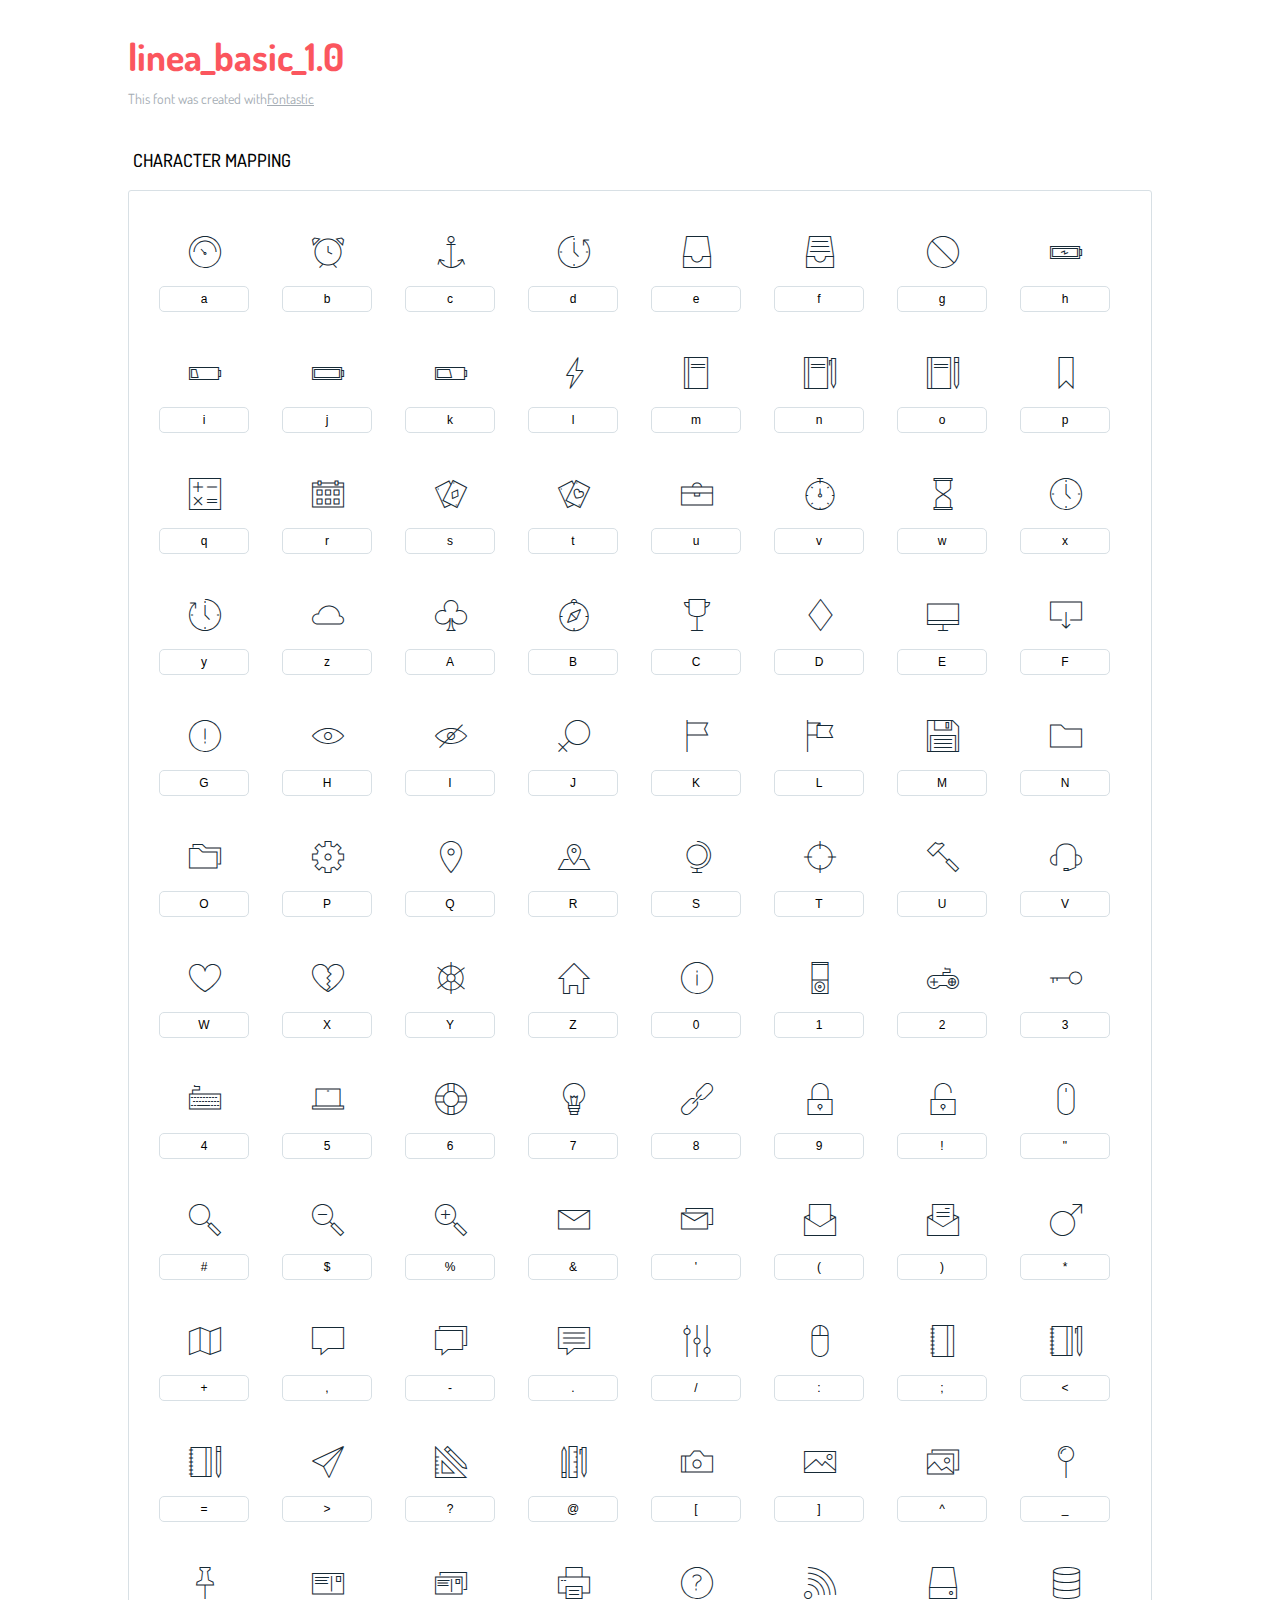
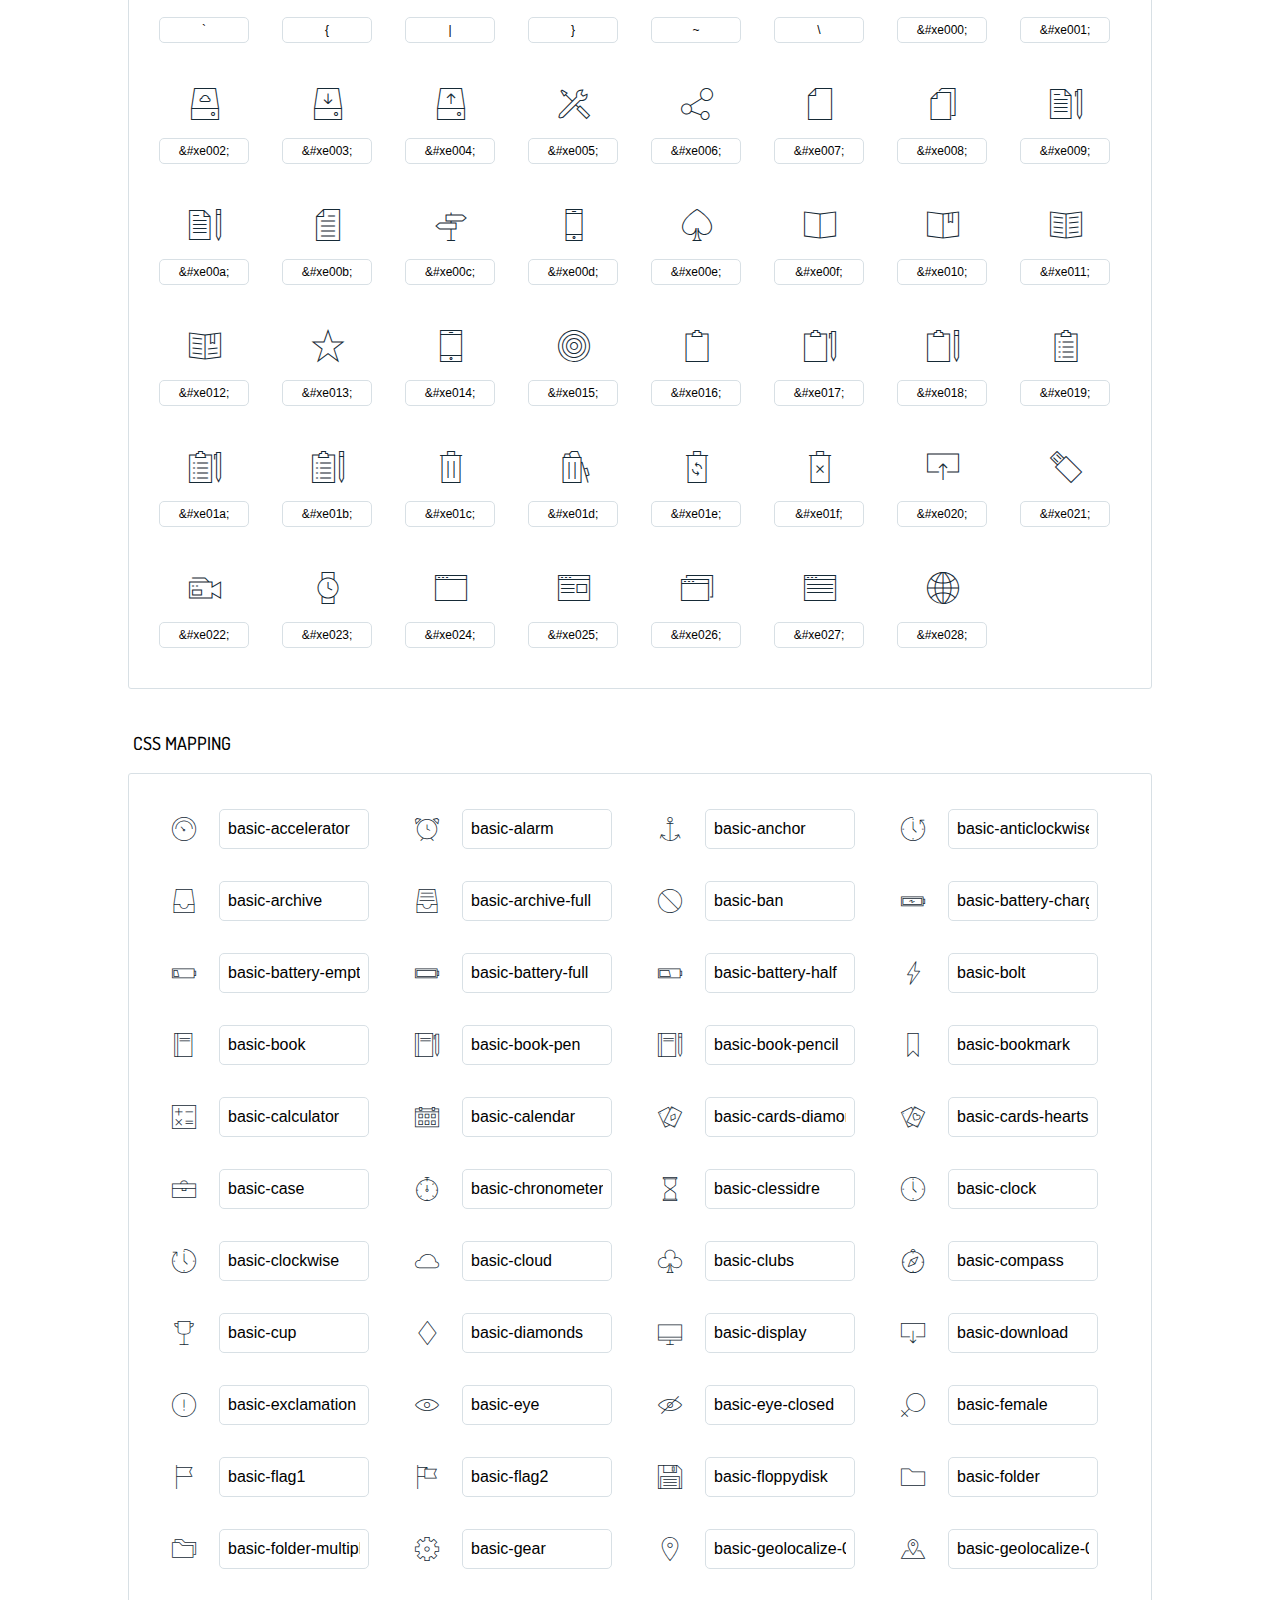
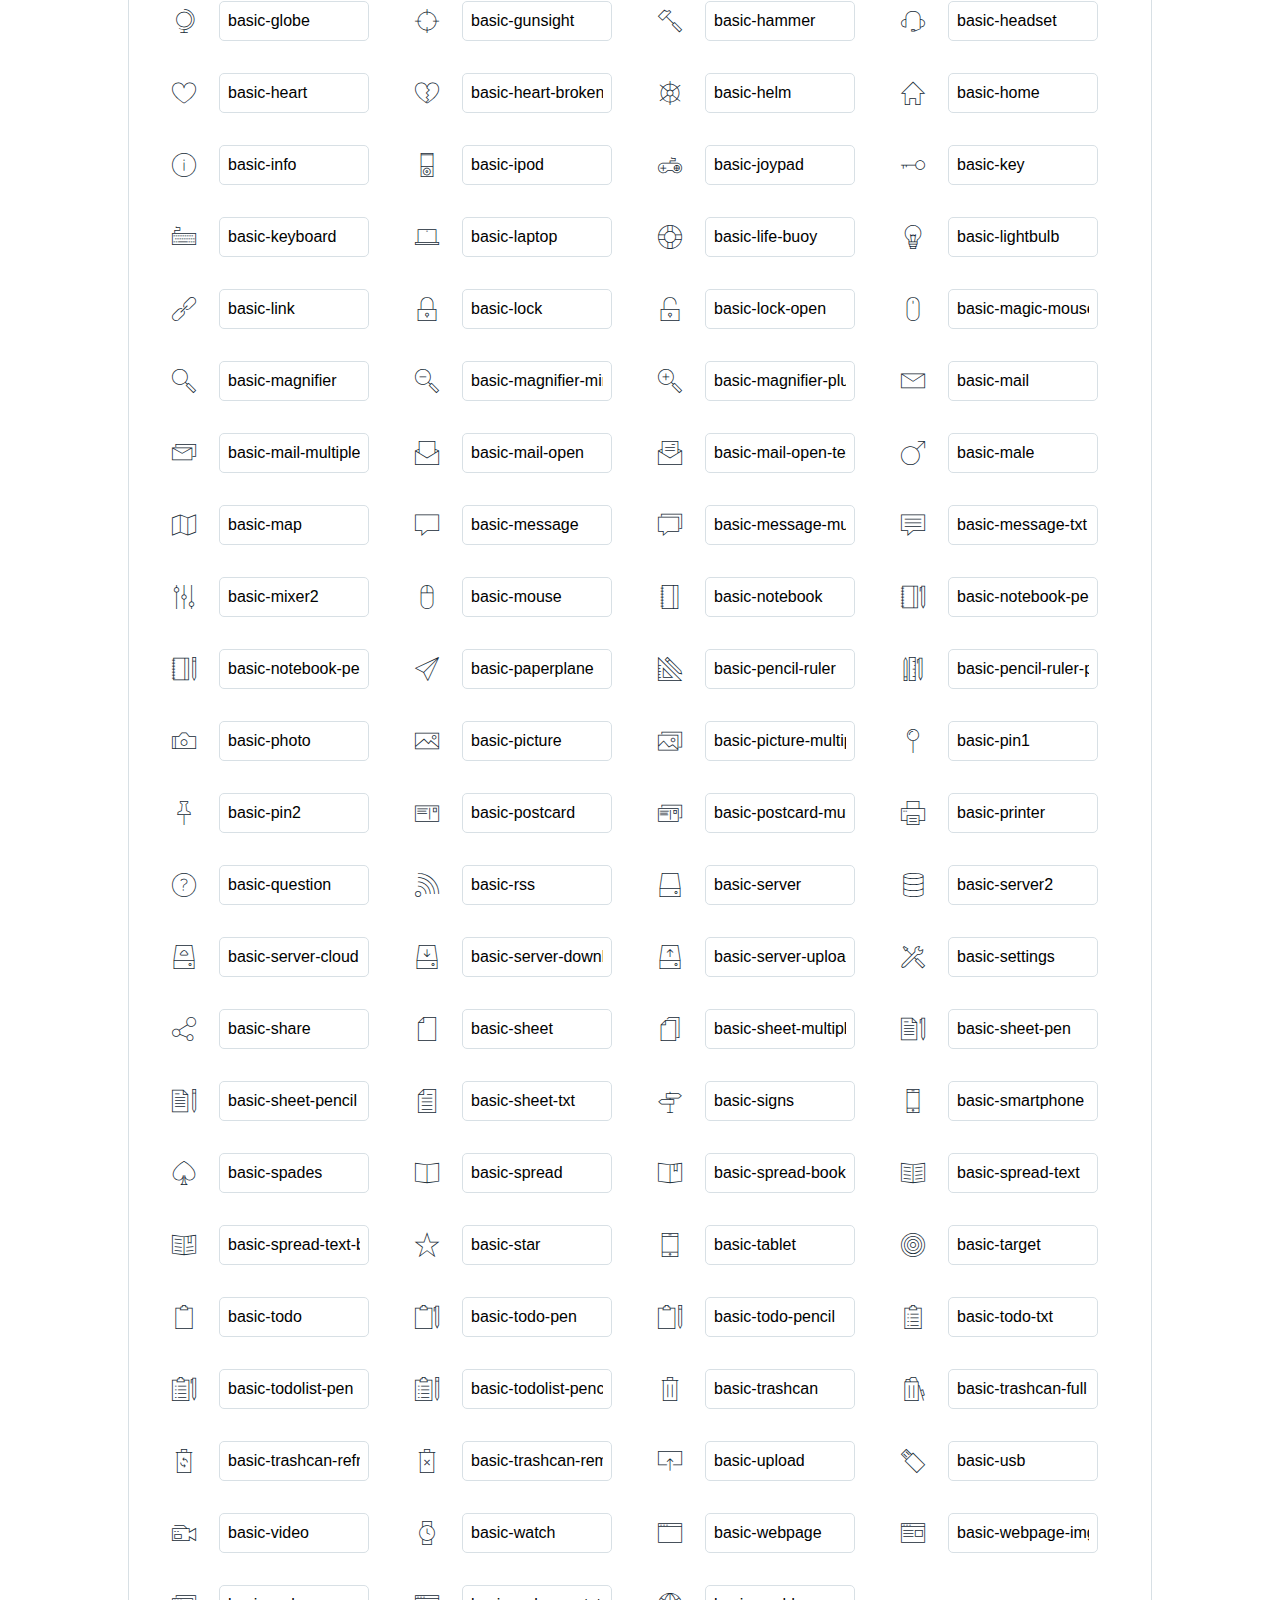
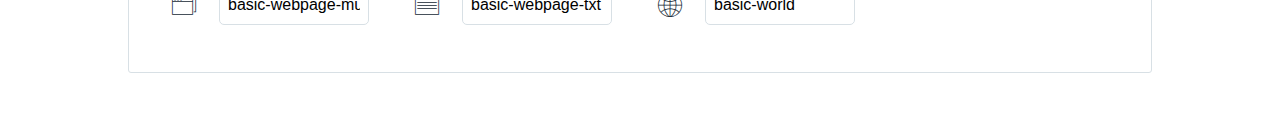
<file: project/icons/linea/icons-reference.html>
<!DOCTYPE html>
<html lang="en">
  <head>
    <meta charset="utf-8">
    <meta http-equiv="X-UA-Compatible" content="IE=edge,chrome=1">
    <meta name="viewport" content="width=device-width,initial-scale=1">
    <title>Font Reference - linea_basic_1.0</title>
    <link href="http://fonts.googleapis.com/css?family=Dosis:400,500,700" rel="stylesheet" type="text/css">
    <link rel="stylesheet" href="styles.css">
    <style type="text/css">
      html,body,div,span,applet,object,iframe,h1,h2,h3,h4,h5,h6,p,blockquote,pre,a,abbr,acronym,address,big,cite,code,del,dfn,em,img,ins,kbd,q,s,samp,small,strike,strong,sub,sup,tt,var,dl,dt,dd,ol,ul,li,fieldset,form,label,legend,table,caption,tbody,tfoot,thead,tr,th,td{margin:0;padding:0;border:0;outline:0;font-weight:inherit;font-style:inherit;font-family:inherit;font-size:100%;vertical-align:baseline}
body{line-height:1;color:#000;background:#fff}
ol,ul{list-style:none}
table{border-collapse:separate;border-spacing:0;vertical-align:middle}
caption,th,td{text-align:left;font-weight:normal;vertical-align:middle}
a img{border:none}
*{-webkit-box-sizing:border-box;-moz-box-sizing:border-box;box-sizing:border-box}
body{font-family:'Dosis','Tahoma',sans-serif}
.container{margin:15px auto;width:80%}
h1{margin:40px 0 20px;font-weight:700;font-size:38px;line-height:32px;color:#fb565e}
h2{font-size:18px;padding:0 0 21px 5px;margin:45px 0 0 0;text-transform:uppercase;font-weight:500}
.small{font-size:14px;color:#a5adb4;}
.small a{color:#a5adb4;}
.small a:hover{color:#fb565e}
.glyphs.character-mapping{margin:0 0 20px 0;padding:20px 0 20px 30px;color:rgba(0,0,0,0.5);border:1px solid #d8e0e5;-webkit-border-radius:3px;border-radius:3px;}
.glyphs.character-mapping li{margin:0 30px 20px 0;display:inline-block;width:90px}
.glyphs.character-mapping .icon{margin:10px 0 10px 15px;padding:15px;position:relative;width:55px;height:55px;color:#162a36 !important;overflow:hidden;-webkit-border-radius:3px;border-radius:3px;font-size:32px;}
.glyphs.character-mapping .icon svg{fill:#000}
.glyphs.character-mapping input{margin:0;padding:5px 0;line-height:12px;font-size:12px;display:block;width:100%;border:1px solid #d8e0e5;-webkit-border-radius:5px;border-radius:5px;text-align:center;outline:0;}
.glyphs.character-mapping input:focus{border:1px solid #fbde4a;-webkit-box-shadow:inset 0 0 3px #fbde4a;box-shadow:inset 0 0 3px #fbde4a}
.glyphs.character-mapping input:hover{-webkit-box-shadow:inset 0 0 3px #fbde4a;box-shadow:inset 0 0 3px #fbde4a}
.glyphs.css-mapping{margin:0 0 60px 0;padding:30px 0 20px 30px;color:rgba(0,0,0,0.5);border:1px solid #d8e0e5;-webkit-border-radius:3px;border-radius:3px;}
.glyphs.css-mapping li{margin:0 30px 20px 0;padding:0;display:inline-block;overflow:hidden}
.glyphs.css-mapping .icon{margin:0;margin-right:10px;padding:13px;height:50px;width:50px;color:#162a36 !important;overflow:hidden;float:left;font-size:24px}
.glyphs.css-mapping input{margin:0;margin-top:5px;padding:8px;line-height:16px;font-size:16px;display:block;width:150px;height:40px;border:1px solid #d8e0e5;-webkit-border-radius:5px;border-radius:5px;background:#fff;outline:0;float:right;}
.glyphs.css-mapping input:focus{border:1px solid #fbde4a;-webkit-box-shadow:inset 0 0 3px #fbde4a;box-shadow:inset 0 0 3px #fbde4a}
.glyphs.css-mapping input:hover{-webkit-box-shadow:inset 0 0 3px #fbde4a;box-shadow:inset 0 0 3px #fbde4a}

      
    </style>
  </head>
  <body>
    <div class="container">
      <h1>linea_basic_1.0</h1>
      <p class="small">This font was created with<a href="http://fontastic.me/">Fontastic</a></p>
      <h2>Character mapping</h2>
      <ul class="glyphs character-mapping">
        <li>
          <div data-icon="a" class="icon"></div>
          <input type="text" readonly="readonly" value="a">
        </li>
        <li>
          <div data-icon="b" class="icon"></div>
          <input type="text" readonly="readonly" value="b">
        </li>
        <li>
          <div data-icon="c" class="icon"></div>
          <input type="text" readonly="readonly" value="c">
        </li>
        <li>
          <div data-icon="d" class="icon"></div>
          <input type="text" readonly="readonly" value="d">
        </li>
        <li>
          <div data-icon="e" class="icon"></div>
          <input type="text" readonly="readonly" value="e">
        </li>
        <li>
          <div data-icon="f" class="icon"></div>
          <input type="text" readonly="readonly" value="f">
        </li>
        <li>
          <div data-icon="g" class="icon"></div>
          <input type="text" readonly="readonly" value="g">
        </li>
        <li>
          <div data-icon="h" class="icon"></div>
          <input type="text" readonly="readonly" value="h">
        </li>
        <li>
          <div data-icon="i" class="icon"></div>
          <input type="text" readonly="readonly" value="i">
        </li>
        <li>
          <div data-icon="j" class="icon"></div>
          <input type="text" readonly="readonly" value="j">
        </li>
        <li>
          <div data-icon="k" class="icon"></div>
          <input type="text" readonly="readonly" value="k">
        </li>
        <li>
          <div data-icon="l" class="icon"></div>
          <input type="text" readonly="readonly" value="l">
        </li>
        <li>
          <div data-icon="m" class="icon"></div>
          <input type="text" readonly="readonly" value="m">
        </li>
        <li>
          <div data-icon="n" class="icon"></div>
          <input type="text" readonly="readonly" value="n">
        </li>
        <li>
          <div data-icon="o" class="icon"></div>
          <input type="text" readonly="readonly" value="o">
        </li>
        <li>
          <div data-icon="p" class="icon"></div>
          <input type="text" readonly="readonly" value="p">
        </li>
        <li>
          <div data-icon="q" class="icon"></div>
          <input type="text" readonly="readonly" value="q">
        </li>
        <li>
          <div data-icon="r" class="icon"></div>
          <input type="text" readonly="readonly" value="r">
        </li>
        <li>
          <div data-icon="s" class="icon"></div>
          <input type="text" readonly="readonly" value="s">
        </li>
        <li>
          <div data-icon="t" class="icon"></div>
          <input type="text" readonly="readonly" value="t">
        </li>
        <li>
          <div data-icon="u" class="icon"></div>
          <input type="text" readonly="readonly" value="u">
        </li>
        <li>
          <div data-icon="v" class="icon"></div>
          <input type="text" readonly="readonly" value="v">
        </li>
        <li>
          <div data-icon="w" class="icon"></div>
          <input type="text" readonly="readonly" value="w">
        </li>
        <li>
          <div data-icon="x" class="icon"></div>
          <input type="text" readonly="readonly" value="x">
        </li>
        <li>
          <div data-icon="y" class="icon"></div>
          <input type="text" readonly="readonly" value="y">
        </li>
        <li>
          <div data-icon="z" class="icon"></div>
          <input type="text" readonly="readonly" value="z">
        </li>
        <li>
          <div data-icon="A" class="icon"></div>
          <input type="text" readonly="readonly" value="A">
        </li>
        <li>
          <div data-icon="B" class="icon"></div>
          <input type="text" readonly="readonly" value="B">
        </li>
        <li>
          <div data-icon="C" class="icon"></div>
          <input type="text" readonly="readonly" value="C">
        </li>
        <li>
          <div data-icon="D" class="icon"></div>
          <input type="text" readonly="readonly" value="D">
        </li>
        <li>
          <div data-icon="E" class="icon"></div>
          <input type="text" readonly="readonly" value="E">
        </li>
        <li>
          <div data-icon="F" class="icon"></div>
          <input type="text" readonly="readonly" value="F">
        </li>
        <li>
          <div data-icon="G" class="icon"></div>
          <input type="text" readonly="readonly" value="G">
        </li>
        <li>
          <div data-icon="H" class="icon"></div>
          <input type="text" readonly="readonly" value="H">
        </li>
        <li>
          <div data-icon="I" class="icon"></div>
          <input type="text" readonly="readonly" value="I">
        </li>
        <li>
          <div data-icon="J" class="icon"></div>
          <input type="text" readonly="readonly" value="J">
        </li>
        <li>
          <div data-icon="K" class="icon"></div>
          <input type="text" readonly="readonly" value="K">
        </li>
        <li>
          <div data-icon="L" class="icon"></div>
          <input type="text" readonly="readonly" value="L">
        </li>
        <li>
          <div data-icon="M" class="icon"></div>
          <input type="text" readonly="readonly" value="M">
        </li>
        <li>
          <div data-icon="N" class="icon"></div>
          <input type="text" readonly="readonly" value="N">
        </li>
        <li>
          <div data-icon="O" class="icon"></div>
          <input type="text" readonly="readonly" value="O">
        </li>
        <li>
          <div data-icon="P" class="icon"></div>
          <input type="text" readonly="readonly" value="P">
        </li>
        <li>
          <div data-icon="Q" class="icon"></div>
          <input type="text" readonly="readonly" value="Q">
        </li>
        <li>
          <div data-icon="R" class="icon"></div>
          <input type="text" readonly="readonly" value="R">
        </li>
        <li>
          <div data-icon="S" class="icon"></div>
          <input type="text" readonly="readonly" value="S">
        </li>
        <li>
          <div data-icon="T" class="icon"></div>
          <input type="text" readonly="readonly" value="T">
        </li>
        <li>
          <div data-icon="U" class="icon"></div>
          <input type="text" readonly="readonly" value="U">
        </li>
        <li>
          <div data-icon="V" class="icon"></div>
          <input type="text" readonly="readonly" value="V">
        </li>
        <li>
          <div data-icon="W" class="icon"></div>
          <input type="text" readonly="readonly" value="W">
        </li>
        <li>
          <div data-icon="X" class="icon"></div>
          <input type="text" readonly="readonly" value="X">
        </li>
        <li>
          <div data-icon="Y" class="icon"></div>
          <input type="text" readonly="readonly" value="Y">
        </li>
        <li>
          <div data-icon="Z" class="icon"></div>
          <input type="text" readonly="readonly" value="Z">
        </li>
        <li>
          <div data-icon="0" class="icon"></div>
          <input type="text" readonly="readonly" value="0">
        </li>
        <li>
          <div data-icon="1" class="icon"></div>
          <input type="text" readonly="readonly" value="1">
        </li>
        <li>
          <div data-icon="2" class="icon"></div>
          <input type="text" readonly="readonly" value="2">
        </li>
        <li>
          <div data-icon="3" class="icon"></div>
          <input type="text" readonly="readonly" value="3">
        </li>
        <li>
          <div data-icon="4" class="icon"></div>
          <input type="text" readonly="readonly" value="4">
        </li>
        <li>
          <div data-icon="5" class="icon"></div>
          <input type="text" readonly="readonly" value="5">
        </li>
        <li>
          <div data-icon="6" class="icon"></div>
          <input type="text" readonly="readonly" value="6">
        </li>
        <li>
          <div data-icon="7" class="icon"></div>
          <input type="text" readonly="readonly" value="7">
        </li>
        <li>
          <div data-icon="8" class="icon"></div>
          <input type="text" readonly="readonly" value="8">
        </li>
        <li>
          <div data-icon="9" class="icon"></div>
          <input type="text" readonly="readonly" value="9">
        </li>
        <li>
          <div data-icon="!" class="icon"></div>
          <input type="text" readonly="readonly" value="!">
        </li>
        <li>
          <div data-icon="&#34;" class="icon"></div>
          <input type="text" readonly="readonly" value="&quot;">
        </li>
        <li>
          <div data-icon="#" class="icon"></div>
          <input type="text" readonly="readonly" value="#">
        </li>
        <li>
          <div data-icon="$" class="icon"></div>
          <input type="text" readonly="readonly" value="$">
        </li>
        <li>
          <div data-icon="%" class="icon"></div>
          <input type="text" readonly="readonly" value="%">
        </li>
        <li>
          <div data-icon="&" class="icon"></div>
          <input type="text" readonly="readonly" value="&amp;">
        </li>
        <li>
          <div data-icon="'" class="icon"></div>
          <input type="text" readonly="readonly" value="&#39;">
        </li>
        <li>
          <div data-icon="(" class="icon"></div>
          <input type="text" readonly="readonly" value="(">
        </li>
        <li>
          <div data-icon=")" class="icon"></div>
          <input type="text" readonly="readonly" value=")">
        </li>
        <li>
          <div data-icon="*" class="icon"></div>
          <input type="text" readonly="readonly" value="*">
        </li>
        <li>
          <div data-icon="+" class="icon"></div>
          <input type="text" readonly="readonly" value="+">
        </li>
        <li>
          <div data-icon="," class="icon"></div>
          <input type="text" readonly="readonly" value=",">
        </li>
        <li>
          <div data-icon="-" class="icon"></div>
          <input type="text" readonly="readonly" value="-">
        </li>
        <li>
          <div data-icon="." class="icon"></div>
          <input type="text" readonly="readonly" value=".">
        </li>
        <li>
          <div data-icon="/" class="icon"></div>
          <input type="text" readonly="readonly" value="/">
        </li>
        <li>
          <div data-icon=":" class="icon"></div>
          <input type="text" readonly="readonly" value=":">
        </li>
        <li>
          <div data-icon=";" class="icon"></div>
          <input type="text" readonly="readonly" value=";">
        </li>
        <li>
          <div data-icon="<" class="icon"></div>
          <input type="text" readonly="readonly" value="&lt;">
        </li>
        <li>
          <div data-icon="=" class="icon"></div>
          <input type="text" readonly="readonly" value="=">
        </li>
        <li>
          <div data-icon=">" class="icon"></div>
          <input type="text" readonly="readonly" value="&gt;">
        </li>
        <li>
          <div data-icon="?" class="icon"></div>
          <input type="text" readonly="readonly" value="?">
        </li>
        <li>
          <div data-icon="@" class="icon"></div>
          <input type="text" readonly="readonly" value="@">
        </li>
        <li>
          <div data-icon="[" class="icon"></div>
          <input type="text" readonly="readonly" value="[">
        </li>
        <li>
          <div data-icon="]" class="icon"></div>
          <input type="text" readonly="readonly" value="]">
        </li>
        <li>
          <div data-icon="^" class="icon"></div>
          <input type="text" readonly="readonly" value="^">
        </li>
        <li>
          <div data-icon="_" class="icon"></div>
          <input type="text" readonly="readonly" value="_">
        </li>
        <li>
          <div data-icon="`" class="icon"></div>
          <input type="text" readonly="readonly" value="`">
        </li>
        <li>
          <div data-icon="{" class="icon"></div>
          <input type="text" readonly="readonly" value="{">
        </li>
        <li>
          <div data-icon="|" class="icon"></div>
          <input type="text" readonly="readonly" value="|">
        </li>
        <li>
          <div data-icon="}" class="icon"></div>
          <input type="text" readonly="readonly" value="}">
        </li>
        <li>
          <div data-icon="~" class="icon"></div>
          <input type="text" readonly="readonly" value="~">
        </li>
        <li>
          <div data-icon="\" class="icon"></div>
          <input type="text" readonly="readonly" value="\">
        </li>
        <li>
          <div data-icon="&#xe000;" class="icon"></div>
          <input type="text" readonly="readonly" value="&amp;#xe000;">
        </li>
        <li>
          <div data-icon="&#xe001;" class="icon"></div>
          <input type="text" readonly="readonly" value="&amp;#xe001;">
        </li>
        <li>
          <div data-icon="&#xe002;" class="icon"></div>
          <input type="text" readonly="readonly" value="&amp;#xe002;">
        </li>
        <li>
          <div data-icon="&#xe003;" class="icon"></div>
          <input type="text" readonly="readonly" value="&amp;#xe003;">
        </li>
        <li>
          <div data-icon="&#xe004;" class="icon"></div>
          <input type="text" readonly="readonly" value="&amp;#xe004;">
        </li>
        <li>
          <div data-icon="&#xe005;" class="icon"></div>
          <input type="text" readonly="readonly" value="&amp;#xe005;">
        </li>
        <li>
          <div data-icon="&#xe006;" class="icon"></div>
          <input type="text" readonly="readonly" value="&amp;#xe006;">
        </li>
        <li>
          <div data-icon="&#xe007;" class="icon"></div>
          <input type="text" readonly="readonly" value="&amp;#xe007;">
        </li>
        <li>
          <div data-icon="&#xe008;" class="icon"></div>
          <input type="text" readonly="readonly" value="&amp;#xe008;">
        </li>
        <li>
          <div data-icon="&#xe009;" class="icon"></div>
          <input type="text" readonly="readonly" value="&amp;#xe009;">
        </li>
        <li>
          <div data-icon="&#xe00a;" class="icon"></div>
          <input type="text" readonly="readonly" value="&amp;#xe00a;">
        </li>
        <li>
          <div data-icon="&#xe00b;" class="icon"></div>
          <input type="text" readonly="readonly" value="&amp;#xe00b;">
        </li>
        <li>
          <div data-icon="&#xe00c;" class="icon"></div>
          <input type="text" readonly="readonly" value="&amp;#xe00c;">
        </li>
        <li>
          <div data-icon="&#xe00d;" class="icon"></div>
          <input type="text" readonly="readonly" value="&amp;#xe00d;">
        </li>
        <li>
          <div data-icon="&#xe00e;" class="icon"></div>
          <input type="text" readonly="readonly" value="&amp;#xe00e;">
        </li>
        <li>
          <div data-icon="&#xe00f;" class="icon"></div>
          <input type="text" readonly="readonly" value="&amp;#xe00f;">
        </li>
        <li>
          <div data-icon="&#xe010;" class="icon"></div>
          <input type="text" readonly="readonly" value="&amp;#xe010;">
        </li>
        <li>
          <div data-icon="&#xe011;" class="icon"></div>
          <input type="text" readonly="readonly" value="&amp;#xe011;">
        </li>
        <li>
          <div data-icon="&#xe012;" class="icon"></div>
          <input type="text" readonly="readonly" value="&amp;#xe012;">
        </li>
        <li>
          <div data-icon="&#xe013;" class="icon"></div>
          <input type="text" readonly="readonly" value="&amp;#xe013;">
        </li>
        <li>
          <div data-icon="&#xe014;" class="icon"></div>
          <input type="text" readonly="readonly" value="&amp;#xe014;">
        </li>
        <li>
          <div data-icon="&#xe015;" class="icon"></div>
          <input type="text" readonly="readonly" value="&amp;#xe015;">
        </li>
        <li>
          <div data-icon="&#xe016;" class="icon"></div>
          <input type="text" readonly="readonly" value="&amp;#xe016;">
        </li>
        <li>
          <div data-icon="&#xe017;" class="icon"></div>
          <input type="text" readonly="readonly" value="&amp;#xe017;">
        </li>
        <li>
          <div data-icon="&#xe018;" class="icon"></div>
          <input type="text" readonly="readonly" value="&amp;#xe018;">
        </li>
        <li>
          <div data-icon="&#xe019;" class="icon"></div>
          <input type="text" readonly="readonly" value="&amp;#xe019;">
        </li>
        <li>
          <div data-icon="&#xe01a;" class="icon"></div>
          <input type="text" readonly="readonly" value="&amp;#xe01a;">
        </li>
        <li>
          <div data-icon="&#xe01b;" class="icon"></div>
          <input type="text" readonly="readonly" value="&amp;#xe01b;">
        </li>
        <li>
          <div data-icon="&#xe01c;" class="icon"></div>
          <input type="text" readonly="readonly" value="&amp;#xe01c;">
        </li>
        <li>
          <div data-icon="&#xe01d;" class="icon"></div>
          <input type="text" readonly="readonly" value="&amp;#xe01d;">
        </li>
        <li>
          <div data-icon="&#xe01e;" class="icon"></div>
          <input type="text" readonly="readonly" value="&amp;#xe01e;">
        </li>
        <li>
          <div data-icon="&#xe01f;" class="icon"></div>
          <input type="text" readonly="readonly" value="&amp;#xe01f;">
        </li>
        <li>
          <div data-icon="&#xe020;" class="icon"></div>
          <input type="text" readonly="readonly" value="&amp;#xe020;">
        </li>
        <li>
          <div data-icon="&#xe021;" class="icon"></div>
          <input type="text" readonly="readonly" value="&amp;#xe021;">
        </li>
        <li>
          <div data-icon="&#xe022;" class="icon"></div>
          <input type="text" readonly="readonly" value="&amp;#xe022;">
        </li>
        <li>
          <div data-icon="&#xe023;" class="icon"></div>
          <input type="text" readonly="readonly" value="&amp;#xe023;">
        </li>
        <li>
          <div data-icon="&#xe024;" class="icon"></div>
          <input type="text" readonly="readonly" value="&amp;#xe024;">
        </li>
        <li>
          <div data-icon="&#xe025;" class="icon"></div>
          <input type="text" readonly="readonly" value="&amp;#xe025;">
        </li>
        <li>
          <div data-icon="&#xe026;" class="icon"></div>
          <input type="text" readonly="readonly" value="&amp;#xe026;">
        </li>
        <li>
          <div data-icon="&#xe027;" class="icon"></div>
          <input type="text" readonly="readonly" value="&amp;#xe027;">
        </li>
        <li>
          <div data-icon="&#xe028;" class="icon"></div>
          <input type="text" readonly="readonly" value="&amp;#xe028;">
        </li>
      </ul>
      <h2>CSS mapping</h2>
      <ul class="glyphs css-mapping">
        <li>
          <div class="icon icon-basic-accelerator"></div>
          <input type="text" readonly="readonly" value="basic-accelerator">
        </li>
        <li>
          <div class="icon icon-basic-alarm"></div>
          <input type="text" readonly="readonly" value="basic-alarm">
        </li>
        <li>
          <div class="icon icon-basic-anchor"></div>
          <input type="text" readonly="readonly" value="basic-anchor">
        </li>
        <li>
          <div class="icon icon-basic-anticlockwise"></div>
          <input type="text" readonly="readonly" value="basic-anticlockwise">
        </li>
        <li>
          <div class="icon icon-basic-archive"></div>
          <input type="text" readonly="readonly" value="basic-archive">
        </li>
        <li>
          <div class="icon icon-basic-archive-full"></div>
          <input type="text" readonly="readonly" value="basic-archive-full">
        </li>
        <li>
          <div class="icon icon-basic-ban"></div>
          <input type="text" readonly="readonly" value="basic-ban">
        </li>
        <li>
          <div class="icon icon-basic-battery-charge"></div>
          <input type="text" readonly="readonly" value="basic-battery-charge">
        </li>
        <li>
          <div class="icon icon-basic-battery-empty"></div>
          <input type="text" readonly="readonly" value="basic-battery-empty">
        </li>
        <li>
          <div class="icon icon-basic-battery-full"></div>
          <input type="text" readonly="readonly" value="basic-battery-full">
        </li>
        <li>
          <div class="icon icon-basic-battery-half"></div>
          <input type="text" readonly="readonly" value="basic-battery-half">
        </li>
        <li>
          <div class="icon icon-basic-bolt"></div>
          <input type="text" readonly="readonly" value="basic-bolt">
        </li>
        <li>
          <div class="icon icon-basic-book"></div>
          <input type="text" readonly="readonly" value="basic-book">
        </li>
        <li>
          <div class="icon icon-basic-book-pen"></div>
          <input type="text" readonly="readonly" value="basic-book-pen">
        </li>
        <li>
          <div class="icon icon-basic-book-pencil"></div>
          <input type="text" readonly="readonly" value="basic-book-pencil">
        </li>
        <li>
          <div class="icon icon-basic-bookmark"></div>
          <input type="text" readonly="readonly" value="basic-bookmark">
        </li>
        <li>
          <div class="icon icon-basic-calculator"></div>
          <input type="text" readonly="readonly" value="basic-calculator">
        </li>
        <li>
          <div class="icon icon-basic-calendar"></div>
          <input type="text" readonly="readonly" value="basic-calendar">
        </li>
        <li>
          <div class="icon icon-basic-cards-diamonds"></div>
          <input type="text" readonly="readonly" value="basic-cards-diamonds">
        </li>
        <li>
          <div class="icon icon-basic-cards-hearts"></div>
          <input type="text" readonly="readonly" value="basic-cards-hearts">
        </li>
        <li>
          <div class="icon icon-basic-case"></div>
          <input type="text" readonly="readonly" value="basic-case">
        </li>
        <li>
          <div class="icon icon-basic-chronometer"></div>
          <input type="text" readonly="readonly" value="basic-chronometer">
        </li>
        <li>
          <div class="icon icon-basic-clessidre"></div>
          <input type="text" readonly="readonly" value="basic-clessidre">
        </li>
        <li>
          <div class="icon icon-basic-clock"></div>
          <input type="text" readonly="readonly" value="basic-clock">
        </li>
        <li>
          <div class="icon icon-basic-clockwise"></div>
          <input type="text" readonly="readonly" value="basic-clockwise">
        </li>
        <li>
          <div class="icon icon-basic-cloud"></div>
          <input type="text" readonly="readonly" value="basic-cloud">
        </li>
        <li>
          <div class="icon icon-basic-clubs"></div>
          <input type="text" readonly="readonly" value="basic-clubs">
        </li>
        <li>
          <div class="icon icon-basic-compass"></div>
          <input type="text" readonly="readonly" value="basic-compass">
        </li>
        <li>
          <div class="icon icon-basic-cup"></div>
          <input type="text" readonly="readonly" value="basic-cup">
        </li>
        <li>
          <div class="icon icon-basic-diamonds"></div>
          <input type="text" readonly="readonly" value="basic-diamonds">
        </li>
        <li>
          <div class="icon icon-basic-display"></div>
          <input type="text" readonly="readonly" value="basic-display">
        </li>
        <li>
          <div class="icon icon-basic-download"></div>
          <input type="text" readonly="readonly" value="basic-download">
        </li>
        <li>
          <div class="icon icon-basic-exclamation"></div>
          <input type="text" readonly="readonly" value="basic-exclamation">
        </li>
        <li>
          <div class="icon icon-basic-eye"></div>
          <input type="text" readonly="readonly" value="basic-eye">
        </li>
        <li>
          <div class="icon icon-basic-eye-closed"></div>
          <input type="text" readonly="readonly" value="basic-eye-closed">
        </li>
        <li>
          <div class="icon icon-basic-female"></div>
          <input type="text" readonly="readonly" value="basic-female">
        </li>
        <li>
          <div class="icon icon-basic-flag1"></div>
          <input type="text" readonly="readonly" value="basic-flag1">
        </li>
        <li>
          <div class="icon icon-basic-flag2"></div>
          <input type="text" readonly="readonly" value="basic-flag2">
        </li>
        <li>
          <div class="icon icon-basic-floppydisk"></div>
          <input type="text" readonly="readonly" value="basic-floppydisk">
        </li>
        <li>
          <div class="icon icon-basic-folder"></div>
          <input type="text" readonly="readonly" value="basic-folder">
        </li>
        <li>
          <div class="icon icon-basic-folder-multiple"></div>
          <input type="text" readonly="readonly" value="basic-folder-multiple">
        </li>
        <li>
          <div class="icon icon-basic-gear"></div>
          <input type="text" readonly="readonly" value="basic-gear">
        </li>
        <li>
          <div class="icon icon-basic-geolocalize-01"></div>
          <input type="text" readonly="readonly" value="basic-geolocalize-01">
        </li>
        <li>
          <div class="icon icon-basic-geolocalize-05"></div>
          <input type="text" readonly="readonly" value="basic-geolocalize-05">
        </li>
        <li>
          <div class="icon icon-basic-globe"></div>
          <input type="text" readonly="readonly" value="basic-globe">
        </li>
        <li>
          <div class="icon icon-basic-gunsight"></div>
          <input type="text" readonly="readonly" value="basic-gunsight">
        </li>
        <li>
          <div class="icon icon-basic-hammer"></div>
          <input type="text" readonly="readonly" value="basic-hammer">
        </li>
        <li>
          <div class="icon icon-basic-headset"></div>
          <input type="text" readonly="readonly" value="basic-headset">
        </li>
        <li>
          <div class="icon icon-basic-heart"></div>
          <input type="text" readonly="readonly" value="basic-heart">
        </li>
        <li>
          <div class="icon icon-basic-heart-broken"></div>
          <input type="text" readonly="readonly" value="basic-heart-broken">
        </li>
        <li>
          <div class="icon icon-basic-helm"></div>
          <input type="text" readonly="readonly" value="basic-helm">
        </li>
        <li>
          <div class="icon icon-basic-home"></div>
          <input type="text" readonly="readonly" value="basic-home">
        </li>
        <li>
          <div class="icon icon-basic-info"></div>
          <input type="text" readonly="readonly" value="basic-info">
        </li>
        <li>
          <div class="icon icon-basic-ipod"></div>
          <input type="text" readonly="readonly" value="basic-ipod">
        </li>
        <li>
          <div class="icon icon-basic-joypad"></div>
          <input type="text" readonly="readonly" value="basic-joypad">
        </li>
        <li>
          <div class="icon icon-basic-key"></div>
          <input type="text" readonly="readonly" value="basic-key">
        </li>
        <li>
          <div class="icon icon-basic-keyboard"></div>
          <input type="text" readonly="readonly" value="basic-keyboard">
        </li>
        <li>
          <div class="icon icon-basic-laptop"></div>
          <input type="text" readonly="readonly" value="basic-laptop">
        </li>
        <li>
          <div class="icon icon-basic-life-buoy"></div>
          <input type="text" readonly="readonly" value="basic-life-buoy">
        </li>
        <li>
          <div class="icon icon-basic-lightbulb"></div>
          <input type="text" readonly="readonly" value="basic-lightbulb">
        </li>
        <li>
          <div class="icon icon-basic-link"></div>
          <input type="text" readonly="readonly" value="basic-link">
        </li>
        <li>
          <div class="icon icon-basic-lock"></div>
          <input type="text" readonly="readonly" value="basic-lock">
        </li>
        <li>
          <div class="icon icon-basic-lock-open"></div>
          <input type="text" readonly="readonly" value="basic-lock-open">
        </li>
        <li>
          <div class="icon icon-basic-magic-mouse"></div>
          <input type="text" readonly="readonly" value="basic-magic-mouse">
        </li>
        <li>
          <div class="icon icon-basic-magnifier"></div>
          <input type="text" readonly="readonly" value="basic-magnifier">
        </li>
        <li>
          <div class="icon icon-basic-magnifier-minus"></div>
          <input type="text" readonly="readonly" value="basic-magnifier-minus">
        </li>
        <li>
          <div class="icon icon-basic-magnifier-plus"></div>
          <input type="text" readonly="readonly" value="basic-magnifier-plus">
        </li>
        <li>
          <div class="icon icon-basic-mail"></div>
          <input type="text" readonly="readonly" value="basic-mail">
        </li>
        <li>
          <div class="icon icon-basic-mail-multiple"></div>
          <input type="text" readonly="readonly" value="basic-mail-multiple">
        </li>
        <li>
          <div class="icon icon-basic-mail-open"></div>
          <input type="text" readonly="readonly" value="basic-mail-open">
        </li>
        <li>
          <div class="icon icon-basic-mail-open-text"></div>
          <input type="text" readonly="readonly" value="basic-mail-open-text">
        </li>
        <li>
          <div class="icon icon-basic-male"></div>
          <input type="text" readonly="readonly" value="basic-male">
        </li>
        <li>
          <div class="icon icon-basic-map"></div>
          <input type="text" readonly="readonly" value="basic-map">
        </li>
        <li>
          <div class="icon icon-basic-message"></div>
          <input type="text" readonly="readonly" value="basic-message">
        </li>
        <li>
          <div class="icon icon-basic-message-multiple"></div>
          <input type="text" readonly="readonly" value="basic-message-multiple">
        </li>
        <li>
          <div class="icon icon-basic-message-txt"></div>
          <input type="text" readonly="readonly" value="basic-message-txt">
        </li>
        <li>
          <div class="icon icon-basic-mixer2"></div>
          <input type="text" readonly="readonly" value="basic-mixer2">
        </li>
        <li>
          <div class="icon icon-basic-mouse"></div>
          <input type="text" readonly="readonly" value="basic-mouse">
        </li>
        <li>
          <div class="icon icon-basic-notebook"></div>
          <input type="text" readonly="readonly" value="basic-notebook">
        </li>
        <li>
          <div class="icon icon-basic-notebook-pen"></div>
          <input type="text" readonly="readonly" value="basic-notebook-pen">
        </li>
        <li>
          <div class="icon icon-basic-notebook-pencil"></div>
          <input type="text" readonly="readonly" value="basic-notebook-pencil">
        </li>
        <li>
          <div class="icon icon-basic-paperplane"></div>
          <input type="text" readonly="readonly" value="basic-paperplane">
        </li>
        <li>
          <div class="icon icon-basic-pencil-ruler"></div>
          <input type="text" readonly="readonly" value="basic-pencil-ruler">
        </li>
        <li>
          <div class="icon icon-basic-pencil-ruler-pen"></div>
          <input type="text" readonly="readonly" value="basic-pencil-ruler-pen">
        </li>
        <li>
          <div class="icon icon-basic-photo"></div>
          <input type="text" readonly="readonly" value="basic-photo">
        </li>
        <li>
          <div class="icon icon-basic-picture"></div>
          <input type="text" readonly="readonly" value="basic-picture">
        </li>
        <li>
          <div class="icon icon-basic-picture-multiple"></div>
          <input type="text" readonly="readonly" value="basic-picture-multiple">
        </li>
        <li>
          <div class="icon icon-basic-pin1"></div>
          <input type="text" readonly="readonly" value="basic-pin1">
        </li>
        <li>
          <div class="icon icon-basic-pin2"></div>
          <input type="text" readonly="readonly" value="basic-pin2">
        </li>
        <li>
          <div class="icon icon-basic-postcard"></div>
          <input type="text" readonly="readonly" value="basic-postcard">
        </li>
        <li>
          <div class="icon icon-basic-postcard-multiple"></div>
          <input type="text" readonly="readonly" value="basic-postcard-multiple">
        </li>
        <li>
          <div class="icon icon-basic-printer"></div>
          <input type="text" readonly="readonly" value="basic-printer">
        </li>
        <li>
          <div class="icon icon-basic-question"></div>
          <input type="text" readonly="readonly" value="basic-question">
        </li>
        <li>
          <div class="icon icon-basic-rss"></div>
          <input type="text" readonly="readonly" value="basic-rss">
        </li>
        <li>
          <div class="icon icon-basic-server"></div>
          <input type="text" readonly="readonly" value="basic-server">
        </li>
        <li>
          <div class="icon icon-basic-server2"></div>
          <input type="text" readonly="readonly" value="basic-server2">
        </li>
        <li>
          <div class="icon icon-basic-server-cloud"></div>
          <input type="text" readonly="readonly" value="basic-server-cloud">
        </li>
        <li>
          <div class="icon icon-basic-server-download"></div>
          <input type="text" readonly="readonly" value="basic-server-download">
        </li>
        <li>
          <div class="icon icon-basic-server-upload"></div>
          <input type="text" readonly="readonly" value="basic-server-upload">
        </li>
        <li>
          <div class="icon icon-basic-settings"></div>
          <input type="text" readonly="readonly" value="basic-settings">
        </li>
        <li>
          <div class="icon icon-basic-share"></div>
          <input type="text" readonly="readonly" value="basic-share">
        </li>
        <li>
          <div class="icon icon-basic-sheet"></div>
          <input type="text" readonly="readonly" value="basic-sheet">
        </li>
        <li>
          <div class="icon icon-basic-sheet-multiple"></div>
          <input type="text" readonly="readonly" value="basic-sheet-multiple">
        </li>
        <li>
          <div class="icon icon-basic-sheet-pen"></div>
          <input type="text" readonly="readonly" value="basic-sheet-pen">
        </li>
        <li>
          <div class="icon icon-basic-sheet-pencil"></div>
          <input type="text" readonly="readonly" value="basic-sheet-pencil">
        </li>
        <li>
          <div class="icon icon-basic-sheet-txt"></div>
          <input type="text" readonly="readonly" value="basic-sheet-txt">
        </li>
        <li>
          <div class="icon icon-basic-signs"></div>
          <input type="text" readonly="readonly" value="basic-signs">
        </li>
        <li>
          <div class="icon icon-basic-smartphone"></div>
          <input type="text" readonly="readonly" value="basic-smartphone">
        </li>
        <li>
          <div class="icon icon-basic-spades"></div>
          <input type="text" readonly="readonly" value="basic-spades">
        </li>
        <li>
          <div class="icon icon-basic-spread"></div>
          <input type="text" readonly="readonly" value="basic-spread">
        </li>
        <li>
          <div class="icon icon-basic-spread-bookmark"></div>
          <input type="text" readonly="readonly" value="basic-spread-bookmark">
        </li>
        <li>
          <div class="icon icon-basic-spread-text"></div>
          <input type="text" readonly="readonly" value="basic-spread-text">
        </li>
        <li>
          <div class="icon icon-basic-spread-text-bookmark"></div>
          <input type="text" readonly="readonly" value="basic-spread-text-bookmark">
        </li>
        <li>
          <div class="icon icon-basic-star"></div>
          <input type="text" readonly="readonly" value="basic-star">
        </li>
        <li>
          <div class="icon icon-basic-tablet"></div>
          <input type="text" readonly="readonly" value="basic-tablet">
        </li>
        <li>
          <div class="icon icon-basic-target"></div>
          <input type="text" readonly="readonly" value="basic-target">
        </li>
        <li>
          <div class="icon icon-basic-todo"></div>
          <input type="text" readonly="readonly" value="basic-todo">
        </li>
        <li>
          <div class="icon icon-basic-todo-pen"></div>
          <input type="text" readonly="readonly" value="basic-todo-pen">
        </li>
        <li>
          <div class="icon icon-basic-todo-pencil"></div>
          <input type="text" readonly="readonly" value="basic-todo-pencil">
        </li>
        <li>
          <div class="icon icon-basic-todo-txt"></div>
          <input type="text" readonly="readonly" value="basic-todo-txt">
        </li>
        <li>
          <div class="icon icon-basic-todolist-pen"></div>
          <input type="text" readonly="readonly" value="basic-todolist-pen">
        </li>
        <li>
          <div class="icon icon-basic-todolist-pencil"></div>
          <input type="text" readonly="readonly" value="basic-todolist-pencil">
        </li>
        <li>
          <div class="icon icon-basic-trashcan"></div>
          <input type="text" readonly="readonly" value="basic-trashcan">
        </li>
        <li>
          <div class="icon icon-basic-trashcan-full"></div>
          <input type="text" readonly="readonly" value="basic-trashcan-full">
        </li>
        <li>
          <div class="icon icon-basic-trashcan-refresh"></div>
          <input type="text" readonly="readonly" value="basic-trashcan-refresh">
        </li>
        <li>
          <div class="icon icon-basic-trashcan-remove"></div>
          <input type="text" readonly="readonly" value="basic-trashcan-remove">
        </li>
        <li>
          <div class="icon icon-basic-upload"></div>
          <input type="text" readonly="readonly" value="basic-upload">
        </li>
        <li>
          <div class="icon icon-basic-usb"></div>
          <input type="text" readonly="readonly" value="basic-usb">
        </li>
        <li>
          <div class="icon icon-basic-video"></div>
          <input type="text" readonly="readonly" value="basic-video">
        </li>
        <li>
          <div class="icon icon-basic-watch"></div>
          <input type="text" readonly="readonly" value="basic-watch">
        </li>
        <li>
          <div class="icon icon-basic-webpage"></div>
          <input type="text" readonly="readonly" value="basic-webpage">
        </li>
        <li>
          <div class="icon icon-basic-webpage-img-txt"></div>
          <input type="text" readonly="readonly" value="basic-webpage-img-txt">
        </li>
        <li>
          <div class="icon icon-basic-webpage-multiple"></div>
          <input type="text" readonly="readonly" value="basic-webpage-multiple">
        </li>
        <li>
          <div class="icon icon-basic-webpage-txt"></div>
          <input type="text" readonly="readonly" value="basic-webpage-txt">
        </li>
        <li>
          <div class="icon icon-basic-world"></div>
          <input type="text" readonly="readonly" value="basic-world">
        </li>
      </ul>
    </div><script type="text/javascript">
(function() {
  var glyphs, _i, _len, _ref;

  _ref = document.getElementsByClassName('glyphs');
  for (_i = 0, _len = _ref.length; _i < _len; _i++) {
    glyphs = _ref[_i];
    glyphs.addEventListener('click', function(event) {
      if (event.target.tagName === 'INPUT') {
        return event.target.select();
      }
    });
  }

}).call(this);
</script>
  </body>
</html>
</file>
<file: project/icons/linea/styles.css>
@charset "UTF-8";

@font-face {
  font-family: "linea-basic-10";
  src:url("fonts/linea-basic-10.eot");
  src:url("fonts/linea-basic-10.eot?#iefix") format("embedded-opentype"),
    url("fonts/linea-basic-10.woff") format("woff"),
    url("fonts/linea-basic-10.ttf") format("truetype"),
    url("fonts/linea-basic-10.svg#linea-basic-10") format("svg");
  font-weight: normal;
  font-style: normal;

}

[data-icon]:before {
  font-family: "linea-basic-10" !important;
  content: attr(data-icon);
  font-style: normal !important;
  font-weight: normal !important;
  font-variant: normal !important;
  text-transform: none !important;
  speak: none;
  line-height: 1;
  -webkit-font-smoothing: antialiased;
  -moz-osx-font-smoothing: grayscale;
}

[class^="icon-"]:before,
[class*=" icon-"]:before {
  font-family: "linea-basic-10" !important;
  font-style: normal !important;
  font-weight: normal !important;
  font-variant: normal !important;
  text-transform: none !important;
  speak: none;
  line-height: 1;
  -webkit-font-smoothing: antialiased;
  -moz-osx-font-smoothing: grayscale;
}

.icon-basic-accelerator:before {
  content: "a";
}
.icon-basic-alarm:before {
  content: "b";
}
.icon-basic-anchor:before {
  content: "c";
}
.icon-basic-anticlockwise:before {
  content: "d";
}
.icon-basic-archive:before {
  content: "e";
}
.icon-basic-archive-full:before {
  content: "f";
}
.icon-basic-ban:before {
  content: "g";
}
.icon-basic-battery-charge:before {
  content: "h";
}
.icon-basic-battery-empty:before {
  content: "i";
}
.icon-basic-battery-full:before {
  content: "j";
}
.icon-basic-battery-half:before {
  content: "k";
}
.icon-basic-bolt:before {
  content: "l";
}
.icon-basic-book:before {
  content: "m";
}
.icon-basic-book-pen:before {
  content: "n";
}
.icon-basic-book-pencil:before {
  content: "o";
}
.icon-basic-bookmark:before {
  content: "p";
}
.icon-basic-calculator:before {
  content: "q";
}
.icon-basic-calendar:before {
  content: "r";
}
.icon-basic-cards-diamonds:before {
  content: "s";
}
.icon-basic-cards-hearts:before {
  content: "t";
}
.icon-basic-case:before {
  content: "u";
}
.icon-basic-chronometer:before {
  content: "v";
}
.icon-basic-clessidre:before {
  content: "w";
}
.icon-basic-clock:before {
  content: "x";
}
.icon-basic-clockwise:before {
  content: "y";
}
.icon-basic-cloud:before {
  content: "z";
}
.icon-basic-clubs:before {
  content: "A";
}
.icon-basic-compass:before {
  content: "B";
}
.icon-basic-cup:before {
  content: "C";
}
.icon-basic-diamonds:before {
  content: "D";
}
.icon-basic-display:before {
  content: "E";
}
.icon-basic-download:before {
  content: "F";
}
.icon-basic-exclamation:before {
  content: "G";
}
.icon-basic-eye:before {
  content: "H";
}
.icon-basic-eye-closed:before {
  content: "I";
}
.icon-basic-female:before {
  content: "J";
}
.icon-basic-flag1:before {
  content: "K";
}
.icon-basic-flag2:before {
  content: "L";
}
.icon-basic-floppydisk:before {
  content: "M";
}
.icon-basic-folder:before {
  content: "N";
}
.icon-basic-folder-multiple:before {
  content: "O";
}
.icon-basic-gear:before {
  content: "P";
}
.icon-basic-geolocalize-01:before {
  content: "Q";
}
.icon-basic-geolocalize-05:before {
  content: "R";
}
.icon-basic-globe:before {
  content: "S";
}
.icon-basic-gunsight:before {
  content: "T";
}
.icon-basic-hammer:before {
  content: "U";
}
.icon-basic-headset:before {
  content: "V";
}
.icon-basic-heart:before {
  content: "W";
}
.icon-basic-heart-broken:before {
  content: "X";
}
.icon-basic-helm:before {
  content: "Y";
}
.icon-basic-home:before {
  content: "Z";
}
.icon-basic-info:before {
  content: "0";
}
.icon-basic-ipod:before {
  content: "1";
}
.icon-basic-joypad:before {
  content: "2";
}
.icon-basic-key:before {
  content: "3";
}
.icon-basic-keyboard:before {
  content: "4";
}
.icon-basic-laptop:before {
  content: "5";
}
.icon-basic-life-buoy:before {
  content: "6";
}
.icon-basic-lightbulb:before {
  content: "7";
}
.icon-basic-link:before {
  content: "8";
}
.icon-basic-lock:before {
  content: "9";
}
.icon-basic-lock-open:before {
  content: "!";
}
.icon-basic-magic-mouse:before {
  content: "\"";
}
.icon-basic-magnifier:before {
  content: "#";
}
.icon-basic-magnifier-minus:before {
  content: "$";
}
.icon-basic-magnifier-plus:before {
  content: "%";
}
.icon-basic-mail:before {
  content: "&";
}
.icon-basic-mail-multiple:before {
  content: "'";
}
.icon-basic-mail-open:before {
  content: "(";
}
.icon-basic-mail-open-text:before {
  content: ")";
}
.icon-basic-male:before {
  content: "*";
}
.icon-basic-map:before {
  content: "+";
}
.icon-basic-message:before {
  content: ",";
}
.icon-basic-message-multiple:before {
  content: "-";
}
.icon-basic-message-txt:before {
  content: ".";
}
.icon-basic-mixer2:before {
  content: "/";
}
.icon-basic-mouse:before {
  content: ":";
}
.icon-basic-notebook:before {
  content: ";";
}
.icon-basic-notebook-pen:before {
  content: "<";
}
.icon-basic-notebook-pencil:before {
  content: "=";
}
.icon-basic-paperplane:before {
  content: ">";
}
.icon-basic-pencil-ruler:before {
  content: "?";
}
.icon-basic-pencil-ruler-pen:before {
  content: "@";
}
.icon-basic-photo:before {
  content: "[";
}
.icon-basic-picture:before {
  content: "]";
}
.icon-basic-picture-multiple:before {
  content: "^";
}
.icon-basic-pin1:before {
  content: "_";
}
.icon-basic-pin2:before {
  content: "`";
}
.icon-basic-postcard:before {
  content: "{";
}
.icon-basic-postcard-multiple:before {
  content: "|";
}
.icon-basic-printer:before {
  content: "}";
}
.icon-basic-question:before {
  content: "~";
}
.icon-basic-rss:before {
  content: "\\";
}
.icon-basic-server:before {
  content: "\e000";
}
.icon-basic-server2:before {
  content: "\e001";
}
.icon-basic-server-cloud:before {
  content: "\e002";
}
.icon-basic-server-download:before {
  content: "\e003";
}
.icon-basic-server-upload:before {
  content: "\e004";
}
.icon-basic-settings:before {
  content: "\e005";
}
.icon-basic-share:before {
  content: "\e006";
}
.icon-basic-sheet:before {
  content: "\e007";
}
.icon-basic-sheet-multiple:before {
  content: "\e008";
}
.icon-basic-sheet-pen:before {
  content: "\e009";
}
.icon-basic-sheet-pencil:before {
  content: "\e00a";
}
.icon-basic-sheet-txt:before {
  content: "\e00b";
}
.icon-basic-signs:before {
  content: "\e00c";
}
.icon-basic-smartphone:before {
  content: "\e00d";
}
.icon-basic-spades:before {
  content: "\e00e";
}
.icon-basic-spread:before {
  content: "\e00f";
}
.icon-basic-spread-bookmark:before {
  content: "\e010";
}
.icon-basic-spread-text:before {
  content: "\e011";
}
.icon-basic-spread-text-bookmark:before {
  content: "\e012";
}
.icon-basic-star:before {
  content: "\e013";
}
.icon-basic-tablet:before {
  content: "\e014";
}
.icon-basic-target:before {
  content: "\e015";
}
.icon-basic-todo:before {
  content: "\e016";
}
.icon-basic-todo-pen:before {
  content: "\e017";
}
.icon-basic-todo-pencil:before {
  content: "\e018";
}
.icon-basic-todo-txt:before {
  content: "\e019";
}
.icon-basic-todolist-pen:before {
  content: "\e01a";
}
.icon-basic-todolist-pencil:before {
  content: "\e01b";
}
.icon-basic-trashcan:before {
  content: "\e01c";
}
.icon-basic-trashcan-full:before {
  content: "\e01d";
}
.icon-basic-trashcan-refresh:before {
  content: "\e01e";
}
.icon-basic-trashcan-remove:before {
  content: "\e01f";
}
.icon-basic-upload:before {
  content: "\e020";
}
.icon-basic-usb:before {
  content: "\e021";
}
.icon-basic-video:before {
  content: "\e022";
}
.icon-basic-watch:before {
  content: "\e023";
}
.icon-basic-webpage:before {
  content: "\e024";
}
.icon-basic-webpage-img-txt:before {
  content: "\e025";
}
.icon-basic-webpage-multiple:before {
  content: "\e026";
}
.icon-basic-webpage-txt:before {
  content: "\e027";
}
.icon-basic-world:before {
  content: "\e028";
}
</file>
<file: project/icons/elegant_icon/style.css>
@font-face {
	font-family: 'ElegantIcons';
	src:url('fonts/ElegantIcons.eot');
	src:url('fonts/ElegantIcons.eot?#iefix') format('embedded-opentype'),
		url('fonts/ElegantIcons.woff') format('woff'),
		url('fonts/ElegantIcons.ttf') format('truetype'),
		url('fonts/ElegantIcons.svg#ElegantIcons') format('svg');
	font-weight: normal;
	font-style: normal;
}

/* Use the following CSS code if you want to use data attributes for inserting your icons */
[data-icon]:before {
	font-family: 'ElegantIcons';
	content: attr(data-icon);
	speak: none;
	font-weight: normal;
	font-variant: normal;
	text-transform: none;
	line-height: 1;
	-webkit-font-smoothing: antialiased;
	-moz-osx-font-smoothing: grayscale;
}

/* Use the following CSS code if you want to have a class per icon */
/*
Instead of a list of all class selectors,
you can use the generic selector below, but it's slower:
[class*="your-class-prefix"] {
*/
.arrow_up, .arrow_down, .arrow_left, .arrow_right, .arrow_left-up, .arrow_right-up, .arrow_right-down, .arrow_left-down, .arrow-up-down, .arrow_up-down_alt, .arrow_left-right_alt, .arrow_left-right, .arrow_expand_alt2, .arrow_expand_alt, .arrow_condense, .arrow_expand, .arrow_move, .arrow_carrot-up, .arrow_carrot-down, .arrow_carrot-left, .arrow_carrot-right, .arrow_carrot-2up, .arrow_carrot-2down, .arrow_carrot-2left, .arrow_carrot-2right, .arrow_carrot-up_alt2, .arrow_carrot-down_alt2, .arrow_carrot-left_alt2, .arrow_carrot-right_alt2, .arrow_carrot-2up_alt2, .arrow_carrot-2down_alt2, .arrow_carrot-2left_alt2, .arrow_carrot-2right_alt2, .arrow_triangle-up, .arrow_triangle-down, .arrow_triangle-left, .arrow_triangle-right, .arrow_triangle-up_alt2, .arrow_triangle-down_alt2, .arrow_triangle-left_alt2, .arrow_triangle-right_alt2, .arrow_back, .icon_minus-06, .icon_plus, .icon_close, .icon_check, .icon_minus_alt2, .icon_plus_alt2, .icon_close_alt2, .icon_check_alt2, .icon_zoom-out_alt, .icon_zoom-in_alt, .icon_search, .icon_box-empty, .icon_box-selected, .icon_minus-box, .icon_plus-box, .icon_box-checked, .icon_circle-empty, .icon_circle-slelected, .icon_stop_alt2, .icon_stop, .icon_pause_alt2, .icon_pause, .icon_menu, .icon_menu-square_alt2, .icon_menu-circle_alt2, .icon_ul, .icon_ol, .icon_adjust-horiz, .icon_adjust-vert, .icon_document_alt, .icon_documents_alt, .icon_pencil, .icon_pencil-edit_alt, .icon_pencil-edit, .icon_folder-alt, .icon_folder-open_alt, .icon_folder-add_alt, .icon_info_alt, .icon_error-oct_alt, .icon_error-circle_alt, .icon_error-triangle_alt, .icon_question_alt2, .icon_question, .icon_comment_alt, .icon_chat_alt, .icon_vol-mute_alt, .icon_volume-low_alt, .icon_volume-high_alt, .icon_quotations, .icon_quotations_alt2, .icon_clock_alt, .icon_lock_alt, .icon_lock-open_alt, .icon_key_alt, .icon_cloud_alt, .icon_cloud-upload_alt, .icon_cloud-download_alt, .icon_image, .icon_images, .icon_lightbulb_alt, .icon_gift_alt, .icon_house_alt, .icon_genius, .icon_mobile, .icon_tablet, .icon_laptop, .icon_desktop, .icon_camera_alt, .icon_mail_alt, .icon_cone_alt, .icon_ribbon_alt, .icon_bag_alt, .icon_creditcard, .icon_cart_alt, .icon_paperclip, .icon_tag_alt, .icon_tags_alt, .icon_trash_alt, .icon_cursor_alt, .icon_mic_alt, .icon_compass_alt, .icon_pin_alt, .icon_pushpin_alt, .icon_map_alt, .icon_drawer_alt, .icon_toolbox_alt, .icon_book_alt, .icon_calendar, .icon_film, .icon_table, .icon_contacts_alt, .icon_headphones, .icon_lifesaver, .icon_piechart, .icon_refresh, .icon_link_alt, .icon_link, .icon_loading, .icon_blocked, .icon_archive_alt, .icon_heart_alt, .icon_star_alt, .icon_star-half_alt, .icon_star, .icon_star-half, .icon_tools, .icon_tool, .icon_cog, .icon_cogs, .arrow_up_alt, .arrow_down_alt, .arrow_left_alt, .arrow_right_alt, .arrow_left-up_alt, .arrow_right-up_alt, .arrow_right-down_alt, .arrow_left-down_alt, .arrow_condense_alt, .arrow_expand_alt3, .arrow_carrot_up_alt, .arrow_carrot-down_alt, .arrow_carrot-left_alt, .arrow_carrot-right_alt, .arrow_carrot-2up_alt, .arrow_carrot-2dwnn_alt, .arrow_carrot-2left_alt, .arrow_carrot-2right_alt, .arrow_triangle-up_alt, .arrow_triangle-down_alt, .arrow_triangle-left_alt, .arrow_triangle-right_alt, .icon_minus_alt, .icon_plus_alt, .icon_close_alt, .icon_check_alt, .icon_zoom-out, .icon_zoom-in, .icon_stop_alt, .icon_menu-square_alt, .icon_menu-circle_alt, .icon_document, .icon_documents, .icon_pencil_alt, .icon_folder, .icon_folder-open, .icon_folder-add, .icon_folder_upload, .icon_folder_download, .icon_info, .icon_error-circle, .icon_error-oct, .icon_error-triangle, .icon_question_alt, .icon_comment, .icon_chat, .icon_vol-mute, .icon_volume-low, .icon_volume-high, .icon_quotations_alt, .icon_clock, .icon_lock, .icon_lock-open, .icon_key, .icon_cloud, .icon_cloud-upload, .icon_cloud-download, .icon_lightbulb, .icon_gift, .icon_house, .icon_camera, .icon_mail, .icon_cone, .icon_ribbon, .icon_bag, .icon_cart, .icon_tag, .icon_tags, .icon_trash, .icon_cursor, .icon_mic, .icon_compass, .icon_pin, .icon_pushpin, .icon_map, .icon_drawer, .icon_toolbox, .icon_book, .icon_contacts, .icon_archive, .icon_heart, .icon_profile, .icon_group, .icon_grid-2x2, .icon_grid-3x3, .icon_music, .icon_pause_alt, .icon_phone, .icon_upload, .icon_download, .social_facebook, .social_twitter, .social_pinterest, .social_googleplus, .social_tumblr, .social_tumbleupon, .social_wordpress, .social_instagram, .social_dribbble, .social_vimeo, .social_linkedin, .social_rss, .social_deviantart, .social_share, .social_myspace, .social_skype, .social_youtube, .social_picassa, .social_googledrive, .social_flickr, .social_blogger, .social_spotify, .social_delicious, .social_facebook_circle, .social_twitter_circle, .social_pinterest_circle, .social_googleplus_circle, .social_tumblr_circle, .social_stumbleupon_circle, .social_wordpress_circle, .social_instagram_circle, .social_dribbble_circle, .social_vimeo_circle, .social_linkedin_circle, .social_rss_circle, .social_deviantart_circle, .social_share_circle, .social_myspace_circle, .social_skype_circle, .social_youtube_circle, .social_picassa_circle, .social_googledrive_alt2, .social_flickr_circle, .social_blogger_circle, .social_spotify_circle, .social_delicious_circle, .social_facebook_square, .social_twitter_square, .social_pinterest_square, .social_googleplus_square, .social_tumblr_square, .social_stumbleupon_square, .social_wordpress_square, .social_instagram_square, .social_dribbble_square, .social_vimeo_square, .social_linkedin_square, .social_rss_square, .social_deviantart_square, .social_share_square, .social_myspace_square, .social_skype_square, .social_youtube_square, .social_picassa_square, .social_googledrive_square, .social_flickr_square, .social_blogger_square, .social_spotify_square, .social_delicious_square, .icon_printer, .icon_calulator, .icon_building, .icon_floppy, .icon_drive, .icon_search-2, .icon_id, .icon_id-2, .icon_puzzle, .icon_like, .icon_dislike, .icon_mug, .icon_currency, .icon_wallet, .icon_pens, .icon_easel, .icon_flowchart, .icon_datareport, .icon_briefcase, .icon_shield, .icon_percent, .icon_globe, .icon_globe-2, .icon_target, .icon_hourglass, .icon_balance, .icon_rook, .icon_printer-alt, .icon_calculator_alt, .icon_building_alt, .icon_floppy_alt, .icon_drive_alt, .icon_search_alt, .icon_id_alt, .icon_id-2_alt, .icon_puzzle_alt, .icon_like_alt, .icon_dislike_alt, .icon_mug_alt, .icon_currency_alt, .icon_wallet_alt, .icon_pens_alt, .icon_easel_alt, .icon_flowchart_alt, .icon_datareport_alt, .icon_briefcase_alt, .icon_shield_alt, .icon_percent_alt, .icon_globe_alt, .icon_clipboard {
	font-family: 'ElegantIcons';
	speak: none;
	font-style: normal;
	font-weight: normal;
	font-variant: normal;
	text-transform: none;
	line-height: 1;
	-webkit-font-smoothing: antialiased;
}
.arrow_up:before {
	content: "\21";
}
.arrow_down:before {
	content: "\22";
}
.arrow_left:before {
	content: "\23";
}
.arrow_right:before {
	content: "\24";
}
.arrow_left-up:before {
	content: "\25";
}
.arrow_right-up:before {
	content: "\26";
}
.arrow_right-down:before {
	content: "\27";
}
.arrow_left-down:before {
	content: "\28";
}
.arrow-up-down:before {
	content: "\29";
}
.arrow_up-down_alt:before {
	content: "\2a";
}
.arrow_left-right_alt:before {
	content: "\2b";
}
.arrow_left-right:before {
	content: "\2c";
}
.arrow_expand_alt2:before {
	content: "\2d";
}
.arrow_expand_alt:before {
	content: "\2e";
}
.arrow_condense:before {
	content: "\2f";
}
.arrow_expand:before {
	content: "\30";
}
.arrow_move:before {
	content: "\31";
}
.arrow_carrot-up:before {
	content: "\32";
}
.arrow_carrot-down:before {
	content: "\33";
}
.arrow_carrot-left:before {
	content: "\34";
}
.arrow_carrot-right:before {
	content: "\35";
}
.arrow_carrot-2up:before {
	content: "\36";
}
.arrow_carrot-2down:before {
	content: "\37";
}
.arrow_carrot-2left:before {
	content: "\38";
}
.arrow_carrot-2right:before {
	content: "\39";
}
.arrow_carrot-up_alt2:before {
	content: "\3a";
}
.arrow_carrot-down_alt2:before {
	content: "\3b";
}
.arrow_carrot-left_alt2:before {
	content: "\3c";
}
.arrow_carrot-right_alt2:before {
	content: "\3d";
}
.arrow_carrot-2up_alt2:before {
	content: "\3e";
}
.arrow_carrot-2down_alt2:before {
	content: "\3f";
}
.arrow_carrot-2left_alt2:before {
	content: "\40";
}
.arrow_carrot-2right_alt2:before {
	content: "\41";
}
.arrow_triangle-up:before {
	content: "\42";
}
.arrow_triangle-down:before {
	content: "\43";
}
.arrow_triangle-left:before {
	content: "\44";
}
.arrow_triangle-right:before {
	content: "\45";
}
.arrow_triangle-up_alt2:before {
	content: "\46";
}
.arrow_triangle-down_alt2:before {
	content: "\47";
}
.arrow_triangle-left_alt2:before {
	content: "\48";
}
.arrow_triangle-right_alt2:before {
	content: "\49";
}
.arrow_back:before {
	content: "\4a";
}
.icon_minus-06:before {
	content: "\4b";
}
.icon_plus:before {
	content: "\4c";
}
.icon_close:before {
	content: "\4d";
}
.icon_check:before {
	content: "\4e";
}
.icon_minus_alt2:before {
	content: "\4f";
}
.icon_plus_alt2:before {
	content: "\50";
}
.icon_close_alt2:before {
	content: "\51";
}
.icon_check_alt2:before {
	content: "\52";
}
.icon_zoom-out_alt:before {
	content: "\53";
}
.icon_zoom-in_alt:before {
	content: "\54";
}
.icon_search:before {
	content: "\55";
}
.icon_box-empty:before {
	content: "\56";
}
.icon_box-selected:before {
	content: "\57";
}
.icon_minus-box:before {
	content: "\58";
}
.icon_plus-box:before {
	content: "\59";
}
.icon_box-checked:before {
	content: "\5a";
}
.icon_circle-empty:before {
	content: "\5b";
}
.icon_circle-slelected:before {
	content: "\5c";
}
.icon_stop_alt2:before {
	content: "\5d";
}
.icon_stop:before {
	content: "\5e";
}
.icon_pause_alt2:before {
	content: "\5f";
}
.icon_pause:before {
	content: "\60";
}
.icon_menu:before {
	content: "\61";
}
.icon_menu-square_alt2:before {
	content: "\62";
}
.icon_menu-circle_alt2:before {
	content: "\63";
}
.icon_ul:before {
	content: "\64";
}
.icon_ol:before {
	content: "\65";
}
.icon_adjust-horiz:before {
	content: "\66";
}
.icon_adjust-vert:before {
	content: "\67";
}
.icon_document_alt:before {
	content: "\68";
}
.icon_documents_alt:before {
	content: "\69";
}
.icon_pencil:before {
	content: "\6a";
}
.icon_pencil-edit_alt:before {
	content: "\6b";
}
.icon_pencil-edit:before {
	content: "\6c";
}
.icon_folder-alt:before {
	content: "\6d";
}
.icon_folder-open_alt:before {
	content: "\6e";
}
.icon_folder-add_alt:before {
	content: "\6f";
}
.icon_info_alt:before {
	content: "\70";
}
.icon_error-oct_alt:before {
	content: "\71";
}
.icon_error-circle_alt:before {
	content: "\72";
}
.icon_error-triangle_alt:before {
	content: "\73";
}
.icon_question_alt2:before {
	content: "\74";
}
.icon_question:before {
	content: "\75";
}
.icon_comment_alt:before {
	content: "\76";
}
.icon_chat_alt:before {
	content: "\77";
}
.icon_vol-mute_alt:before {
	content: "\78";
}
.icon_volume-low_alt:before {
	content: "\79";
}
.icon_volume-high_alt:before {
	content: "\7a";
}
.icon_quotations:before {
	content: "\7b";
}
.icon_quotations_alt2:before {
	content: "\7c";
}
.icon_clock_alt:before {
	content: "\7d";
}
.icon_lock_alt:before {
	content: "\7e";
}
.icon_lock-open_alt:before {
	content: "\e000";
}
.icon_key_alt:before {
	content: "\e001";
}
.icon_cloud_alt:before {
	content: "\e002";
}
.icon_cloud-upload_alt:before {
	content: "\e003";
}
.icon_cloud-download_alt:before {
	content: "\e004";
}
.icon_image:before {
	content: "\e005";
}
.icon_images:before {
	content: "\e006";
}
.icon_lightbulb_alt:before {
	content: "\e007";
}
.icon_gift_alt:before {
	content: "\e008";
}
.icon_house_alt:before {
	content: "\e009";
}
.icon_genius:before {
	content: "\e00a";
}
.icon_mobile:before {
	content: "\e00b";
}
.icon_tablet:before {
	content: "\e00c";
}
.icon_laptop:before {
	content: "\e00d";
}
.icon_desktop:before {
	content: "\e00e";
}
.icon_camera_alt:before {
	content: "\e00f";
}
.icon_mail_alt:before {
	content: "\e010";
}
.icon_cone_alt:before {
	content: "\e011";
}
.icon_ribbon_alt:before {
	content: "\e012";
}
.icon_bag_alt:before {
	content: "\e013";
}
.icon_creditcard:before {
	content: "\e014";
}
.icon_cart_alt:before {
	content: "\e015";
}
.icon_paperclip:before {
	content: "\e016";
}
.icon_tag_alt:before {
	content: "\e017";
}
.icon_tags_alt:before {
	content: "\e018";
}
.icon_trash_alt:before {
	content: "\e019";
}
.icon_cursor_alt:before {
	content: "\e01a";
}
.icon_mic_alt:before {
	content: "\e01b";
}
.icon_compass_alt:before {
	content: "\e01c";
}
.icon_pin_alt:before {
	content: "\e01d";
}
.icon_pushpin_alt:before {
	content: "\e01e";
}
.icon_map_alt:before {
	content: "\e01f";
}
.icon_drawer_alt:before {
	content: "\e020";
}
.icon_toolbox_alt:before {
	content: "\e021";
}
.icon_book_alt:before {
	content: "\e022";
}
.icon_calendar:before {
	content: "\e023";
}
.icon_film:before {
	content: "\e024";
}
.icon_table:before {
	content: "\e025";
}
.icon_contacts_alt:before {
	content: "\e026";
}
.icon_headphones:before {
	content: "\e027";
}
.icon_lifesaver:before {
	content: "\e028";
}
.icon_piechart:before {
	content: "\e029";
}
.icon_refresh:before {
	content: "\e02a";
}
.icon_link_alt:before {
	content: "\e02b";
}
.icon_link:before {
	content: "\e02c";
}
.icon_loading:before {
	content: "\e02d";
}
.icon_blocked:before {
	content: "\e02e";
}
.icon_archive_alt:before {
	content: "\e02f";
}
.icon_heart_alt:before {
	content: "\e030";
}
.icon_star_alt:before {
	content: "\e031";
}
.icon_star-half_alt:before {
	content: "\e032";
}
.icon_star:before {
	content: "\e033";
}
.icon_star-half:before {
	content: "\e034";
}
.icon_tools:before {
	content: "\e035";
}
.icon_tool:before {
	content: "\e036";
}
.icon_cog:before {
	content: "\e037";
}
.icon_cogs:before {
	content: "\e038";
}
.arrow_up_alt:before {
	content: "\e039";
}
.arrow_down_alt:before {
	content: "\e03a";
}
.arrow_left_alt:before {
	content: "\e03b";
}
.arrow_right_alt:before {
	content: "\e03c";
}
.arrow_left-up_alt:before {
	content: "\e03d";
}
.arrow_right-up_alt:before {
	content: "\e03e";
}
.arrow_right-down_alt:before {
	content: "\e03f";
}
.arrow_left-down_alt:before {
	content: "\e040";
}
.arrow_condense_alt:before {
	content: "\e041";
}
.arrow_expand_alt3:before {
	content: "\e042";
}
.arrow_carrot_up_alt:before {
	content: "\e043";
}
.arrow_carrot-down_alt:before {
	content: "\e044";
}
.arrow_carrot-left_alt:before {
	content: "\e045";
}
.arrow_carrot-right_alt:before {
	content: "\e046";
}
.arrow_carrot-2up_alt:before {
	content: "\e047";
}
.arrow_carrot-2dwnn_alt:before {
	content: "\e048";
}
.arrow_carrot-2left_alt:before {
	content: "\e049";
}
.arrow_carrot-2right_alt:before {
	content: "\e04a";
}
.arrow_triangle-up_alt:before {
	content: "\e04b";
}
.arrow_triangle-down_alt:before {
	content: "\e04c";
}
.arrow_triangle-left_alt:before {
	content: "\e04d";
}
.arrow_triangle-right_alt:before {
	content: "\e04e";
}
.icon_minus_alt:before {
	content: "\e04f";
}
.icon_plus_alt:before {
	content: "\e050";
}
.icon_close_alt:before {
	content: "\e051";
}
.icon_check_alt:before {
	content: "\e052";
}
.icon_zoom-out:before {
	content: "\e053";
}
.icon_zoom-in:before {
	content: "\e054";
}
.icon_stop_alt:before {
	content: "\e055";
}
.icon_menu-square_alt:before {
	content: "\e056";
}
.icon_menu-circle_alt:before {
	content: "\e057";
}
.icon_document:before {
	content: "\e058";
}
.icon_documents:before {
	content: "\e059";
}
.icon_pencil_alt:before {
	content: "\e05a";
}
.icon_folder:before {
	content: "\e05b";
}
.icon_folder-open:before {
	content: "\e05c";
}
.icon_folder-add:before {
	content: "\e05d";
}
.icon_folder_upload:before {
	content: "\e05e";
}
.icon_folder_download:before {
	content: "\e05f";
}
.icon_info:before {
	content: "\e060";
}
.icon_error-circle:before {
	content: "\e061";
}
.icon_error-oct:before {
	content: "\e062";
}
.icon_error-triangle:before {
	content: "\e063";
}
.icon_question_alt:before {
	content: "\e064";
}
.icon_comment:before {
	content: "\e065";
}
.icon_chat:before {
	content: "\e066";
}
.icon_vol-mute:before {
	content: "\e067";
}
.icon_volume-low:before {
	content: "\e068";
}
.icon_volume-high:before {
	content: "\e069";
}
.icon_quotations_alt:before {
	content: "\e06a";
}
.icon_clock:before {
	content: "\e06b";
}
.icon_lock:before {
	content: "\e06c";
}
.icon_lock-open:before {
	content: "\e06d";
}
.icon_key:before {
	content: "\e06e";
}
.icon_cloud:before {
	content: "\e06f";
}
.icon_cloud-upload:before {
	content: "\e070";
}
.icon_cloud-download:before {
	content: "\e071";
}
.icon_lightbulb:before {
	content: "\e072";
}
.icon_gift:before {
	content: "\e073";
}
.icon_house:before {
	content: "\e074";
}
.icon_camera:before {
	content: "\e075";
}
.icon_mail:before {
	content: "\e076";
}
.icon_cone:before {
	content: "\e077";
}
.icon_ribbon:before {
	content: "\e078";
}
.icon_bag:before {
	content: "\e079";
}
.icon_cart:before {
	content: "\e07a";
}
.icon_tag:before {
	content: "\e07b";
}
.icon_tags:before {
	content: "\e07c";
}
.icon_trash:before {
	content: "\e07d";
}
.icon_cursor:before {
	content: "\e07e";
}
.icon_mic:before {
	content: "\e07f";
}
.icon_compass:before {
	content: "\e080";
}
.icon_pin:before {
	content: "\e081";
}
.icon_pushpin:before {
	content: "\e082";
}
.icon_map:before {
	content: "\e083";
}
.icon_drawer:before {
	content: "\e084";
}
.icon_toolbox:before {
	content: "\e085";
}
.icon_book:before {
	content: "\e086";
}
.icon_contacts:before {
	content: "\e087";
}
.icon_archive:before {
	content: "\e088";
}
.icon_heart:before {
	content: "\e089";
}
.icon_profile:before {
	content: "\e08a";
}
.icon_group:before {
	content: "\e08b";
}
.icon_grid-2x2:before {
	content: "\e08c";
}
.icon_grid-3x3:before {
	content: "\e08d";
}
.icon_music:before {
	content: "\e08e";
}
.icon_pause_alt:before {
	content: "\e08f";
}
.icon_phone:before {
	content: "\e090";
}
.icon_upload:before {
	content: "\e091";
}
.icon_download:before {
	content: "\e092";
}
.social_facebook:before {
	content: "\e093";
}
.social_twitter:before {
	content: "\e094";
}
.social_pinterest:before {
	content: "\e095";
}
.social_googleplus:before {
	content: "\e096";
}
.social_tumblr:before {
	content: "\e097";
}
.social_tumbleupon:before {
	content: "\e098";
}
.social_wordpress:before {
	content: "\e099";
}
.social_instagram:before {
	content: "\e09a";
}
.social_dribbble:before {
	content: "\e09b";
}
.social_vimeo:before {
	content: "\e09c";
}
.social_linkedin:before {
	content: "\e09d";
}
.social_rss:before {
	content: "\e09e";
}
.social_deviantart:before {
	content: "\e09f";
}
.social_share:before {
	content: "\e0a0";
}
.social_myspace:before {
	content: "\e0a1";
}
.social_skype:before {
	content: "\e0a2";
}
.social_youtube:before {
	content: "\e0a3";
}
.social_picassa:before {
	content: "\e0a4";
}
.social_googledrive:before {
	content: "\e0a5";
}
.social_flickr:before {
	content: "\e0a6";
}
.social_blogger:before {
	content: "\e0a7";
}
.social_spotify:before {
	content: "\e0a8";
}
.social_delicious:before {
	content: "\e0a9";
}
.social_facebook_circle:before {
	content: "\e0aa";
}
.social_twitter_circle:before {
	content: "\e0ab";
}
.social_pinterest_circle:before {
	content: "\e0ac";
}
.social_googleplus_circle:before {
	content: "\e0ad";
}
.social_tumblr_circle:before {
	content: "\e0ae";
}
.social_stumbleupon_circle:before {
	content: "\e0af";
}
.social_wordpress_circle:before {
	content: "\e0b0";
}
.social_instagram_circle:before {
	content: "\e0b1";
}
.social_dribbble_circle:before {
	content: "\e0b2";
}
.social_vimeo_circle:before {
	content: "\e0b3";
}
.social_linkedin_circle:before {
	content: "\e0b4";
}
.social_rss_circle:before {
	content: "\e0b5";
}
.social_deviantart_circle:before {
	content: "\e0b6";
}
.social_share_circle:before {
	content: "\e0b7";
}
.social_myspace_circle:before {
	content: "\e0b8";
}
.social_skype_circle:before {
	content: "\e0b9";
}
.social_youtube_circle:before {
	content: "\e0ba";
}
.social_picassa_circle:before {
	content: "\e0bb";
}
.social_googledrive_alt2:before {
	content: "\e0bc";
}
.social_flickr_circle:before {
	content: "\e0bd";
}
.social_blogger_circle:before {
	content: "\e0be";
}
.social_spotify_circle:before {
	content: "\e0bf";
}
.social_delicious_circle:before {
	content: "\e0c0";
}
.social_facebook_square:before {
	content: "\e0c1";
}
.social_twitter_square:before {
	content: "\e0c2";
}
.social_pinterest_square:before {
	content: "\e0c3";
}
.social_googleplus_square:before {
	content: "\e0c4";
}
.social_tumblr_square:before {
	content: "\e0c5";
}
.social_stumbleupon_square:before {
	content: "\e0c6";
}
.social_wordpress_square:before {
	content: "\e0c7";
}
.social_instagram_square:before {
	content: "\e0c8";
}
.social_dribbble_square:before {
	content: "\e0c9";
}
.social_vimeo_square:before {
	content: "\e0ca";
}
.social_linkedin_square:before {
	content: "\e0cb";
}
.social_rss_square:before {
	content: "\e0cc";
}
.social_deviantart_square:before {
	content: "\e0cd";
}
.social_share_square:before {
	content: "\e0ce";
}
.social_myspace_square:before {
	content: "\e0cf";
}
.social_skype_square:before {
	content: "\e0d0";
}
.social_youtube_square:before {
	content: "\e0d1";
}
.social_picassa_square:before {
	content: "\e0d2";
}
.social_googledrive_square:before {
	content: "\e0d3";
}
.social_flickr_square:before {
	content: "\e0d4";
}
.social_blogger_square:before {
	content: "\e0d5";
}
.social_spotify_square:before {
	content: "\e0d6";
}
.social_delicious_square:before {
	content: "\e0d7";
}
.icon_printer:before {
	content: "\e103";
}
.icon_calulator:before {
	content: "\e0ee";
}
.icon_building:before {
	content: "\e0ef";
}
.icon_floppy:before {
	content: "\e0e8";
}
.icon_drive:before {
	content: "\e0ea";
}
.icon_search-2:before {
	content: "\e101";
}
.icon_id:before {
	content: "\e107";
}
.icon_id-2:before {
	content: "\e108";
}
.icon_puzzle:before {
	content: "\e102";
}
.icon_like:before {
	content: "\e106";
}
.icon_dislike:before {
	content: "\e0eb";
}
.icon_mug:before {
	content: "\e105";
}
.icon_currency:before {
	content: "\e0ed";
}
.icon_wallet:before {
	content: "\e100";
}
.icon_pens:before {
	content: "\e104";
}
.icon_easel:before {
	content: "\e0e9";
}
.icon_flowchart:before {
	content: "\e109";
}
.icon_datareport:before {
	content: "\e0ec";
}
.icon_briefcase:before {
	content: "\e0fe";
}
.icon_shield:before {
	content: "\e0f6";
}
.icon_percent:before {
	content: "\e0fb";
}
.icon_globe:before {
	content: "\e0e2";
}
.icon_globe-2:before {
	content: "\e0e3";
}
.icon_target:before {
	content: "\e0f5";
}
.icon_hourglass:before {
	content: "\e0e1";
}
.icon_balance:before {
	content: "\e0ff";
}
.icon_rook:before {
	content: "\e0f8";
}
.icon_printer-alt:before {
	content: "\e0fa";
}
.icon_calculator_alt:before {
	content: "\e0e7";
}
.icon_building_alt:before {
	content: "\e0fd";
}
.icon_floppy_alt:before {
	content: "\e0e4";
}
.icon_drive_alt:before {
	content: "\e0e5";
}
.icon_search_alt:before {
	content: "\e0f7";
}
.icon_id_alt:before {
	content: "\e0e0";
}
.icon_id-2_alt:before {
	content: "\e0fc";
}
.icon_puzzle_alt:before {
	content: "\e0f9";
}
.icon_like_alt:before {
	content: "\e0dd";
}
.icon_dislike_alt:before {
	content: "\e0f1";
}
.icon_mug_alt:before {
	content: "\e0dc";
}
.icon_currency_alt:before {
	content: "\e0f3";
}
.icon_wallet_alt:before {
	content: "\e0d8";
}
.icon_pens_alt:before {
	content: "\e0db";
}
.icon_easel_alt:before {
	content: "\e0f0";
}
.icon_flowchart_alt:before {
	content: "\e0df";
}
.icon_datareport_alt:before {
	content: "\e0f2";
}
.icon_briefcase_alt:before {
	content: "\e0f4";
}
.icon_shield_alt:before {
	content: "\e0d9";
}
.icon_percent_alt:before {
	content: "\e0da";
}
.icon_globe_alt:before {
	content: "\e0de";
}
.icon_clipboard:before {
	content: "\e0e6";
}


	.glyph {
		float: left;
		text-align: center;
		padding: .75em;
		margin: .4em 1.5em .75em 0;
		width: 6em;
text-shadow: none;
	}
        .glyph_big {
        font-size: 128px;
        color: #59c5dc;
        float: left;
        margin-right: 20px;
        }

        .glyph div { padding-bottom: 10px;}

	.glyph input {
		font-family: consolas, monospace;
		font-size: 12px;
		width: 100%;
		text-align: center;
		border: 0;
		box-shadow: 0 0 0 1px #ccc;
		padding: .2em;
                -moz-border-radius: 5px;
                -webkit-border-radius: 5px;
	}
	.centered {
		margin-left: auto;
		margin-right: auto;
	}
	.glyph .fs1 {
		font-size: 2em;
	}
</file>
<file: project/css/preloader.css>
#preloader-section {
    position: fixed;
    top: 0;
    left: 0;
    right: 0;
    bottom: 0;
    background-color: #FDFDFD;
    z-index: 99999;
    height: 100%;
    width: 100%;
    overflow: hidden !important;
}


/* The Loader */
#loader-wrapper {
  position: fixed;
  top: 0;
  left: 0;
  width: 100%;
  height: 100%;
  z-index: 9999;
  overflow: hidden;
  background-color: #222;
}
.no-js #loader-wrapper {
  display: none;
}

#loader {
  display: block;
  position: relative;
  left: 50%;
  top: 50%;
  width: 120px;
  height: 120px;
  margin: -75px 0 0 -75px;
  border-radius: 50%;
  border: 3px solid transparent;
  border-top-color: #16a085;
  -webkit-animation: spin 1.7s linear infinite;
          animation: spin 1.7s linear infinite;
  z-index: 11;
}
#loader:before {
  content: "";
  position: absolute;
  top: 5px;
  left: 5px;
  right: 5px;
  bottom: 5px;
  border-radius: 50%;
  border: 3px solid transparent;
  border-top-color: #e74c3c;
  -webkit-animation: spin-reverse .6s linear infinite;
          animation: spin-reverse .6s linear infinite;
}
#loader:after {
  content: "";
  position: absolute;
  top: 15px;
  left: 15px;
  right: 15px;
  bottom: 15px;
  border-radius: 50%;
  border: 3px solid transparent;
  border-top-color: #f9c922;
  -webkit-animation: spin 1s linear infinite;
          animation: spin 1s linear infinite;
}

@-webkit-keyframes spin {
  0% {
    -webkit-transform: rotate(0deg);
  }
  100% {
    -webkit-transform: rotate(360deg);
  }
}
@keyframes spin {
  0% {
    -webkit-transform: rotate(0deg);
    -ms-transform: rotate(0deg);
    transform: rotate(0deg);
  }
  100% {
    -webkit-transform: rotate(360deg);
    -ms-transform: rotate(360deg);
    transform: rotate(360deg);
  }
}
@-webkit-keyframes spin-reverse {
  0% {
    -webkit-transform: rotate(0deg);
  }
  100% {
    -webkit-transform: rotate(-360deg);
  }
}
@keyframes spin-reverse {
  0% {
    -webkit-transform: rotate(0deg);
    -ms-transform: rotate(0deg);
    transform: rotate(0deg);
  }
  100% {
    -webkit-transform: rotate(-360deg);
    -ms-transform: rotate(-360deg);
    transform: rotate(-360deg);
  }
}
#loader-wrapper .loader-section {
  position: fixed;
  top: 0;
  width: 51%;
  height: 100%;
  background: #222;
  z-index: 10;
}

#loader-wrapper .loader-section.section-left {
  left: 0;
}

#loader-wrapper .loader-section.section-right {
  right: 0;
}

/* Loaded styles */
.loaded #loader-wrapper .loader-section.section-left {
  -webkit-transform: translateX(-100%);
      -ms-transform: translateX(-100%);
          transform: translateX(-100%);
  -webkit-transition: all 0.7s 0.3s cubic-bezier(0.645, 0.045, 0.355, 1);
          transition: all 0.7s 0.3s cubic-bezier(0.645, 0.045, 0.355, 1);
}

.loaded #loader-wrapper .loader-section.section-right {
  -webkit-transform: translateX(100%);
      -ms-transform: translateX(100%);
          transform: translateX(100%);
  -webkit-transition: all 0.7s 0.3s cubic-bezier(0.645, 0.045, 0.355, 1);
          transition: all 0.7s 0.3s cubic-bezier(0.645, 0.045, 0.355, 1);
}

.loaded #loader {
  opacity: 0;
  -webkit-transition: all 0.3s ease-out;
          transition: all 0.3s ease-out;
}

.loaded #loader-wrapper {
  visibility: hidden;
  -webkit-transform: translateY(-100%);
      -ms-transform: translateY(-100%);
          transform: translateY(-100%);
  -webkit-transition: all 0.3s 1s ease-out;
          transition: all 0.3s 1s ease-out;
}
</file>
<file: project/css/style-startup.css>
/*------------------------------------------------------------------
[Table of contents]

1. Defult css
    1.1. Overlay Color CSS / .overlay-color
    1.2. Background Video Css / .background-video
    1.3. Section Heading / .section-heading
    1.4. Section Header / .section-header
        1.4.1. Section Heading / .section-heading
        1.4.1. Section Heading Normal / .section-heading-normal

    1.5. Section Separatior / .section-separator
    1.6. Left Align / .align-left
    1.7. Defult Button Style / .btn
        1.7.1. Bckground Color with Border / .btn-fill
        1.7.2. Only Border / .btn-border

    1.8. Text with link / .btn-text-link
        1.8.1. Linking Style / a
        
    1.9. Video Section Style / .background-video
        -- [ It is only used in Video Background ]

    ----------------------------------

1. Body
    2. Header / #header
        2.1. Navigation  / #navbar
            2.1.1. Navigation Style / .header-nav

        2.2. Header Contant 
            2.2.1. Header Background / .header-background
            2.2.2. Header Style / .header

    3. How It Works / .how-it-works
        3.1. Section Heading Style / .section-header
        3.2. Features Item Style / .features
            3.2.1. Each Item Style / .each-item
            3.2.2. Features Image / .features-image
        3.3. Features Hover Style / .features-hover
            3.3.1. Each Item / .each-item
        3.4. Side Image / .side-image

    4. Our Story Section / .our story
        4.1. main contant / .our-story-contant

    5. Two Cols Description With Image / .two-cols-description-with-image
        5.1. Descriprion Inner Contant Style / .description-info-inner

    6. Some Features Section / .some-features
        6.1. Background Image / .some-feature-background
        6.2. Main Contant / .some-feature

    7. Our Featured Section / .our-featured
        7.1. Video Style / .video

    8. Fun Facts Section / .fun-facts
        8.1. Features Style / .features
            -- Features Defult Style [ Index Number 3.2. ]
            8.1.1. features Item Custom Style / .each-item

    9. Pricint Table Section / .pricing-table
        9.1. Main Contant / .table
        9.2. Each Table Style - 1 / .table-single
        9.3. Each Table Style - 2 / .table-single-2

    10. Client Feedback Section / .clint-feedback
        10.1. Main Contant / .client-feedback-contant
        10.2. Right side Contant / .right-contant

    11. Register Section / .register
        11.1. Register Background / .register-background
        11.2. Register Main Contant / .register-body
        11.3. Form Style / .form-cus, .register-form

    12. Collapse Section / .collapse-area
        12.1. Collapse side Image / .collapse-image
        12.2. Collapse Main contant / .collapse-body-contant

    13. Footer Section / .footer
        13.1. Social Menu Style / .social-icon

    

-------------------------------------------------------------------*/
/*------------------------------------------------------------------
[ Color codes ]
    main-color:         #ECCE52 (Yellow)    [ This is the main color in Template ]
    Background:         #FFFFFF (White)     [ Background color 1 ]
    Background-2:       #F3F4EF             [ Background color 2 ]
    light_title_txt:    #FFFFFF;            [ using text color and some ware ]
    dark_title_txt:     #000;               [ using text color and some ware ]



[ This Templage Using 8 Different Coller Scheme ]
    All of the color are same but ( main-color ) is Different.

    main-color:
    ---------------
        1. Yellow: #ECCE52;
        2. Purple: #D869C0;
        3. Turquoise: #61D2B4;
        4. Sky Blow: #9DE6E8;



[ Using Color Code ]
    h1 [ All ]      Color: #fff                         [ White ]
    h2 [ Dark ]     Color: rgba(255, 255, 255, 0.9)     [ White ]
    h2 [ Light ]    Color: rgba(0, 0, 0, 0.9)           [ Black 90% opacity ]
    p  [ Dark ]     Color: rgba(255, 255, 255, 0.9)     [ White 90% opacity ]
    p  [ Light ]    Color: rgba(0, 0, 0, 0.9)           [ Black 90% opacity ]
    a  [ Normal ]   Color: main-color                   [ main-color is changed particular color scheme ]
    a  [ Hover ]    color: as required                  [ White ]

-------------------------------------------------------------------*/
/*------------------------------------------------------------------
[Typography]

Body : 
    font-family:    'Lora', serif;
    font-style:     italic;
    font-size:      15px;

Header:
    font-family:    'Libre Baskerville', serif;
    font-style:     normal;
    font-size:      50px;

h1:
    font-family:    'Libre Baskerville', serif;
    font-style:     normal;
    font-size:      50px;

Section Heading:
    font-family:    'Libre Baskerville', serif;
    font-style:     normal;
    font-size:      30px;

p:  
    font-family:    'Lora', serif;
    font-style:     italic;
    font-size:      15px;


Notes:  This Template Defult [ font-family: 'Lora', serif; ] [ font-style: italic; ] [ font-size: 15px; ]

-------------------------------------------------------------------*/
/**
 * ===============================
 *  Defult CSS 
 * ===============================
 */
html * {
  text-rendering: optimizeLegibility;
  -webkit-font-smoothing: antialiased;
  -moz-osx-font-smoothing: grayscale;
}
body {
  font-family: 'Lora', serif;
  font-style: italic;
  font-size: 15px;
  font-style: none;
  line-height: 26px;
  font-weight: 300;
  overflow-x: hidden !important;
}
a {
  text-decoration: none !important;
  cursor: pointer !important;
  -webkit-transition: all 0.3s ease-out;
  -moz-transition: all 0.3s ease-out;
  -o-transition: all 0.3s ease-out;
  -ms-transition: all 0.3s ease-out;
  transition: all 0.3s ease-out;
}
a:focus {
  outline: 0;
}
.fix {
  overflow: hidden;
}
p {
  font-family: 'Lora', serif;
  font-style: italic;
  font-size: 15px;
  line-height: 28px;
  font-weight: 300;
}
h1 {
  font-family: 'Libre Baskerville', serif;
  font-style: normal;
  font-size: 70px;
  line-height: 80px;
  font-weight: 400;
}
h2 {
  font-size: 35px;
  line-height: 52px;
  font-weight: 300;
}
h3 {
  font-size: 25px;
  line-height: 42px;
  font-weight: 300;
}
h4 {
  font-size: 17px;
  line-height: 28px;
}
.overlay-color {
  background-color: rgba(8, 8, 21, 0.83);
}
/* Video Background */
.background-video {
  position: fixed;
  z-index: -10;
  top: 0;
  left: 50%;
  bottom: 0;
  min-width: 100%;
  min-height: 100%;
  -webkit-transform: translate(-50%, 0);
  -moz-transform: translate(-50%, 0);
  -ms-transform: translate(-50%, 0);
  -o-transform: translate(-50%, 0);
  transform: translate(-50%, 0);
  background: url(../video/event-video.jpg) no-repeat;
  background-size: cover;
}
/**
 * ===============================
 *  Section Heading Section Defult Style 
 * ===============================
 */
.section-heading {
  font-family: 'Libre Baskerville', serif;
  font-style: normal;
  position: relative;
  padding-bottom: 20px;
  margin: 0 0 20px;
  font-size: 30px;
  letter-spacing: 0.05em;
  font-weight: 700;
}
.section-heading:after {
  content: "";
  position: absolute;
  left: 0;
  bottom: 0;
  display: block;
  height: 10px;
  width: 50px;
  background-repeat: no-repeat;
}
.section-header .section-heading {
  text-align: center;
}
.section-header .section-heading:after {
  left: 50%;
  margin-left: -25px;
}
.section-header .section-heading-normal {
  font-family: 'Lora', serif;
  font-style: normal;
  font-weight: 300;
  line-height: 40px;
  font-size: 30px;
  margin-bottom: 30px;
}
.section-header p {
  text-align: center;
  font-family: 'Lora', serif;
  font-style: italic;
}
/**
 * ===============================
 *  Section Top and Bottom padding  
 * ===============================
 */
.section-separator {
  display: block;
  padding: 85px 0;
}
/**
 * ===============================
 *   Defult Class Using Text Align Left Important
 * ===============================
 */
.align-left h1,
.align-left h2,
.align-left h3,
.align-left h4,
.align-left h5,
.align-left h6,
.align-left span,
.align-left div,
.align-left section,
.align-left p,
.align-left strong,
.align-left b,
.align-left * {
  text-align: left !important;
}
.align-left .section-heading:after {
  left: 0 !important;
  margin-left: 0px !important;
}
/**
 * ===============================
 *   Defult Button Style
 * ===============================
 */
.btn {
  font-family: 'Libre Baskerville', serif;
  font-style: normal;
  border-width: 1px;
  border-style: solid;
  border-radius: 0;
  font-size: 14px;
  cursor: pointer;
  padding: 13px 22px;
  display: inline-block;
  text-transform: uppercase;
  letter-spacing: 1px;
  font-weight: 400;
  outline: 0;
  position: relative;
  min-width: 220px;
  -webkit-transition: all 0.4s ease-out;
  -moz-transition: all 0.4s ease-out;
  -o-transition: all 0.4s ease-out;
  -ms-transition: all 0.4s ease-out;
  transition: all 0.4s ease-out;
}
.btn:after {
  content: '';
  position: absolute;
  z-index: -1;
}
.btn .fa {
  border: 0px solid;
  font-size: 20px;
  margin-left: 10px;
  position: relative;
  top: 3px;
  -webkit-transition: all 0.4s ease-out;
  -moz-transition: all 0.4s ease-out;
  -o-transition: all 0.4s ease-out;
  -ms-transition: all 0.4s ease-out;
  transition: all 0.4s ease-out;
}
.btn.btn-fill {
  color: #000;
}
.btn.btn-fill .fa {
  color: #000;
  border-color: #000;
}
.btn.btn-fill:hover .fa {
  border-color: #fff;
}
.btn.btn-border {
  background-color: transparent;
  color: #fff;
}
.btn.btn-border .fa {
  color: #fff;
  border-color: #fff;
}
.btn.btn-border:hover {
  color: #000;
}
.btn.btn-border:hover .fa {
  color: #000;
  border-color: #000;
}
.btn.active.focus,
.btn.active:focus,
.btn.focus,
.btn:active.focus,
.btn:active:focus,
.btn:focus {
  outline: thin dotted;
  outline: 0px auto -webkit-focus-ring-color !important;
  outline-offset: -2px;
}
.btn-text-link {
  padding: 40px 0 0 0;
  text-align: center;
}
/**
 * ================================
 * Navbar Style 
 * ================================
 */
.header-nav {
  margin-bottom: 0;
  -webkit-transition: all 0.4s ease-out;
  -moz-transition: all 0.4s ease-out;
  -o-transition: all 0.4s ease-out;
  -ms-transition: all 0.4s ease-out;
  transition: all 0.4s ease-out;
  border: 0;
  position: relative;
  /* After Fixed In Top */
}
.header-nav .navbar-header {
  margin-right: 0px;
  margin-left: 0px;
}
.header-nav .navbar-header .navbar-toggle {
  border-radius: 0px;
  margin-top: 50px;
  margin-bottom: 10px;
  border-color: transparent;
  -webkit-transition: all 0.3s ease-out;
  -moz-transition: all 0.3s ease-out;
  -o-transition: all 0.3s ease-out;
  -ms-transition: all 0.3s ease-out;
  transition: all 0.3s ease-out;
}
.header-nav .navbar-header .navbar-toggle .icon-bar {
  background-color: #fff;
}
.header-nav .navbar-header .navbar-brand img {
  height: 55px;
  margin-top: 59px;
  -webkit-transition: all 0.3s ease-out;
  -moz-transition: all 0.3s ease-out;
  -o-transition: all 0.3s ease-out;
  -ms-transition: all 0.3s ease-out;
  transition: all 0.3s ease-out;
}
.header-nav .navbar-header .navbar-brand.light-logo {
  display: block;
}
.header-nav .navbar-header .navbar-brand.dark-logo {
  display: none;
}
.header-nav .nav {
  overflow: hidden;
  margin-top: 80px;
}
.header-nav .nav li a {
  font-family: 'Lato', sans-serif;
  font-style: normal;
  color: #ffffff;
  padding: 10px 0px !important;
  font-weight: 400;
  margin-right: 20px;
  margin-left: 20px;
  background-color: transparent;
}
.header-nav .nav li a:hover {
  color: #ffffff;
}
.header-nav .nav li a.navbar-nav-hover:after {
  content: '';
  background-color: #fff;
  position: absolute;
  width: 0%;
  height: 1px;
  bottom: 0;
  left: 0px;
  -webkit-transition: all 0.3s ease-out;
  -moz-transition: all 0.3s ease-out;
  -o-transition: all 0.3s ease-out;
  -ms-transition: all 0.3s ease-out;
  transition: all 0.3s ease-out;
}
.header-nav .nav li a.navbar-nav-hover:hover:after {
  width: 100%;
}
.header-nav .nav li .btn {
  color: #fff;
  min-width: 130px;
}
.header-nav .nav li .btn:hover {
  color: #000;
}
.header-nav .nav .active a {
  color: #ffffff;
}
.header-nav .nav .active a.navbar-nav-hover:after {
  width: 100%;
}
.header-nav.navbar-home {
  position: fixed;
  background-color: rgba(243, 244, 239, 0.96);
  -webkit-animation: fadeInDown 1s both;
  animation: fadeInDown 1s both;
  box-shadow: 0 1px 12px 0px rgba(51, 51, 51, 0.23);
  -moz-box-shadow: 0 1px 12px 0px rgba(51, 51, 51, 0.23);
  -webkit-box-shadow: 0 1px 12px 0px rgba(51, 51, 51, 0.23);
  -o-box-shadow: 0 1px 12px 0px rgba(51, 51, 51, 0.23);
}
.header-nav.navbar-home .navbar-header .navbar-toggle {
  margin-top: 8px;
  border-color: transparent;
}
.header-nav.navbar-home .navbar-header .navbar-toggle .icon-bar {
  background-color: rgba(0, 0, 0, 0.96);
}
.header-nav.navbar-home .navbar-header .navbar-brand img {
  margin-top: -8px;
}
.header-nav.navbar-home .navbar-header .navbar-brand.light-logo {
  display: none !important;
}
.header-nav.navbar-home .navbar-header .navbar-brand.dark-logo {
  display: block !important;
}
.header-nav.navbar-home .nav {
  margin-top: 3px;
  padding: 12px 0;
}
.header-nav.navbar-home .nav li a {
  color: #000000;
}
.header-nav.navbar-home .nav li a:hover {
  color: #000000;
}
.header-nav.navbar-home .nav li a.navbar-nav-hover:after,
.header-nav.navbar-home .nav li a.navbar-nav-hover:hover:after {
  background-color: #000;
}
.header-nav.navbar-home .nav li .btn {
  color: #000;
}
.header-nav.navbar-home .nav .active a {
  color: #000000;
}
/**
 * ================================
 * Header Contant Style
 * ================================
 */
/*  Header Contant Style --> 1, 2  */
/*  =============================  */
.header-background-1 {
  position: relative;
  overflow: hidden;
}
.header-background-1 .bg-elenent {
  position: absolute;
  z-index: -1;
}
.header-background-1 .bg-elenent.bg {
  width: 100%;
  height: 100%;
  top: 0;
  left: 0;
  z-index: -2;
}
.header-background-1 .bg-elenent:nth-child(2) {
  width: 323px;
  top: -135px;
  left: 4px;
  transform: rotate(8deg);
  -webkit-transform: rotate(8deg);
  -mz-transform: rotate(8deg);
  -o-transform: rotate(8deg);
}
.header-background-1 .bg-elenent:nth-child(3) {
  right: 0px;
  bottom: 159px;
  width: 151px;
}
.header-background-1 .bg-elenent:nth-child(4) {
  bottom: 48px;
  left: 11px;
  width: 300px;
}
.header-background-1 .bg-elenent:nth-child(5) {
  bottom: 3px;
  right: 133px;
  width: 193px;
}
.header-background-2 {
  background-color: rgba(34, 34, 34, 0.99);
  background-image: url('../images/bg-2.jpg');
  -webkit-background-size: cover;
  -moz-background-size: cover;
  -o-background-size: cover;
  background-size: cover;
  background-position: center 0;
  background-attachment: fixed;
  background-repeat: no-repeat;
}
.header .overlay-color {
  background-color: rgba(47, 48, 52, 0.83);
}
.header .overlay-color-video {
  background-color: rgba(47, 48, 52, 0.5);
}
.header-body.section-separator {
  padding: 127px 0 190px 0;
}
.header-body h1 {
  color: #fff;
}
.header-body h1 span {
  display: inline-block;
}
.header-body p {
  color: rgba(255, 255, 255, 0.9);
  font-size: 22px;
  font-style: italic;
  margin-top: 30px;
}
.header-body .requirement {
  margin-bottom: 20px;
}
.header-body .requirement p {
  color: rgba(255, 255, 255, 0.9);
  font-size: 16px;
  font-style: italic;
  margin: 0;
  line-height: 22px;
}
.header-body .btn-header {
  margin-top: 50px;
}
.header-body .btn-header .btn {
  margin-right: 10px;
  margin-bottom: 10px;
}
.header-body .btn-header .btn:last-child {
  margin-right: 0px !important;
}
.header-body.align-center h1,
.header-body.align-center p,
.header-body.align-center .btn-header {
  text-align: center;
}
.header-body.align-left .btn-header .btn {
  text-align: center !important;
}
/**
 * ==========================
 * How it works Section
 * ==========================
 */
.how-it-works {
  overflow: hidden;
}
.how-it-works .section-header {
  padding-top: 85px;
}
/* Features Defu ltStyle */
.features {
  margin-top: 45px;
  display: table;
}
.features .each-item {
  text-align: center;
  padding: 35px 15px 15px 15px;
  -webkit-transition: all 0.4s ease-out;
  -moz-transition: all 0.4s ease-out;
  -o-transition: all 0.4s ease-out;
  -ms-transition: all 0.4s ease-out;
  transition: all 0.4s ease-out;
}
.features .each-item h4 {
  font-family: 'Libre Baskerville', serif;
  font-style: normal;
  margin: 29px 0 13px 0;
  color: #000;
  text-transform: uppercase;
  -webkit-transition: all 0.4s ease-out;
  -moz-transition: all 0.4s ease-out;
  -o-transition: all 0.4s ease-out;
  -ms-transition: all 0.4s ease-out;
  transition: all 0.4s ease-out;
}
.features .each-item .fa {
  font-size: 37px;
  padding: 22px 25px;
  border-radius: 50%;
  background-color: transparent;
  position: relative;
  z-index: 2;
  -webkit-transition: all 0.4s ease-out;
  -moz-transition: all 0.4s ease-out;
  -o-transition: all 0.4s ease-out;
  -ms-transition: all 0.4s ease-out;
  transition: all 0.4s ease-out;
}
.features .each-item .fa:after {
  content: '';
  position: absolute;
  width: 100%;
  height: 100%;
  left: 0;
  top: 0;
  border-radius: 50%;
  z-index: -1;
  border: 1px solid #EEEEEE;
  transform: scale(1);
  -webkit-transition: all 0.4s ease-out;
  -moz-transition: all 0.4s ease-out;
  -o-transition: all 0.4s ease-out;
  -ms-transition: all 0.4s ease-out;
  transition: all 0.4s ease-out;
}
.features .each-item .icon {
  padding: 22px 23px;
  font-size: 35px;
}
.features .features-item {
  padding-bottom: 85px;
}
.features .features-image {
  position: relative;
}
.features .features-image img {
  position: absolute;
  bottom: 0;
}
.features-hover .each-item:hover {
  box-shadow: 0 5px 65px 0 rgba(0, 0, 0, 0.15);
  -moz-box-shadow: 0 5px 65px 0 rgba(0, 0, 0, 0.15);
  -webkit-box-shadow: 0 5px 65px 0 rgba(0, 0, 0, 0.15);
  -o-box-shadow: 0 5px 65px 0 rgba(0, 0, 0, 0.15);
  cursor: pointer;
}
.features-hover .each-item:hover .fa {
  color: #fff !important;
}
.features-hover .each-item:hover .fa:after {
  transform: scale(1.15);
}
.side-image .features-item,
.side-image .features-image {
  display: table-cell;
  float: none !important;
}
/**
 * =============================
 * Our Story Section
 * =============================
 */
.our-story-contant {
  margin-top: 50px;
}
.our-story-contant .each-year {
  text-align: center;
}
.our-story-contant .each-year .year {
  position: relative;
  margin-bottom: 60px;
}
.our-story-contant .each-year .year span {
  font-family: 'Libre Baskerville', serif;
  padding: 32px 27px;
  font-style: normal;
  font-size: 17px;
  display: inline-block;
  margin: auto;
  position: relative;
  z-index: 2;
}
.our-story-contant .each-year .year span:after {
  content: '';
  height: 100%;
  width: 100%;
  position: absolute;
  left: 0;
  top: 0;
  z-index: -1;
  transform: rotate(45deg);
  -webkit-transform: rotate(45deg);
  -moz-transform: rotate(45deg);
  -o-transform: rotate(45deg);
  border-radius: 50% 50% 0 50%;
}
.our-story-contant .each-year .year span:before {
  content: '';
  position: absolute;
  height: 1px;
  width: 1px;
  bottom: -43px;
  padding: 4px;
  border-radius: 50%;
  left: 50%;
  margin-left: -3px;
}
.our-story-contant .each-year .year:after {
  content: '';
  position: absolute;
  height: 1px;
  width: 100%;
  left: 0;
  bottom: -40px;
}
.our-story-contant .each-year .text {
  padding-left: 10px;
  padding-right: 10px;
}
/**
 * ========================================
 * Two cols description width image
 * ========================================
 */
.two-cols-description-with-image .two-cols-description-image img {
  position: relative;
  width: 100%;
  height: auto;
  top: 22px;
  left: 0;
}
.two-cols-description-with-image-body {
  display: table !important;
  width: 100%;
}
.description-info-inner {
  padding: 0px 60px;
}
.description-info-inner .section-header p {
  margin-bottom: 35px;
}
.description-info-inner ul {
  margin-top: 0;
  margin-bottom: 10px;
  padding-left: 65px;
}
.description-info-inner ul li {
  font-family: 'Lora', serif;
  font-style: italic;
  list-style: none;
  padding: 10px 0;
  position: relative;
}
.description-info-inner ul li:before {
  position: absolute;
  top: 50%;
  margin-right: 12px;
  margin-left: -45px;
  margin-top: -16px;
  content: "\f00c";
  font-family: "FontAwesome";
  opacity: 1;
  background-color: transparent;
  border-radius: 50%;
  padding: 2px 8px;
  font-size: 15px;
  -webkit-transition: all 0.4s ease-out;
  -moz-transition: all 0.4s ease-out;
  -o-transition: all 0.4s ease-out;
  -ms-transition: all 0.4s ease-out;
  transition: all 0.4s ease-out;
}
.description-info-inner ul li:after {
  content: '';
  position: absolute;
  left: 0;
  top: 50%;
  margin-right: 12px;
  margin-left: -45px;
  margin-top: -16px;
  border-radius: 50%;
  width: 31px;
  height: 30px;
  border: 1px solid #E7E7E4;
  -webkit-transition: all 0.4s ease-out;
  -moz-transition: all 0.4s ease-out;
  -o-transition: all 0.4s ease-out;
  -ms-transition: all 0.4s ease-out;
  transition: all 0.4s ease-out;
}
.description-info-inner ul li:hover:before {
  color: #fff;
}
.description-info-inner ul li:hover:after {
  transform: scale(1.25);
}
/**
 * ================================
 * Some Features Section
 * ================================
 */
.some-feature-background {
  background-image: url('../images/some-features-bg.jpg');
  -webkit-background-size: cover;
  -moz-background-size: cover;
  -o-background-size: cover;
  background-size: cover;
  background-position: center 0;
  background-attachment: fixed;
  background-repeat: no-repeat;
}
.some-feature {
  overflow: hidden;
}
.some-feature .section-header {
  padding-top: 85px;
}
.some-feature .features .each-item {
  padding: 0px 15px;
  margin-bottom: 20px;
}
.some-feature .features .each-item .fa {
  font-size: 45px;
  padding: 19px 25px;
  float: left !important;
}
.some-feature .features .each-item .fa:after {
  border: 0px solid #EEEEEE !important;
}
.some-feature .features .detail {
  overflow: hidden;
}
.some-feature .features .detail h4 {
  margin: 10px 0 0 0;
  text-align: left;
}
.some-feature .features .detail p {
  text-align: left;
  margin-top: 12px;
}
/**
 * ===============================
 * Our featured Section Style
 * ===============================
 */
.our-featured .video {
  margin-top: 50px;
  position: relative;
  padding-top: 56.25%;
  height: 0;
  background-color: #fff;
}
.our-featured iframe {
  position: absolute;
  top: 0;
  left: 0;
  width: 100%;
  height: 100%;
  max-width: 100%;
  border: none;
}
/** 
 * ======================
 * Fun Facts
 * ======================
 */
.fun-facts .features {
  margin-top: 0px;
}
.fun-facts .each-item {
  padding-top: 0px;
  padding-bottom: 0px;
}
.fun-facts .each-item .fa {
  font-size: 40px;
}
.fun-facts .each-item .fa:after {
  border: 0px solid #fff;
}
.fun-facts .each-item h4 {
  margin: 13px 0 8px 0;
}
/**
 * ======================
 * Pricing Table Section 
 * ======================
 */
.pricing-table .table {
  margin-bottom: 0;
  margin-top: 50px;
}
.table-single {
  border-width: 1px;
  border-style: solid;
  border-radius: 3px;
  background: #fff;
  text-align: center;
  padding: 13px;
  -webkit-transition: all 0.4s ease-out;
  -moz-transition: all 0.4s ease-out;
  -o-transition: all 0.4s ease-out;
  -ms-transition: all 0.4s ease-out;
  transition: all 0.4s ease-out;
}
.table-single .important {
  color: #2F3034;
  position: absolute;
  padding: 6px 20px;
  top: 15px;
  left: 15px;
  font-family: 'Libre Baskerville', serif;
  font-style: normal;
  font-size: 15px;
  font-weight: 400;
}
.table-single .important:after {
  content: '';
  width: 0;
  height: 0;
  border-top-width: 38px;
  border-top-style: solid;
  border-right: 30px solid transparent;
  position: absolute;
  top: 0;
  right: -30px;
}
.table-single .meta-title {
  font-family: 'Libre Baskerville', serif;
  font-style: normal;
  font-size: 18px;
  font-weight: 400;
  padding: 10px 0;
}
.table-single .meta-title:after {
  left: 50%;
  margin-left: -25px;
  bottom: -12px;
}
.table-single .meta-price {
  font-family: 'Libre Baskerville', serif;
  font-style: normal;
  padding: 30px 0;
  font-weight: 500;
  font-size: 20px;
}
.table-single .meta-price .rate {
  font-size: 24px;
  font-weight: 400;
  line-height: 50px;
  border-radius: 50%;
  background-color: transparent;
  padding: 27px 21px;
  font-style: normal;
  position: relative;
  z-index: 2;
  -webkit-transition: all 0.4s ease-out;
  -moz-transition: all 0.4s ease-out;
  -o-transition: all 0.4s ease-out;
  -ms-transition: all 0.4s ease-out;
  transition: all 0.4s ease-out;
}
.table-single .meta-price .rate:after {
  content: '';
  position: absolute;
  width: 100%;
  height: 100%;
  left: 0;
  top: 0;
  border-radius: 50%;
  z-index: -1;
  border-width: 1px;
  border-style: solid;
  transform: scale(1);
  -webkit-transition: all 0.4s ease-out;
  -moz-transition: all 0.4s ease-out;
  -o-transition: all 0.4s ease-out;
  -ms-transition: all 0.4s ease-out;
  transition: all 0.4s ease-out;
}
.table-single ul {
  font-family: Roboto, sans-serif;
  font-weight: 400;
}
.table-single .button {
  margin: 30px 0 20px;
}
.table-single .button .btn {
  background-color: transparent;
}
.table-single:hover {
  box-shadow: 0 5px 65px 0 rgba(0, 0, 0, 0.15);
  -moz-box-shadow: 0 5px 65px 0 rgba(0, 0, 0, 0.15);
  -webkit-box-shadow: 0 5px 65px 0 rgba(0, 0, 0, 0.15);
  -o-box-shadow: 0 5px 65px 0 rgba(0, 0, 0, 0.15);
  border-color: #fff;
}
.table-single:hover .meta-price .rate:after {
  transform: scale(1.15);
}
.table-single-2 {
  overflow: hidden;
  padding: 10px 0;
}
.table-single-2 .meta-price .rate {
  top: 53px;
}
.table-single-2 .meta-heading,
.table-single-2 h4,
.table-single-2 .button,
.table-single-2 ul li {
  text-align: left;
}
.table-single-2 .section-heading:after {
  left: 0;
  margin-left: 0;
}
/**
 * =============================
 * Client's Feedback Section
 * =============================
 */
.client-feedback {
  overflow: hidden;
}
.client-feedback-contant {
  margin-top: 25px;
}
.client-feedback-contant .left-contant {
  position: relative;
  z-index: 2;
  overflow: hidden;
}
.client-feedback-contant .left-contant .owl-item {
  float: left;
  padding: 0 25px;
}
.client-feedback-contant .left-contant .quote-sym {
  font-size: 50px;
  margin-bottom: 22px;
  text-align: center;
  margin-top: 0px;
}
.client-feedback-contant .left-contant .quote-sym .fa {
  position: absolute;
  left: 35px;
  top: 38px;
  opacity: 0.6;
  z-index: 11;
}
.client-feedback-contant .left-contant #sync1 {
  padding-top: 70px;
  padding-bottom: 10px;
  overflow: hidden;
}
.client-feedback-contant .left-contant #sync1 .item blockquote {
  font-family: 'Lora', serif;
  font-style: italic;
  font-size: 15px;
  border: none;
  text-align: left !important;
  margin-bottom: 0;
}
.client-feedback-contant .left-contant #sync1 .item blockquote:before {
  content: "\"";
}
.client-feedback-contant .left-contant #sync1 .item blockquote:after {
  content: "\"";
}
.client-feedback-contant .left-contant #sync1 .item figcaption {
  padding: 10px 20px;
  text-align: left;
}
.client-feedback-contant .left-contant #sync1 .item figcaption .name {
  margin-bottom: 0;
  padding-top: 10px;
  font-weight: 700;
  line-height: 16px;
  text-align: left;
  color: #A09C9C;
}
.client-feedback-contant .left-contant #sync1 .item figcaption cite {
  font-size: 12px;
}
.client-feedback-contant .left-contant #sync1 .item img {
  border-radius: 50% 50% 50% 50%;
  -webkit-border-radius: 50% 50% 50% 50%;
  -moz-border-radius: 50% 50% 50% 50%;
  -ms-border-radius: 50% 50% 50% 50%;
  -o-border-radius: 50% 50% 50% 50%;
  float: left;
  margin-right: 16px;
  height: 55px;
  width: 55px;
  line-height: 60px;
  opacity: 1;
  padding: 3px;
  -webkit-transition: all 0.4s ease-out;
  -moz-transition: all 0.4s ease-out;
  -o-transition: all 0.4s ease-out;
  -ms-transition: all 0.4s ease-out;
  transition: all 0.4s ease-out;
}
.client-feedback-contant .left-contant #sync1 .owl-controls .owl-page span {
  border-radius: 0 0 0 0 !important;
  -webkit-border-radius: 0 0 0 0 !important;
  -moz-border-radius: 0 0 0 0 !important;
  -ms-border-radius: 0 0 0 0 !important;
  -o-border-radius: 0 0 0 0 !important;
  width: 12px;
  height: 4px;
  margin: 5px 2px;
  opacity: 0.6;
  -webkit-transition: all 0.3s ease-out;
  -moz-transition: all 0.3s ease-out;
  -o-transition: all 0.3s ease-out;
  -ms-transition: all 0.3s ease-out;
  transition: all 0.3s ease-out;
}
.client-feedback-contant .left-contant #sync1 .owl-controls .owl-page.active span {
  width: 25px !important;
  opacity: 1 !important;
}
.client-feedback-contant .right-contant {
  margin-top: 22px;
  text-align: center;
}
.client-feedback-contant .right-contant img {
  max-width: 170px !important;
  margin: auto;
}
.client-feedback-contant .right-contant a {
  display: inline-block;
  padding: 35px 0;
}
/**
 * ====================================
 * Register Form Style
 * ====================================
 */
.register-background {
  background-image: url('../images/register-bg.jpg');
  -webkit-background-size: cover;
  -moz-background-size: cover;
  -o-background-size: cover;
  background-size: cover;
  background-position: center 0;
  background-attachment: fixed;
  background-repeat: no-repeat;
}
.form-cus {
  font-family: 'Libre Baskerville', serif;
  font-style: normal;
  padding: 9px 23px;
  background-color: transparent;
  color: #fff;
  font-size: 14px;
  font-weight: 400;
  height: 49px;
}
.form-cus:hover {
  color: #fff !important;
}
.form-cus:focus {
  box-shadow: 0 0 0 0 rgba(0, 0, 0, 0.2);
  -moz-box-shadow: 0 0 0 0 rgba(0, 0, 0, 0.2);
  -webkit-box-shadow: 0 0 0 0 rgba(0, 0, 0, 0.2);
  -o-box-shadow: 0 0 0 0 rgba(0, 0, 0, 0.2);
}
.register-form {
  display: block;
  margin-top: 50px;
}
.register-form .btn {
  width: 100%;
  padding: 13px;
}
.register-form .form-cus::-webkit-input-placeholder {
  color: rgba(255, 255, 255, 0.6) !important;
}
.register-form .form-cus:-moz-placeholder {
  color: rgba(255, 255, 255, 0.6) !important;
}
.register-form .form-cus::-moz-placeholder {
  color: rgba(255, 255, 255, 0.6) !important;
}
.register-form .form-cus:-ms-input-placeholder {
  color: rgba(255, 255, 255, 0.6) !important;
}
/**
 * =========================================
 * Collapse CSS
 * =========================================
 */
.collapse-area {
  overflow: hidden;
}
.collapse-area .collapse-image {
  overflow: hidden;
  position: relative;
}
.collapse-area .collapse-image img {
  position: absolute;
  min-width: 100%;
  max-width: none;
  min-height: 100%;
  top: 0;
  left: 0;
}
.collapse-area .collapse-body-contant {
  margin-top: 50px;
}
.collapse-area .collapse-body-contant .collapse-contant-body {
  display: table;
  width: 100%;
}
.collapse-area .collapse-inner,
.collapse-area .collapse-image {
  display: table-cell;
  float: none !important;
}
.collapse-tab {
  margin-top: -22px;
}
.collapse-tab .panel {
  margin-top: 0px !important;
  border-radius: 0px !important;
  border: none;
  border-bottom-color: #D7D8DC;
  box-shadow: 0 0px 0px 0 transparent !important;
  -moz-box-shadow: 0 0px 0px 0 transparent !important;
  -webkit-box-shadow: 0 0px 0px 0 transparent !important;
  -o-box-shadow: 0 0px 0px 0 transparent !important;
}
.collapse-tab .panel .panel-heading {
  border-radius: 0px !important;
  padding: 0px !important;
  border-bottom: 0px solid #DDDEE2;
}
.collapse-tab .panel .panel-heading .panel-title a {
  font-family: 'Libre Baskerville', serif;
  font-style: normal;
  display: block;
  padding: 15px;
  font-weight: 300;
  line-height: 29px;
  position: relative;
  border-top: 0px solid #fff;
  border-left: 0px solid #fff;
  border-right: 0px solid #fff;
  border-bottom-width: 1px;
  border-style: solid;
  font-size: 15px;
  padding-right: 25px;
  -webkit-transition: all 0.4s ease-out;
  -moz-transition: all 0.4s ease-out;
  -o-transition: all 0.4s ease-out;
  -ms-transition: all 0.4s ease-out;
  transition: all 0.4s ease-out;
}
.collapse-tab .panel .panel-heading .panel-title a:hover,
.collapse-tab .panel .panel-heading .panel-title a:focus,
.collapse-tab .panel .panel-heading .panel-title a:active {
  text-decoration: none;
  cursor: pointer;
  -webkit-transition: all 0.4s ease-out;
  -moz-transition: all 0.4s ease-out;
  -o-transition: all 0.4s ease-out;
  -ms-transition: all 0.4s ease-out;
  transition: all 0.4s ease-out;
}
.collapse-tab .panel .panel-heading .panel-title a .collapse-icon {
  float: right;
  margin-right: 5px;
  display: block;
  position: absolute;
  right: 8px;
  top: 17px;
}
.collapse-tab .panel .panel-heading .panel-title a .collapse-icon span {
  height: 2px;
  width: 15px;
  display: block;
  position: relative;
  top: 13px;
}
.collapse-tab .panel .panel-heading .panel-title a .collapse-icon span:after {
  content: '';
  height: 100%;
  width: 100%;
  left: 0;
  top: 0;
  position: absolute;
  transform: rotate(0deg);
  -webkit-transform: rotate(0deg);
  -moz-transform: rotate(0deg);
  -o-transform: rotate(0deg);
  opacity: 0;
  -webkit-transition: all 0.4s ease-out;
  -moz-transition: all 0.4s ease-out;
  -o-transition: all 0.4s ease-out;
  -ms-transition: all 0.4s ease-out;
  transition: all 0.4s ease-out;
}
.collapse-tab .panel .panel-heading .panel-title .rotate .collapse-icon .fa {
  transform: rotate(180deg);
  -webkit-transform: rotate(180deg);
  -moz-transform: rotate(180deg);
  -o-transform: rotate(180deg);
}
.collapse-tab .panel .panel-heading .panel-title a.collapsed .collapse-icon span:after {
  transform: rotate(90deg);
  -webkit-transform: rotate(90deg);
  -moz-transform: rotate(90deg);
  -o-transform: rotate(90deg);
  opacity: 1;
}
.collapse-tab .panel-collapse {
  border-bottom-width: 1px;
  border-bottom-style: solid;
}
.collapse-tab .panel-collapse .panel-body {
  font-family: 'Lora', serif;
  font-style: italic;
  border: 0px solid !important;
  line-height: 26px;
  font-weight: 300;
  margin-left: 30px;
  padding-bottom: 26px;
}
/**
 * ===========================
 * Footer Section 
 * ===========================
 */
.social-icon ul li {
  float: left;
}
.social-icon ul li a {
  color: #18181C;
  border-radius: 50%;
  padding: 2px 9px;
  margin-right: 5px;
  display: block;
  font-size: 15px;
  height: 30px;
  width: 30px;
  text-align: center;
}
</file>
<file: project/css/responsive-startup.css>
@media (max-width: 767px) {
  /**
	 * ================================
	 * Navbar Style 
	 * ================================
	 */
  .header-nav {
    /* After Fixed In Top */
  }
  .header-nav > .container {
    padding-right: 0px;
    padding-left: 0px;
  }
  .header-nav .navbar-collapse {
    margin: auto;
  }
  .header-nav .navbar-collapse.in {
    background-color: rgba(0, 0, 0, 0.45);
  }
  .header-nav .nav {
    overflow: hidden;
    margin-top: 20px !important;
    margin-left: auto;
    margin-right: auto;
  }
  .header-nav .nav li {
    float: left;
    overflow: hidden;
  }
  .header-nav .nav li a {
    padding: 12px 22px !important;
  }
  .header-nav.navbar-home {
    background-color: rgba(255, 255, 255, 0.96) !important;
  }
  .header-nav.navbar-home .nav {
    margin-top: 0px !important;
  }
  .header-nav.navbar-home .navbar-collapse {
    background-color: transparent;
  }
  .header-nav.navbar-home .navbar-collapse.in {
    background-color: rgba(255, 255, 255, 0.25);
  }
  /**
	 * ================================
	 * Header Contant Style
	 * ================================
	 */
  .header-body h1 {
    font-size: 50px;
    line-height: 72px;
  }
  .header-body.section-separator {
    padding: 110px 0;
  }
  .header-body .btn-header .btn {
    margin-right: 0px;
  }
  /**
	 * ======================
	 * Pricing Table Section 
	 * ======================
	 */
  .each-table {
    margin-bottom: 15px;
  }
  .each-table:last-child {
    margin-bottom: 0px;
  }
  .table-single .button .btn {
    min-width: 220px !important;
    padding: 13px 52px !important;
  }
  .table-single-2 .meta-price {
    margin-bottom: 5px;
  }
  .table-single-2 .meta-price .rate {
    top: 10px;
  }
  .table-single-2 .meta-heading,
  .table-single-2 h4,
  .table-single-2 .button,
  .table-single-2 ul li {
    text-align: center;
  }
  .table-single-2 .section-heading:after {
    left: 50%;
    margin-left: -25px;
  }
  /**
	 * =============================
	 * Our Story Section
	 * =============================
	 */
  .our-story-contant .each-year > .row {
    margin-right: 0px !important;
    margin-left: 0px !important;
  }
  /**
	 * =========================================
	 * Collapse CSS
	 * =========================================
	 */
  .collapse-area .collapse-image {
    overflow: hidden;
  }
  .collapse-area .collapse-image img {
    height: auto;
    width: 100% !important;
    position: relative;
  }
  .collapse-area .collapse-inner,
  .collapse-area .collapse-image {
    display: block !important;
    float: none !important;
    padding-left: 0;
    padding-right: 0;
  }
  /**
	 * ==========================
	 * How it works Section
	 * ==========================
	 */
  .how-it-works .features,
  .some-feature-body-image .features {
    padding-bottom: 85px;
  }
  /* Defult Features Style */
  .features-hover .features-item > .row {
    margin-left: 0;
    margin-right: 0;
  }
  /**
	 * =============================
	 * Client's Feedback Section
	 * =============================
	 */
  .client-feedback-contant .right-contant img {
    max-width: 135px !important;
  }
}
@media (max-width: 991px) {
  /**
	 * ===============================
	 *   Defult Class Using Text Align Left Important
	 * ===============================
	 */
  .align-left h1,
  .align-left h2,
  .align-left h3,
  .align-left h4,
  .align-left h5,
  .align-left h6,
  .align-left span,
  .align-left div,
  .align-left section,
  .align-left p,
  .align-left strong,
  .align-left b,
  .align-left * {
    text-align: center !important;
  }
  .align-left .section-heading:after {
    left: 50% !important;
    margin-left: -25px !important;
  }
  /**
	 * ================================
	 * Header Contant Style
	 * ================================
	 */
  .header-background-1 .bg-elenent:nth-child(2) {
    width: 286px;
    top: -135px;
    left: -64px;
  }
  .header-background-1 .bg-elenent:nth-child(3) {
    right: 0px;
    bottom: 159px;
    width: 109px;
  }
  .header-background-1 .bg-elenent:nth-child(4) {
    bottom: 48px;
    left: -55px;
    width: 243px;
  }
  .header-background-1 .bg-elenent:nth-child(5) {
    bottom: 0px;
    right: 21px;
    width: 160px;
  }
  /**
	 * ==========================
	 * How it works Section
	 * ==========================
	 */
  .features .features-item {
    padding-bottom: 25px;
  }
  .features .features-image {
    text-align: center;
  }
  .features .features-image img {
    display: inline-block;
    max-height: 100%;
    margin-left: -80px;
    bottom: 0px;
  }
  .side-image .features-item,
  .side-image .features-image {
    display: block;
    float: none !important;
  }
  .side-image .features-image img {
    position: relative;
    width: 36%;
    margin: auto;
  }
  /**
	 * =============================
	 * Our Story Section
	 * =============================
	 */
  .our-story-contant {
    margin-top: 20px;
  }
  .our-story-contant .each-year {
    margin-top: 25px;
  }
  /**
	 * ========================================
	 * Two cols description width image
	 * ========================================
	 */
  .description-info-inner {
    padding: 0px;
  }
  .description-info-inner .section-heading-normal {
    text-align: left !important;
  }
  /**
	 * ====================================
	 * Register Form Style
	 * ====================================
	 */
  .form-cus {
    margin-bottom: 15px !important;
  }
  .register-form .btn {
    min-width: 100%;
  }
  /**
	 * ===========================
	 * Footer Section 
	 * ===========================
	 */
  .footer {
    text-align: center;
  }
  .footer .section-separator {
    padding: 50px 0;
  }
  .social-icon ul {
    display: inline-block;
    margin-top: 20px;
    float: none !important;
  }
  /**
	 * ======================
	 * Pricing Table Section 
	 * ======================
	 */
  .table-single .button .btn {
    padding: 13px;
    min-width: 100%;
  }
  /**
	 * ================================
	 * Some Features Section
	 * ================================
	 */
  .some-feature-body-image.section-separator {
    padding-bottom: 0px;
  }
}
</file>
<file: project/css/colors/startup/yellow.css>
p {
  color: rgba(0, 0, 0, 0.9);
}
/**
 * ===============================
 *  Section Heading Section Defult Style 
 * ===============================
 */
.section-heading {
  color: rgba(0, 0, 0, 0.9);
}
.section-heading:after {
  background: url('../../../images/shape-yellow.png');
}
.section-header .section-heading-normal {
  color: rgba(0, 0, 0, 0.9);
}
.section-header p {
  color: rgba(0, 0, 0, 0.9);
}
/**
 * ===============================
 *   Defult Button Style
 * ===============================
 */
.btn.btn-fill {
  background-color: #ecce52;
  border-color: #ecce52;
}
.btn.btn-fill:hover {
  background-color: #dab418 !important;
  border-color: #dab418 !important;
}
.btn.btn-border {
  border-color: #ecce52;
}
.btn.btn-border:hover {
  background-color: #ecce52;
}
.btn-text-link a {
  color: #ecce52;
}
.btn-text-link a:hover {
  color: #dab418 !important;
}
/**
 * ================================
 * Navbar Style 
 * ================================
 */
.header-nav {
  /* After Fixed In Top */
}
.header-nav.navbar-home .nav li .btn {
  background-color: #ecce52;
}
.header-nav.navbar-home .nav li .btn:hover {
  background-color: #dab418 !important;
  border-color: #dab418 !important;
}
/**
 * ==========================
 * How it works Section
 * ==========================
 */
.how-it-works {
  background-color: #ffffff;
}
/* Features Defult Style */
.features .each-item .fa {
  color: #ecce52;
}
.features-hover .each-item:hover .fa {
  background-color: #ecce52;
}
/**
 * ========================================
 * Two cols description width image
 * ========================================
 */
.two-cols-description-with-image {
  background-color: #f3f4ef;
}
.description-info-inner ul li {
  color: rgba(0, 0, 0, 0.9);
}
.description-info-inner ul li:before {
  color: #ecce52;
}
.description-info-inner ul li:hover:before {
  background-color: #ecce52;
}
/**
 * ===============================
 * Our featured Section Style
 * ===============================
 */
.our-featured {
  background-color: #ffffff;
}
/** 
 * ======================
 * Fun Facts
 * ======================
 */
.fun-facts {
  background-color: #f3f4ef;
}
/**
 * ======================
 * Pricing Table Section 
 * ======================
 */
.pricing-table {
  background-color: #ffffff;
}
.table-single {
  border: 1px solid rgba(0, 0, 0, 0.12);
}
.table-single .important {
  background-color: #ecce52;
}
.table-single .important:after {
  border-top: 38px solid #ecce52;
}
.table-single .meta-price {
  color: #000000;
}
.table-single .meta-price .rate:after {
  border: 1px solid rgba(0, 0, 0, 0.12);
}
.table-single .button .btn {
  border-color: rgba(0, 0, 0, 0.12);
  color: #000000;
}
.table-single:hover .meta-price .rate {
  background-color: #ecce52;
}
.table-single:hover .button .btn {
  border-color: #ecce52;
  background-color: #ecce52;
}
/**
 * ====================================
 * Register Form Style
 * ====================================
 */
.register-background {
  background-color: #ffffff;
}
.register-body .section-header .section-heading {
  color: #ffffff;
}
.register-body .section-header p {
  color: rgba(255, 255, 255, 0.9);
}
.form-cus {
  border-color: #ecce52;
}
.form-cus:focus {
  border-color: #ecce52;
}
/**
 * =========================================
 * Collapse CSS
 * =========================================
 */
#collapse-area {
  background-color: #ffffff;
}
.collapse-tab .panel .panel-heading {
  background: #ffffff;
}
.collapse-tab .panel .panel-heading .panel-title a {
  background-color: #ffffff !important;
  border-bottom-color: #ecce52;
  color: rgba(0, 0, 0, 0.9);
}
.collapse-tab .panel .panel-heading .panel-title a .collapse-icon span {
  background-color: rgba(0, 0, 0, 0.4);
}
.collapse-tab .panel .panel-heading .panel-title a .collapse-icon span:after {
  background-color: rgba(0, 0, 0, 0.4);
}
.collapse-tab .panel-collapse {
  background-color: #ffffff;
  border-bottom-color: #ecce52;
}
.collapse-tab .panel-collapse .panel-body {
  color: rgba(0, 0, 0, 0.9);
}
/**
 * ===========================
 * Footer Section 
 * ===========================
 */
.footer {
  background-color: #18181c;
}
.footer .copyright p {
  color: rgba(255, 255, 255, 0.9);
}
.footer .copyright p a {
  color: #ecce52;
}
.footer .copyright p a:hover {
  color: #dab418 !important;
}
/**
 * ================================
 * Some Features Section
 * ================================
 */
.some-feature .section-header .section-heading {
  color: rgba(255, 255, 255, 0.9);
}
.some-feature .section-header p {
  color: rgba(255, 255, 255, 0.9);
}
.some-feature .features .detail h4 {
  color: #ecce52;
}
.some-feature .features .detail p {
  color: rgba(255, 255, 255, 0.9);
}
/**
 * =============================
 * Client's Feedback Section
 * =============================
 */
.client-feedback {
  background-color: #f3f4ef;
}
.client-feedback-contant .left-contant .quote-sym .fa {
  color: #ecce52;
}
.client-feedback-contant .left-contant #sync1 {
  background-color: #ffffff;
}
.client-feedback-contant .left-contant #sync1 .item blockquote {
  color: rgba(0, 0, 0, 0.9);
}
.client-feedback-contant .left-contant #sync1 .item figcaption cite {
  color: #ecce52;
}
.client-feedback-contant .left-contant #sync1 .owl-controls .owl-page span {
  background: #ecce52;
}
/**
 * =============================
 * Our Story Section
 * =============================
 */
.our-story {
  background-color: #f3f4ef;
}
.our-story-contant .each-year .year span:after {
  background-color: #ecce52;
}
.our-story-contant .each-year .year span:before {
  background-color: #ecce52;
}
.our-story-contant .each-year .year:after {
  background-color: #ecce52;
}
@media (max-width: 767px) {
  /**
     * ================================
     * Navbar Style 
     * ================================
     */
  .header-nav {
    /* After Fixed In Top */
  }
  .header-nav .navbar-collapse.in {
    border-top-color: rgba(236, 206, 82, 0.9);
  }
}
</file>
<file: project/css/colors/startup/purple.css>
p {
  color: rgba(0, 0, 0, 0.9);
}
/**
 * ===============================
 *  Section Heading Section Defult Style 
 * ===============================
 */
.section-heading {
  color: rgba(0, 0, 0, 0.9);
}
.section-heading:after {
  background: url('../../../images/shape-purple.png');
}
.section-header .section-heading-normal {
  color: rgba(0, 0, 0, 0.9);
}
.section-header p {
  color: rgba(0, 0, 0, 0.9);
}
/**
 * ===============================
 *   Defult Button Style
 * ===============================
 */
.btn.btn-fill {
  background-color: #d869c0;
  border-color: #d869c0;
}
.btn.btn-fill:hover {
  background-color: #c232a3 !important;
  border-color: #c232a3 !important;
}
.btn.btn-border {
  border-color: #d869c0;
}
.btn.btn-border:hover {
  background-color: #d869c0;
}
.btn-text-link a {
  color: #d869c0;
}
.btn-text-link a:hover {
  color: #c232a3 !important;
}
/**
 * ================================
 * Navbar Style 
 * ================================
 */
.header-nav {
  /* After Fixed In Top */
}
.header-nav.navbar-home .nav li .btn {
  background-color: #d869c0;
}
.header-nav.navbar-home .nav li .btn:hover {
  background-color: #c232a3 !important;
  border-color: #c232a3 !important;
}
/**
 * ==========================
 * How it works Section
 * ==========================
 */
.how-it-works {
  background-color: #ffffff;
}
/* Features Defult Style */
.features .each-item .fa {
  color: #d869c0;
}
.features-hover .each-item:hover .fa {
  background-color: #d869c0;
}
/**
 * ========================================
 * Two cols description width image
 * ========================================
 */
.two-cols-description-with-image {
  background-color: #f3f4ef;
}
.description-info-inner ul li {
  color: rgba(0, 0, 0, 0.9);
}
.description-info-inner ul li:before {
  color: #d869c0;
}
.description-info-inner ul li:hover:before {
  background-color: #d869c0;
}
/**
 * ===============================
 * Our featured Section Style
 * ===============================
 */
.our-featured {
  background-color: #ffffff;
}
/** 
 * ======================
 * Fun Facts
 * ======================
 */
.fun-facts {
  background-color: #f3f4ef;
}
/**
 * ======================
 * Pricing Table Section 
 * ======================
 */
.pricing-table {
  background-color: #ffffff;
}
.table-single {
  border: 1px solid rgba(0, 0, 0, 0.12);
}
.table-single .important {
  background-color: #d869c0;
}
.table-single .important:after {
  border-top: 38px solid #d869c0;
}
.table-single .meta-price {
  color: #000000;
}
.table-single .meta-price .rate:after {
  border: 1px solid rgba(0, 0, 0, 0.12);
}
.table-single .button .btn {
  border-color: rgba(0, 0, 0, 0.12);
  color: #000000;
}
.table-single:hover .meta-price .rate {
  background-color: #d869c0;
}
.table-single:hover .button .btn {
  border-color: #d869c0;
  background-color: #d869c0;
}
/**
 * ====================================
 * Register Form Style
 * ====================================
 */
.register-background {
  background-color: #ffffff;
}
.register-body .section-header .section-heading {
  color: #ffffff;
}
.register-body .section-header p {
  color: rgba(255, 255, 255, 0.9);
}
.form-cus {
  border-color: #d869c0;
}
.form-cus:focus {
  border-color: #d869c0;
}
/**
 * =========================================
 * Collapse CSS
 * =========================================
 */
#collapse-area {
  background-color: #ffffff;
}
.collapse-tab .panel .panel-heading {
  background: #ffffff;
}
.collapse-tab .panel .panel-heading .panel-title a {
  background-color: #ffffff !important;
  border-bottom-color: #d869c0;
  color: rgba(0, 0, 0, 0.9);
}
.collapse-tab .panel .panel-heading .panel-title a .collapse-icon span {
  background-color: rgba(0, 0, 0, 0.4);
}
.collapse-tab .panel .panel-heading .panel-title a .collapse-icon span:after {
  background-color: rgba(0, 0, 0, 0.4);
}
.collapse-tab .panel-collapse {
  background-color: #ffffff;
  border-bottom-color: #d869c0;
}
.collapse-tab .panel-collapse .panel-body {
  color: rgba(0, 0, 0, 0.9);
}
/**
 * ===========================
 * Footer Section 
 * ===========================
 */
.footer {
  background-color: #18181c;
}
.footer .copyright p {
  color: rgba(255, 255, 255, 0.9);
}
.footer .copyright p a {
  color: #d869c0;
}
.footer .copyright p a:hover {
  color: #c232a3 !important;
}
/**
 * ================================
 * Some Features Section
 * ================================
 */
.some-feature .section-header .section-heading {
  color: rgba(255, 255, 255, 0.9);
}
.some-feature .section-header p {
  color: rgba(255, 255, 255, 0.9);
}
.some-feature .features .detail h4 {
  color: #d869c0;
}
.some-feature .features .detail p {
  color: rgba(255, 255, 255, 0.9);
}
/**
 * =============================
 * Client's Feedback Section
 * =============================
 */
.client-feedback {
  background-color: #f3f4ef;
}
.client-feedback-contant .left-contant .quote-sym .fa {
  color: #d869c0;
}
.client-feedback-contant .left-contant #sync1 {
  background-color: #ffffff;
}
.client-feedback-contant .left-contant #sync1 .item blockquote {
  color: rgba(0, 0, 0, 0.9);
}
.client-feedback-contant .left-contant #sync1 .item figcaption cite {
  color: #d869c0;
}
.client-feedback-contant .left-contant #sync1 .owl-controls .owl-page span {
  background: #d869c0;
}
/**
 * =============================
 * Our Story Section
 * =============================
 */
.our-story {
  background-color: #f3f4ef;
}
.our-story-contant .each-year .year span:after {
  background-color: #d869c0;
}
.our-story-contant .each-year .year span:before {
  background-color: #d869c0;
}
.our-story-contant .each-year .year:after {
  background-color: #d869c0;
}
@media (max-width: 767px) {
  /**
     * ================================
     * Navbar Style 
     * ================================
     */
  .header-nav {
    /* After Fixed In Top */
  }
  .header-nav .navbar-collapse.in {
    border-top-color: rgba(216, 105, 192, 0.9);
  }
}
</file>
<file: project/css/colors/startup/skyBlue.css>
p {
  color: rgba(0, 0, 0, 0.9);
}
/**
 * ===============================
 *  Section Heading Section Defult Style 
 * ===============================
 */
.section-heading {
  color: rgba(0, 0, 0, 0.9);
}
.section-heading:after {
  background: url('../../../images/shape-skyBlue.png');
}
.section-header .section-heading-normal {
  color: rgba(0, 0, 0, 0.9);
}
.section-header p {
  color: rgba(0, 0, 0, 0.9);
}
/**
 * ===============================
 *   Defult Button Style
 * ===============================
 */
.btn.btn-fill {
  background-color: #9de6e8;
  border-color: #9de6e8;
}
.btn.btn-fill:hover {
  background-color: #5fd6d9 !important;
  border-color: #5fd6d9 !important;
}
.btn.btn-border {
  border-color: #9de6e8;
}
.btn.btn-border:hover {
  background-color: #9de6e8;
}
.btn-text-link a {
  color: #9de6e8;
}
.btn-text-link a:hover {
  color: #5fd6d9 !important;
}
/**
 * ================================
 * Navbar Style 
 * ================================
 */
.header-nav {
  /* After Fixed In Top */
}
.header-nav.navbar-home .nav li .btn {
  background-color: #9de6e8;
}
.header-nav.navbar-home .nav li .btn:hover {
  background-color: #5fd6d9 !important;
  border-color: #5fd6d9 !important;
}
/**
 * ==========================
 * How it works Section
 * ==========================
 */
.how-it-works {
  background-color: #ffffff;
}
/* Features Defult Style */
.features .each-item .fa {
  color: #9de6e8;
}
.features-hover .each-item:hover .fa {
  background-color: #9de6e8;
}
/**
 * ========================================
 * Two cols description width image
 * ========================================
 */
.two-cols-description-with-image {
  background-color: #f3f4ef;
}
.description-info-inner ul li {
  color: rgba(0, 0, 0, 0.9);
}
.description-info-inner ul li:before {
  color: #9de6e8;
}
.description-info-inner ul li:hover:before {
  background-color: #9de6e8;
}
/**
 * ===============================
 * Our featured Section Style
 * ===============================
 */
.our-featured {
  background-color: #ffffff;
}
/** 
 * ======================
 * Fun Facts
 * ======================
 */
.fun-facts {
  background-color: #f3f4ef;
}
/**
 * ======================
 * Pricing Table Section 
 * ======================
 */
.pricing-table {
  background-color: #ffffff;
}
.table-single {
  border: 1px solid rgba(0, 0, 0, 0.12);
}
.table-single .important {
  background-color: #9de6e8;
}
.table-single .important:after {
  border-top: 38px solid #9de6e8;
}
.table-single .meta-price {
  color: #000000;
}
.table-single .meta-price .rate:after {
  border: 1px solid rgba(0, 0, 0, 0.12);
}
.table-single .button .btn {
  border-color: rgba(0, 0, 0, 0.12);
  color: #000000;
}
.table-single:hover .meta-price .rate {
  background-color: #9de6e8;
}
.table-single:hover .button .btn {
  border-color: #9de6e8;
  background-color: #9de6e8;
}
/**
 * ====================================
 * Register Form Style
 * ====================================
 */
.register-background {
  background-color: #ffffff;
}
.register-body .section-header .section-heading {
  color: #ffffff;
}
.register-body .section-header p {
  color: rgba(255, 255, 255, 0.9);
}
.form-cus {
  border-color: #9de6e8;
}
.form-cus:focus {
  border-color: #9de6e8;
}
/**
 * =========================================
 * Collapse CSS
 * =========================================
 */
#collapse-area {
  background-color: #ffffff;
}
.collapse-tab .panel .panel-heading {
  background: #ffffff;
}
.collapse-tab .panel .panel-heading .panel-title a {
  background-color: #ffffff !important;
  border-bottom-color: #9de6e8;
  color: rgba(0, 0, 0, 0.9);
}
.collapse-tab .panel .panel-heading .panel-title a .collapse-icon span {
  background-color: rgba(0, 0, 0, 0.4);
}
.collapse-tab .panel .panel-heading .panel-title a .collapse-icon span:after {
  background-color: rgba(0, 0, 0, 0.4);
}
.collapse-tab .panel-collapse {
  background-color: #ffffff;
  border-bottom-color: #9de6e8;
}
.collapse-tab .panel-collapse .panel-body {
  color: rgba(0, 0, 0, 0.9);
}
/**
 * ===========================
 * Footer Section 
 * ===========================
 */
.footer {
  background-color: #18181c;
}
.footer .copyright p {
  color: rgba(255, 255, 255, 0.9);
}
.footer .copyright p a {
  color: #9de6e8;
}
.footer .copyright p a:hover {
  color: #5fd6d9 !important;
}
/**
 * ================================
 * Some Features Section
 * ================================
 */
.some-feature .section-header .section-heading {
  color: rgba(255, 255, 255, 0.9);
}
.some-feature .section-header p {
  color: rgba(255, 255, 255, 0.9);
}
.some-feature .features .detail h4 {
  color: #9de6e8;
}
.some-feature .features .detail p {
  color: rgba(255, 255, 255, 0.9);
}
/**
 * =============================
 * Client's Feedback Section
 * =============================
 */
.client-feedback {
  background-color: #f3f4ef;
}
.client-feedback-contant .left-contant .quote-sym .fa {
  color: #9de6e8;
}
.client-feedback-contant .left-contant #sync1 {
  background-color: #ffffff;
}
.client-feedback-contant .left-contant #sync1 .item blockquote {
  color: rgba(0, 0, 0, 0.9);
}
.client-feedback-contant .left-contant #sync1 .item figcaption cite {
  color: #9de6e8;
}
.client-feedback-contant .left-contant #sync1 .owl-controls .owl-page span {
  background: #9de6e8;
}
/**
 * =============================
 * Our Story Section
 * =============================
 */
.our-story {
  background-color: #f3f4ef;
}
.our-story-contant .each-year .year span:after {
  background-color: #9de6e8;
}
.our-story-contant .each-year .year span:before {
  background-color: #9de6e8;
}
.our-story-contant .each-year .year:after {
  background-color: #9de6e8;
}
@media (max-width: 767px) {
  /**
     * ================================
     * Navbar Style 
     * ================================
     */
  .header-nav {
    /* After Fixed In Top */
  }
  .header-nav .navbar-collapse.in {
    border-top-color: rgba(157, 230, 232, 0.9);
  }
}
</file>
<file: project/css/colors/startup/turquoise.css>
p {
  color: rgba(0, 0, 0, 0.9);
}
/**
 * ===============================
 *  Section Heading Section Defult Style 
 * ===============================
 */
.section-heading {
  color: rgba(0, 0, 0, 0.9);
}
.section-heading:after {
  background: url('../../../images/shape-turquoise.png');
}
.section-header .section-heading-normal {
  color: rgba(0, 0, 0, 0.9);
}
.section-header p {
  color: rgba(0, 0, 0, 0.9);
}
/**
 * ===============================
 *   Defult Button Style
 * ===============================
 */
.btn.btn-fill {
  background-color: #61d2b4;
  border-color: #61d2b4;
}
.btn.btn-fill:hover {
  background-color: #33b391 !important;
  border-color: #33b391 !important;
}
.btn.btn-border {
  border-color: #61d2b4;
}
.btn.btn-border:hover {
  background-color: #61d2b4;
}
.btn-text-link a {
  color: #61d2b4;
}
.btn-text-link a:hover {
  color: #33b391 !important;
}
/**
 * ================================
 * Navbar Style 
 * ================================
 */
.header-nav {
  /* After Fixed In Top */
}
.header-nav.navbar-home .nav li .btn {
  background-color: #61d2b4;
}
.header-nav.navbar-home .nav li .btn:hover {
  background-color: #33b391 !important;
  border-color: #33b391 !important;
}
/**
 * ==========================
 * How it works Section
 * ==========================
 */
.how-it-works {
  background-color: #ffffff;
}
/* Features Defult Style */
.features .each-item .fa {
  color: #61d2b4;
}
.features-hover .each-item:hover .fa {
  background-color: #61d2b4;
}
/**
 * ========================================
 * Two cols description width image
 * ========================================
 */
.two-cols-description-with-image {
  background-color: #f3f4ef;
}
.description-info-inner ul li {
  color: rgba(0, 0, 0, 0.9);
}
.description-info-inner ul li:before {
  color: #61d2b4;
}
.description-info-inner ul li:hover:before {
  background-color: #61d2b4;
}
/**
 * ===============================
 * Our featured Section Style
 * ===============================
 */
.our-featured {
  background-color: #ffffff;
}
/** 
 * ======================
 * Fun Facts
 * ======================
 */
.fun-facts {
  background-color: #f3f4ef;
}
/**
 * ======================
 * Pricing Table Section 
 * ======================
 */
.pricing-table {
  background-color: #ffffff;
}
.table-single {
  border: 1px solid rgba(0, 0, 0, 0.12);
}
.table-single .important {
  background-color: #61d2b4;
}
.table-single .important:after {
  border-top: 38px solid #61d2b4;
}
.table-single .meta-price {
  color: #000000;
}
.table-single .meta-price .rate:after {
  border: 1px solid rgba(0, 0, 0, 0.12);
}
.table-single .button .btn {
  border-color: rgba(0, 0, 0, 0.12);
  color: #000000;
}
.table-single:hover .meta-price .rate {
  background-color: #61d2b4;
}
.table-single:hover .button .btn {
  border-color: #61d2b4;
  background-color: #61d2b4;
}
/**
 * ====================================
 * Register Form Style
 * ====================================
 */
.register-background {
  background-color: #ffffff;
}
.register-body .section-header .section-heading {
  color: #ffffff;
}
.register-body .section-header p {
  color: rgba(255, 255, 255, 0.9);
}
.form-cus {
  border-color: #61d2b4;
}
.form-cus:focus {
  border-color: #61d2b4;
}
/**
 * =========================================
 * Collapse CSS
 * =========================================
 */
#collapse-area {
  background-color: #ffffff;
}
.collapse-tab .panel .panel-heading {
  background: #ffffff;
}
.collapse-tab .panel .panel-heading .panel-title a {
  background-color: #ffffff !important;
  border-bottom-color: #61d2b4;
  color: rgba(0, 0, 0, 0.9);
}
.collapse-tab .panel .panel-heading .panel-title a .collapse-icon span {
  background-color: rgba(0, 0, 0, 0.4);
}
.collapse-tab .panel .panel-heading .panel-title a .collapse-icon span:after {
  background-color: rgba(0, 0, 0, 0.4);
}
.collapse-tab .panel-collapse {
  background-color: #ffffff;
  border-bottom-color: #61d2b4;
}
.collapse-tab .panel-collapse .panel-body {
  color: rgba(0, 0, 0, 0.9);
}
/**
 * ===========================
 * Footer Section 
 * ===========================
 */
.footer {
  background-color: #18181c;
}
.footer .copyright p {
  color: rgba(255, 255, 255, 0.9);
}
.footer .copyright p a {
  color: #61d2b4;
}
.footer .copyright p a:hover {
  color: #33b391 !important;
}
/**
 * ================================
 * Some Features Section
 * ================================
 */
.some-feature .section-header .section-heading {
  color: rgba(255, 255, 255, 0.9);
}
.some-feature .section-header p {
  color: rgba(255, 255, 255, 0.9);
}
.some-feature .features .detail h4 {
  color: #61d2b4;
}
.some-feature .features .detail p {
  color: rgba(255, 255, 255, 0.9);
}
/**
 * =============================
 * Client's Feedback Section
 * =============================
 */
.client-feedback {
  background-color: #f3f4ef;
}
.client-feedback-contant .left-contant .quote-sym .fa {
  color: #61d2b4;
}
.client-feedback-contant .left-contant #sync1 {
  background-color: #ffffff;
}
.client-feedback-contant .left-contant #sync1 .item blockquote {
  color: rgba(0, 0, 0, 0.9);
}
.client-feedback-contant .left-contant #sync1 .item figcaption cite {
  color: #61d2b4;
}
.client-feedback-contant .left-contant #sync1 .owl-controls .owl-page span {
  background: #61d2b4;
}
/**
 * =============================
 * Our Story Section
 * =============================
 */
.our-story {
  background-color: #f3f4ef;
}
.our-story-contant .each-year .year span:after {
  background-color: #61d2b4;
}
.our-story-contant .each-year .year span:before {
  background-color: #61d2b4;
}
.our-story-contant .each-year .year:after {
  background-color: #61d2b4;
}
@media (max-width: 767px) {
  /**
     * ================================
     * Navbar Style 
     * ================================
     */
  .header-nav {
    /* After Fixed In Top */
  }
  .header-nav .navbar-collapse.in {
    border-top-color: rgba(97, 210, 180, 0.9);
  }
}
</file>
